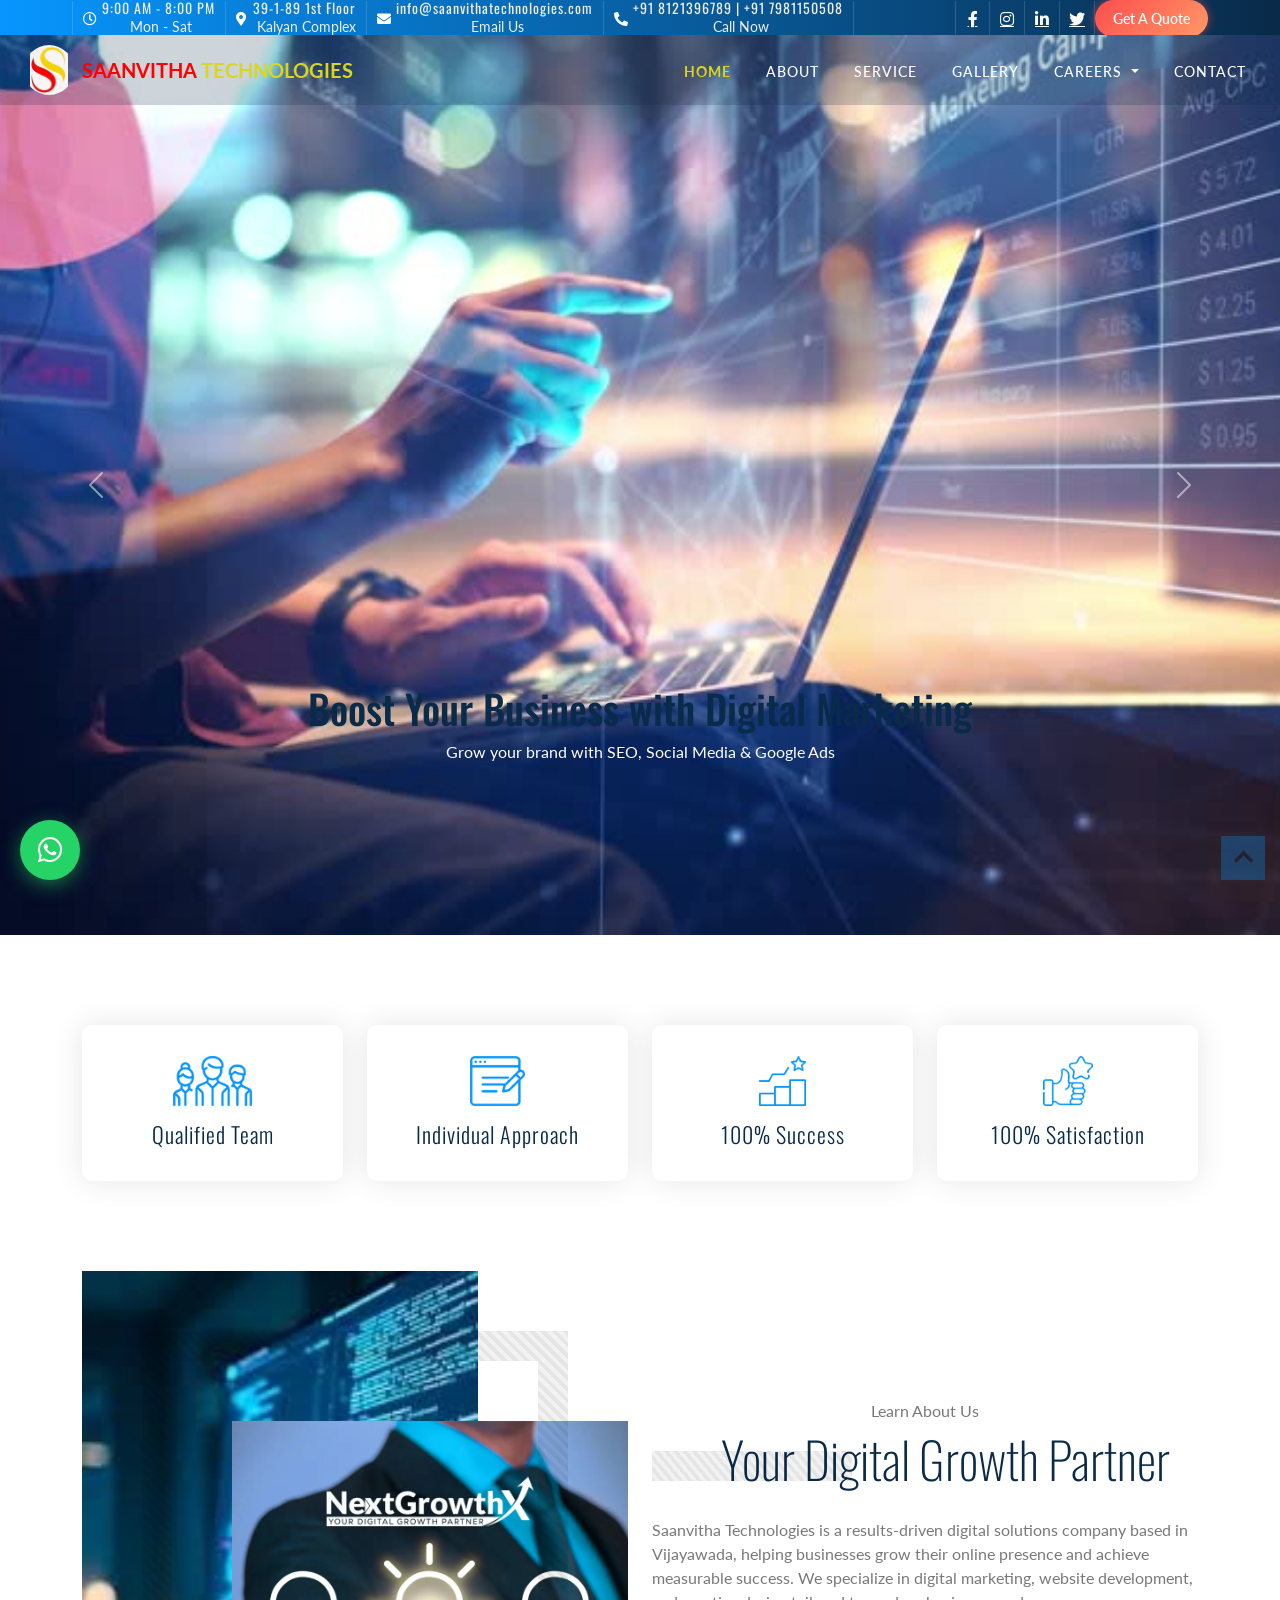
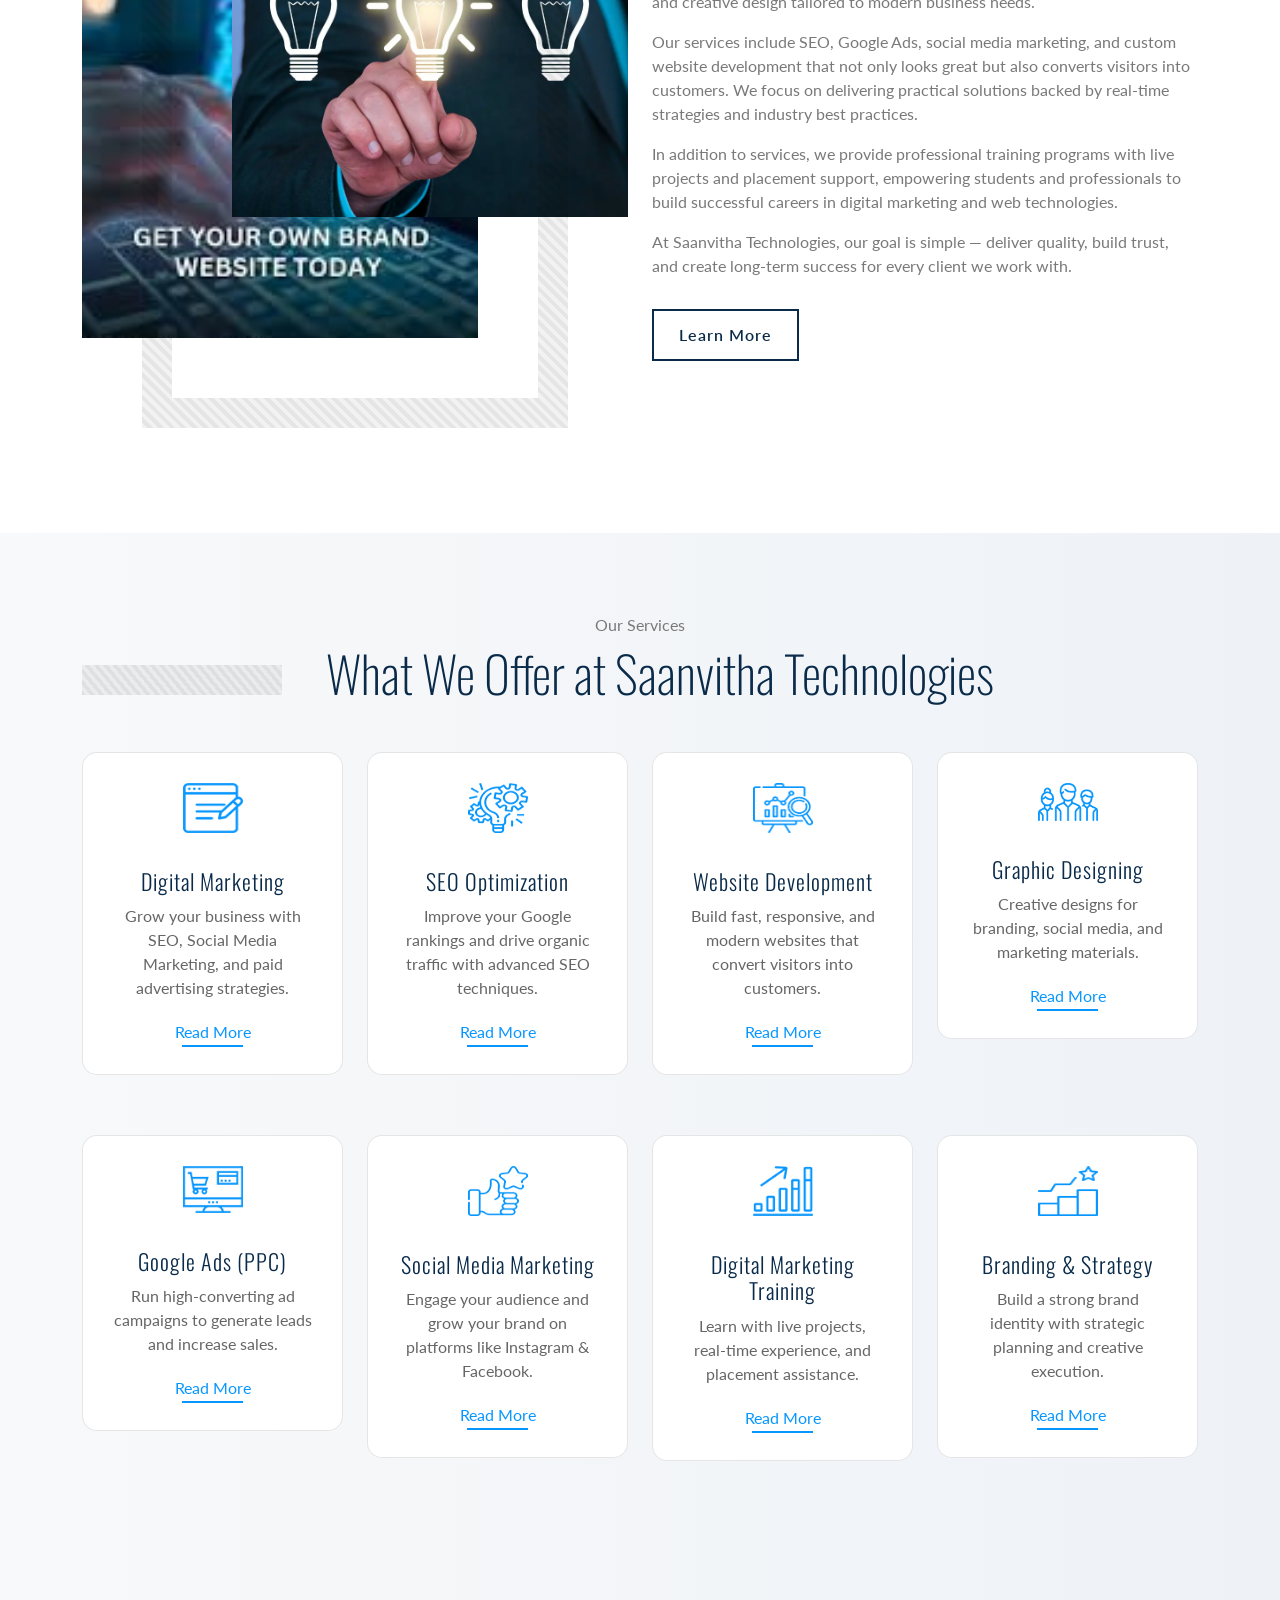
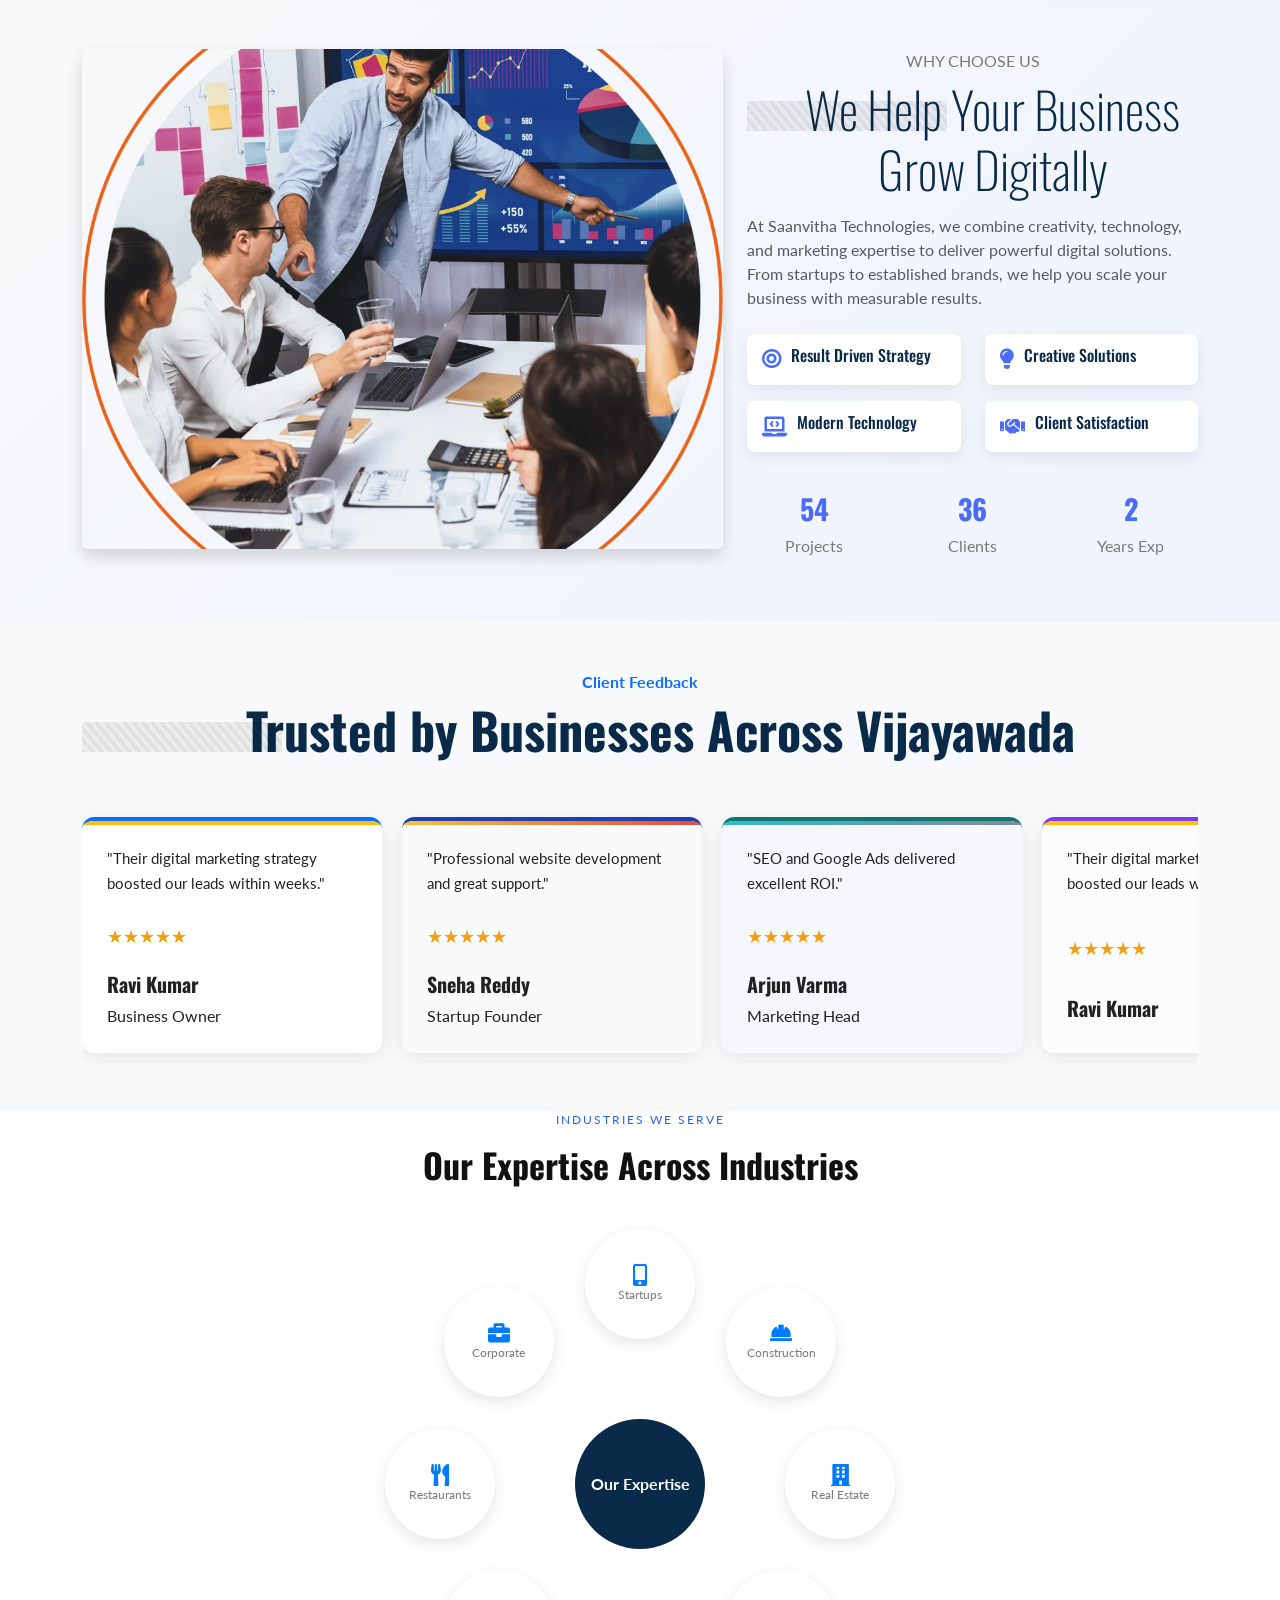
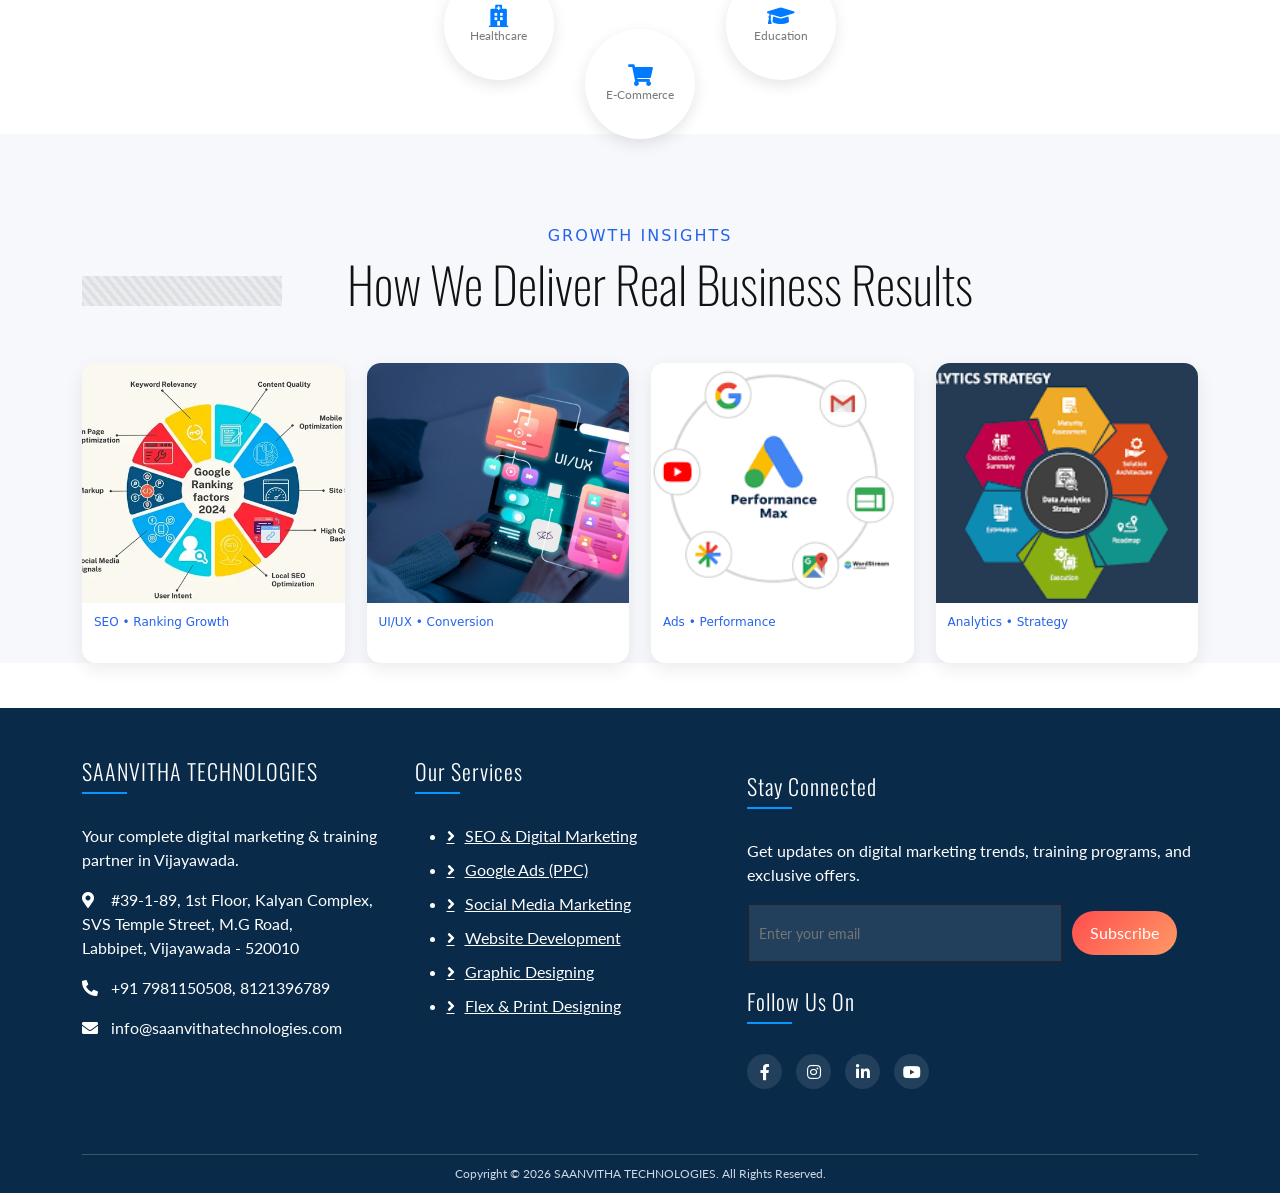
<file: Saanvitha_org/index.html>
<!DOCTYPE html>
<html lang="en">

<head>
    <meta charset="utf-8">
    <title>SAANVOTHA TECHNOLOGIES</title>
    <meta content="width=device-width, initial-scale=1.0" name="viewport">
    <meta content="Consulting Website Template Free Download" name="keywords">
    <meta content="Consulting Website Template Free Download" name="description">

    <!-- Favicon -->
    <link href="img/img/logo.jpg" rel="icon">

    <!-- Google Font -->
    <link href="https://fonts.googleapis.com/css2?family=Lato&family=Oswald:wght@200;300;400&display=swap"
        rel="stylesheet">
    <link href="https://cdn.jsdelivr.net/npm/bootstrap@5.3.0/dist/css/bootstrap.min.css" rel="stylesheet">
    <!-- CSS Libraries -->
    <!-- <link href="https://stackpath.bootstrapcdn.com/bootstrap/4.4.1/css/bootstrap.min.css" rel="stylesheet"> -->
    <!-- <link href="https://cdnjs.cloudflare.com/ajax/libs/font-awesome/5.10.0/css/all.min.css" rel="stylesheet"> -->
    <link href="https://cdnjs.cloudflare.com/ajax/libs/font-awesome/5.15.4/css/all.min.css" rel="stylesheet">
    <link href="lib/animate/animate.min.css" rel="stylesheet">
    <link href="lib/owlcarousel/assets/owl.carousel.min.css" rel="stylesheet">

    <!-- Template Stylesheet -->
    <link href="css/style.css" rel="stylesheet">
    <link href="css/header.css" rel="stylesheet">
    <style>
        .quote-btn {
            position: relative;
            display: inline-block;
            padding: 8px 18px;
            border-radius: 30px;
            background: linear-gradient(135deg, #ff4d4d, #ff9966);
            color: #fff;
            font-weight: 600;
            text-decoration: none;
            font-size: 14px;
            overflow: hidden;
            transition: all 0.3s ease;

            /* Glow */
            box-shadow: 0 0 10px rgba(255, 77, 77, 0.6);

            /* Blink animation */
            animation: pulseBlink 1.2s infinite;
        }

        /* Smooth hover effect */
        .quote-btn:hover {
            transform: translateY(-2px) scale(1.05);
            box-shadow: 0 0 20px rgba(255, 77, 77, 0.9);
        }

        /* Shiny moving effect */
        .quote-btn::before {
            content: "";
            position: absolute;
            top: 0;
            left: -75%;
            width: 50%;
            height: 100%;
            background: rgba(255, 255, 255, 0.3);
            transform: skewX(-25deg);
            transition: 0.5s;
        }

        .quote-btn:hover::before {
            left: 130%;
        }

        /* Blinking + Pulse */
        @keyframes pulseBlink {
            0% {
                opacity: 1;
                box-shadow: 0 0 10px rgba(255, 77, 77, 0.6);
            }

            50% {
                opacity: 0.6;
                box-shadow: 0 0 20px rgba(255, 77, 77, 1);
            }

            100% {
                opacity: 1;
                box-shadow: 0 0 10px rgba(255, 77, 77, 0.6);
            }
        }
    </style>
    <style>
        .anim {
            opacity: 0;
        }

        /* Slide 1 */
        .a1 {
            animation: slideLeft 1s forwards;
        }

        .a2 {
            animation: slideRight 1s forwards;
        }

        .a3 {
            animation: zoomIn 1s forwards;
        }

        /* Slide 2 */
        .b1 {
            animation: fadeDown 1s forwards;
        }

        .b2 {
            animation: fadeUp 1s forwards;
        }

        .b3 {
            animation: zoomIn 1s forwards;
        }

        /* Slide 3 */
        .c1 {
            animation: slideRight 1s forwards;
        }

        .c2 {
            animation: slideLeft 1s forwards;
        }

        .c3 {
            animation: zoomIn 1s forwards;
        }

        /* Keyframes */
        @keyframes slideLeft {
            from {
                transform: translateX(-100px);
                opacity: 0;
            }

            to {
                transform: translateX(0);
                opacity: 1;
            }
        }

        @keyframes slideRight {
            from {
                transform: translateX(100px);
                opacity: 0;
            }

            to {
                transform: translateX(0);
                opacity: 1;
            }
        }

        @keyframes fadeDown {
            from {
                transform: translateY(-50px);
                opacity: 0;
            }

            to {
                transform: translateY(0);
                opacity: 1;
            }
        }

        @keyframes fadeUp {
            from {
                transform: translateY(50px);
                opacity: 0;
            }

            to {
                transform: translateY(0);
                opacity: 1;
            }
        }

        @keyframes zoomIn {
            from {
                transform: scale(0.5);
                opacity: 0;
            }

            to {
                transform: scale(1);
                opacity: 1;
            }
        }


        .fact-item {
            background: #ffffff;
            padding: 30px 20px;
            text-align: center;
            border-radius: 10px;
            transition: all 0.4s ease;
        }

        /* Hover effect */
        .fact-item:hover {
            background: rgba(255, 255, 255, 0.85);
            /* light fade */
            transform: translateY(-5px);
            /* slight lift */
            box-shadow: 0 10px 25px rgba(0, 0, 0, 0.15);
            /* soft shadow */
        }

        /* Optional: icon animation */
        .fact-item img {
            transition: transform 0.4s ease;
        }

        .fact-item:hover img {
            transform: scale(1.1);
        }



        .service-item::before {
            content: "";
            position: absolute;
            inset: 0;
            background: linear-gradient(135deg, #007bff, #6610f2);
            opacity: 0;
            transition: 0.4s;
            z-index: 0;
        }

        .service-item:hover::before {
            opacity: 0.08;
        }

        .service-item h3 {
            font-size: 20px;
            font-weight: 600;
            margin-top: 15px;
            transition: 0.3s;
        }

        .service-item p {
            font-size: 14px;
            color: #666;
        }

        .service-item img {
            width: 60px;
            transition: 0.4s;
        }

        /* Icon animation */
        .service-item:hover img {
            transform: scale(1.2) rotate(5deg);
        }

        .service-item {
            background: #ffffff;
            padding: 30px 20px;
            text-align: center;
            border-radius: 15px;
            transition: all 0.4s ease;
            position: relative;
            overflow: hidden;
        }

        /* Hover effect */
        .service-item:hover {
            transform: translateY(-10px);
            box-shadow: 0 20px 40px rgba(0, 0, 0, 0.15);
        }

        .service {
            background: linear-gradient(to right, #f8f9fa, #eef2f7);
            padding: 80px 0;
        }

        .service .row>div {
            margin-bottom: 30px;
        }

        .service-item a {
            text-decoration: none !important;
            border: none !important;
            display: inline-block;
            margin-top: 10px;
        }





        .feature {
            background: linear-gradient(135deg, #f8f9fa, #eef3ff);
        }

        /* Feature small cards */
        .feature-box {
            display: flex;
            align-items: center;
            gap: 10px;
            background: #ffffff;
            padding: 12px 15px;
            border-radius: 8px;
            transition: 0.3s;
            box-shadow: 0 5px 15px rgba(0, 0, 0, 0.08);
        }

        .feature-box i {
            font-size: 20px;
            color: #4a6cf7;
        }

        /* Hover effect */
        .feature-box:hover {
            transform: translateY(-5px);
            background: #4a6cf7;
            color: white;
        }

        .feature-box:hover i {
            color: white;
        }

        /* Counter */
        .counter {
            font-weight: bold;
            color: #4a6cf7;
        }




        /* SLIDER */
        .testimonial-slider {
            overflow: hidden;
            position: relative;
        }

        .testimonial-track {
            display: flex;
            gap: 20px;
            transition: transform 0.6s ease;
        }

        /* CARD */
        .testimonial-card {
            min-width: 300px;
            background: #fff;
            padding: 25px;
            border-radius: 12px;
            transition: 0.3s;
            box-shadow: 0 5px 20px rgba(0, 0, 0, 0.08);
        }

        .testimonial-card:hover {
            transform: translateY(-8px);
            box-shadow: 0 10px 30px rgba(0, 0, 0, 0.15);
        }

        /* STARS */
        .stars {
            color: #ffc107;
            margin: 10px 0;
        }

        /* RESPONSIVE */
        @media (min-width: 768px) {
            .testimonial-card {
                min-width: 45%;
            }
        }

        @media (min-width: 992px) {
            .testimonial-card {
                min-width: 30%;
            }
        }

        .testimonial-card {
            position: relative;
            padding: 25px;
            border-radius: 15px;
            background: #fff;
            z-index: 1;
        }

        /* Gradient border */
        .testimonial-card::before {
            content: "";
            position: absolute;
            inset: 0;
            padding: 2px;
            border-radius: 15px;
            background: linear-gradient(45deg, #4e73df, #1cc88a);
            -webkit-mask:
                linear-gradient(#fff 0 0) content-box,
                linear-gradient(#fff 0 0);
            -webkit-mask-composite: xor;
            mask-composite: exclude;
            z-index: -1;
        }

        /* Different gradient per card */
        .testimonial-card:nth-child(2)::before {
            background: linear-gradient(45deg, #f6c23e, #e74a3b);
        }

        .testimonial-card:nth-child(3)::before {
            background: linear-gradient(45deg, #36b9cc, #858796);
        }



        .insights-section {
            padding: 90px 0;
            background: #f7f8fb;
            font-family: system-ui, sans-serif;
        }

        /* HEADER */
        .section-header {
            text-align: center;
            margin-bottom: 50px;
        }

        .tag {
            font-size: 12px;
            letter-spacing: 2px;
            color: #2563eb;
            text-transform: uppercase;
        }

        .title {
            font-size: 34px;
            font-weight: 700;
            color: #111;
        }

        /* GRID */
        .insights-wrapper {
            display: grid;
            grid-template-columns: repeat(4, 1fr);
            gap: 22px;
            max-width: 1200px;
            margin: auto;
        }

        /* FLIP CARD */
        .flip-card {
            perspective: 1000px;
        }

        .flip-inner {
            position: relative;
            width: 100%;
            height: 300px;
            transition: transform 0.7s ease;
            transform-style: preserve-3d;
        }

        /* HOVER */
        .flip-card:hover .flip-inner {
            transform: rotateY(180deg);
        }

        /* FRONT + BACK */
        .flip-front,
        .flip-back {
            position: absolute;
            width: 100%;
            height: 100%;
            border-radius: 14px;
            backface-visibility: hidden;
            overflow: hidden;
            box-shadow: 0 6px 18px rgba(0, 0, 0, 0.08);
        }

        /* FRONT */
        .flip-front {
            background: #fff;
            display: flex;
            flex-direction: column;
        }

        .flip-front img {
            width: 100%;
            height: 240px;
            object-fit: cover;
        }

        .tagline {
            padding: 10px 12px;
            font-size: 12px;
            color: #2563eb;
            font-weight: 500;
        }

        /* BACK */
        .flip-back {
            background: #e2e6f0;
            color: #092a49;
            transform: rotateY(180deg);
            padding: 20px;
            display: flex;
            flex-direction: column;
            justify-content: center;
        }

        .flip-back h3 {
            font-size: 18px;
            margin-bottom: 10px;
        }

        .flip-back p {
            font-size: 14px;
            opacity: 0.85;
            line-height: 1.5;
        }
    </style>



    <style>
        .footer {
            background: #092a49;
            color: #dbe7f3;
            padding: 50px 0 20px;
        }

        /* Headings */
        .footer h2 {
            color: #ffffff;
        }

        /* Links */
        .footer a {
            color: #dbe7f3;
            transition: 0.3s;
        }

        .footer a:hover {
            color: #ffffff;
        }

        /* Email input (no white box now) */
        .email-input {
            width: 70%;
            padding: 10px;
            border-radius: 25px;
            border: none;
            outline: none;
            font-size: 14px;
            background: rgba(255, 255, 255, 0.1);
            color: #fff;
        }

        /* Button */
        .btn-submit {
            padding: 10px 18px;
            border-radius: 25px;
            border: none;
            background: linear-gradient(135deg, #ff4d4d, #ff9966);
            color: #fff;
            margin-left: 5px;
            cursor: pointer;
        }

        /* Social icons */
        .footer-social-icons a {
            position: relative;
            display: inline-block;
            margin-right: 10px;
            width: 35px;
            height: 35px;
            line-height: 35px;
            text-align: center;
            border-radius: 50%;
            background: rgba(255, 255, 255, 0.1);
            color: #fff;
            transition: 0.3s;
        }

        .footer-social-icons a:hover {
            background: #ffffff;
            color: #092a49;
            transform: translateY(-3px);
        }

        /* Tooltip (same footer color background) */
        .footer-social-icons a::after {
            content: attr(data-name);
            position: absolute;
            bottom: 45px;
            left: 50%;
            transform: translateX(-50%);
            background: #092a49;
            /* same as footer */
            color: #fff;
            padding: 5px 10px;
            font-size: 11px;
            border-radius: 5px;
            opacity: 0;
            transition: 0.3s;
            white-space: nowrap;
        }

        .footer-social-icons a:hover::after {
            opacity: 1;
        }

        /* Bottom line */
        .footer-bottom {
            border-top: 1px solid rgba(255, 255, 255, 0.2);
            text-align: center;
            padding-top: 10px;
            margin-top: 20px;
            font-size: 12px;
            color: #cfd8e3;
        }

        .footer-newsletter .form {
            margin-bottom: 25px;
        }

        .footer-newsletter h2 {
            margin-top: 15px;
            margin-bottom: 10px;
        }
    </style>
    <style>
        /* WhatsApp Float - Left Side */
        /* WHATSAPP FLOAT BUTTON */

        .whatsapp-float-left {
            position: fixed;
            bottom: 20px;
            left: 20px;
            width: 60px;
            height: 60px;
            background: #25D366;
            color: #fff;
            border-radius: 50%;
            display: flex !important;
            align-items: center;
            justify-content: center;
            font-size: 28px;
            text-decoration: none;
            z-index: 99999;
            box-shadow: 0 5px 20px rgba(37, 211, 102, 0.5);
            transition: 0.3s ease;
        }

        /* HOVER */

        .whatsapp-float-left:hover {
            transform: scale(1.08);
            color: #fff;
        }

        /* TOOLTIP */

        .whatsapp-tooltip {
            position: absolute;
            left: 75px;
            bottom: 18px;
            background: #333;
            color: #fff;
            padding: 7px 12px;
            border-radius: 6px;
            font-size: 13px;
            white-space: nowrap;
            opacity: 0;
            visibility: hidden;
            transition: 0.3s ease;
        }

        .whatsapp-float-left:hover .whatsapp-tooltip {
            opacity: 1;
            visibility: visible;
        }

        /* MOBILE FIX */

        @media (max-width:768px) {

            .whatsapp-float-left {
                width: 52px;
                height: 52px;
                left: 12px;
                bottom: 15px;
                font-size: 24px;
                display: flex !important;
                visibility: visible !important;
                opacity: 1 !important;
            }

            .whatsapp-tooltip {
                display: none;
            }
        }

        html,
        body {
            overflow-x: hidden !important;
        }
    </style>
    <style>
        .circle-wrapper {
            position: relative;
            width: 500px;
            height: 500px;
            margin: auto;
        }

        /* CENTER FIXED */
        .center-core {
            position: absolute;
            top: 50%;
            left: 50%;
            transform: translate(-50%, -50%);

            width: 130px;
            height: 130px;
            background: #092a49;
            color: #fff;

            display: flex;
            align-items: center;
            justify-content: center;

            border-radius: 50%;
            font-weight: bold;
            z-index: 10;
        }

        /* CIRCLE */
        .circle {
            position: relative;
            width: 100%;
            height: 100%;
        }

        /* ITEMS */
        .item {
            position: absolute;
            width: 110px;
            height: 110px;

            background: #fff;
            border-radius: 50%;
            box-shadow: 0 5px 15px rgba(0, 0, 0, 0.1);

            display: flex;
            flex-direction: column;
            align-items: center;
            justify-content: center;

            transition: 0.4s;
        }

        .item i {
            color: #007bff;
            font-size: 22px;
        }

        .item span {
            font-size: 12px;
        }

        /* ACTIVE */
        .item.active {
            background: #007bff;
            color: #fff;
            transform: scale(1.2);
        }

        .item.active i {
            color: #fff;
        }

        .circle-loop-section {
            position: relative;
            z-index: 1;
        }

        @media (max-width:768px) {

            .circle-loop-section {
                overflow: hidden;
                padding: 40px 0;
            }

            .circle-wrapper {
                width: 320px;
                height: 320px;
                margin: auto;
                position: relative;
            }

            .circle {
                width: 100%;
                height: 100%;
                position: relative;
            }

            .center-core {
                width: 90px;
                height: 90px;
                font-size: 14px;
            }

            .item {
                width: 70px;
                height: 70px;
            }

            .item i {
                font-size: 16px;
            }

            .item span {
                font-size: 9px;
                text-align: center;
                line-height: 1.2;
            }

        }

        html,
        body {
            margin: 0;
            padding: 0;
            overflow-x: hidden;
        }

        /* Remove extra bottom gap */
        body {
            overflow-y: auto;
        }

        /* Fix sections creating overflow */
        .circle-loop-section,
        .insights-section,
        .footer {
            margin-bottom: 0 !important;
            padding-bottom: 0 !important;
        }

        /* Prevent floating elements from creating space */
        .whatsapp-float-left,
        .back-to-top {
            bottom: 20px;
        }

        /* Remove extra space after footer */
        .footer-bottom {
            margin-bottom: 0 !important;
            padding-bottom: 10px;
        }
    </style>
    <style>
        html,
        body {
            margin: 0 !important;
            padding: 0 !important;
        }

        #mainCarousel {
            margin-top: 0 !important;
            padding-top: 0 !important;
            height: calc(100vh);
            /* ← Reduced subtraction = taller carousel */
            position: relative;
        }

        #mainCarousel .carousel-inner,
        #mainCarousel .carousel-item {
            height: 100%;
        }

        #mainCarousel img {
            height: 100% !important;
            min-height: 100%;
            object-fit: cover;
            width: 100%;
            display: block;
        }

        .carousel-caption {
            bottom: 15%;
            padding: 20px 15px;
        }
    </style>
    <style>
        /* Prevent horizontal movement */
.feature {
    overflow-x: hidden;
}

/* Image wrapper */
.feature-img {
    width: 100%;
    text-align: center;
}

/* Main image */
.feature-main-img {
    width: 100%;
    height: 500px;
    object-fit: cover;
    display: block;
    border-radius: 15px;
}

/* Mobile Fix */
@media (max-width: 768px) {

    .feature .container {
        padding-left: 15px;
        padding-right: 15px;
    }

    .feature .row {
        margin-left: 0;
        margin-right: 0;
    }

    .feature .col-md-7,
    .feature .col-md-5 {
        padding-left: 0;
        padding-right: 0;
    }

    .feature-main-img {
        width: 100%;
        height: auto;
        max-width: 100%;
    }

    .feature-img {
        overflow: hidden;
    }
}
    </style>
    <style>
        .testimonial-card {
    min-width: calc(33.33% - 14px);
}
        /* SLIDER */
.testimonial-slider {
    overflow: hidden;
    position: relative;
    padding: 10px 0;   /* prevents hover cut */
}

.testimonial-track {
    display: flex;
    gap: 20px;
    align-items: stretch;   /* important */
}

/* CARD */
.testimonial-card {
    min-width: 300px;
    background: #fff;
    padding: 25px;
    border-radius: 12px;
    transition: all 0.3s ease;
    box-shadow: 0 5px 20px rgba(0,0,0,0.08);
    display: flex;
    flex-direction: column;
    justify-content: space-between;
    position: relative;
    top: 0;
}

/* Top border line */
.testimonial-card::before {
    content: "";
    position: absolute;
    top: 0;
    left: 0;
    width: 100%;
    height: 4px;
    background: #ffc107;
    border-radius: 12px 12px 0 0;
}

/* Hover */
.testimonial-card:hover {
    transform: translateY(-8px);
    box-shadow: 0 10px 30px rgba(0,0,0,0.15);
}
.testimonial-card {
    transition: all 0.4s ease;
    position: relative;
    overflow: hidden;
}

.testimonial-card:hover {
    transform: translateY(-12px) scale(1.02);
    box-shadow:
        0 20px 40px rgba(0,0,0,.12),
        0 0 20px rgba(13,110,253,.15);
}.testimonial-card {
    position: relative;
    overflow: hidden;
    transition: .4s;
}

.testimonial-card::after {
    content: "";
    position: absolute;
    top: -100%;
    left: -100%;
    width: 80%;
    height: 250%;
    background: rgba(255,255,255,.25);
    transform: rotate(25deg);
    transition: .6s;
}

.testimonial-card:hover::after {
    left: 130%;
}

.testimonial-card:hover {
    transform: translateY(-10px);
    box-shadow: 0 15px 35px rgba(0,0,0,.12);
}.testimonial-card {
    transition: transform .45s ease, box-shadow .45s ease;
    transform-style: preserve-3d;
}

.testimonial-card:hover {
    transform:
        perspective(1000px)
        rotateX(4deg)
        rotateY(-4deg)
        translateY(-10px);
    box-shadow:
        0 25px 45px rgba(0,0,0,.18);
}
/* Professional premium testimonial colors */

.testimonial-card:nth-child(1) {
    background: #ffffff;
    border-top: 4px solid #0d6efd;
}

.testimonial-card:nth-child(2) {
    background: #f8fafc;
    border-top: 4px solid #1e40af;
}

.testimonial-card:nth-child(3) {
    background: #f5f7fb;
    border-top: 4px solid #0f766e;
}

.testimonial-card:nth-child(4) {
    background: #fcfcfc;
    border-top: 4px solid #7c3aed;
}

.testimonial-card:nth-child(5) {
    background: #f9fafb;
    border-top: 4px solid #ea580c;
}

.testimonial-card:nth-child(6) {
    background: #f4f6f8;
    border-top: 4px solid #374151;
}
.testimonial-card {
    color: #1f2937;
}

.testimonial-card p {
    color: #4b5563;
    font-size: 15px;
    line-height: 1.7;
}

.testimonial-card h5 {
    color: #111827;
    font-weight: 700;
    margin-top: 12px;
}

.stars {
    color: #f59e0b;
    font-size: 18px;
    margin: 10px 0;
}
.testimonial-card p,
.testimonial-card h5,
.testimonial-card span {
    color: #222;
}
    </style>
</head>

<body>
    <!-- Top Bar Start -->
    <div class="top-bar d-none d-md-block">
        <div class="container-fluid">
            <div class="row align-items-center"> <!-- ✅ IMPORTANT -->

                <!-- Left Side -->
                <div class="col-md-9">
                    <div class="top-bar-left">

                        <div class="text">
                            <i class="far fa-clock"></i>
                            <div>
                                <h2>9:00 AM - 8:00 PM</h2>
                                <p>Mon - Sat</p>
                            </div>
                        </div>

                        <div class="text">
                            <i class="fa fa-map-marker-alt"></i>
                            <div>
                                <h2>39-1-89 1st Floor</h2>
                                <p>Kalyan Complex</p>
                            </div>
                        </div>

                        <div class="text">
                            <i class="fa fa-envelope"></i>
                            <div>
                                <h2>info@saanvithatechnologies.com</h2>
                                <p>Email Us</p>
                            </div>
                        </div>

                        <div class="text">
                            <i class="fa fa-phone-alt"></i>
                            <div>
                                <h2>+91 8121396789 | +91 7981150508</h2>
                                <p>Call Now</p>
                            </div>
                        </div>

                    </div>
                </div>

                <!-- Right Side -->
                <div class="col-md-3 text-end">
                    <div class="top-bar-right">

                        <div class="social">
                            <a href="#"><i class="fab fa-facebook-f"></i></a>
                            <a href="#"><i class="fab fa-instagram"></i></a>
                            <a href="#"><i class="fab fa-linkedin-in"></i></a>
                            <a href="#"><i class="fab fa-twitter"></i></a>
                        </div>

                        <a href="contact.html" class="quote-btn">Get A Quote</a>

                    </div>
                </div>

            </div>
        </div>
    </div>
    <!-- Top Bar End -->

    <!-- Nav Bar Start -->
    <nav class="navbar navbar-expand-lg navbar-dark">
        <div class="container-fluid px-4">

            <!-- Logo -->

            <a href="index.html" class="brand-wrapper d-flex align-items-center text-decoration-none">

                <img src="img/img/logo.jpg" alt="Logo" class="logo-img">

                <div class="brand-text ms-2">
                    <span style="color:red; ">SAANVITHA</span>
                    <span style="color:#dad61b; ">TECHNOLOGIES</span>
                </div>

            </a>
            <!-- Hamburger -->
            <button class="navbar-toggler" type="button" data-bs-toggle="collapse" data-bs-target="#navMenu"
                aria-controls="navMenu" aria-expanded="false" aria-label="Toggle navigation">

                <span class="navbar-toggler-icon"></span>
            </button>

            <!-- Menu -->
            <div class="collapse navbar-collapse justify-content-end" id="navMenu">

                <ul class="navbar-nav align-items-lg-center">

                    <li class="nav-item">
                        <a class="nav-link " href="index.html">Home</a>
                    </li>

                    <li class="nav-item">
                        <a href="about.html" class="nav-link">About</a>
                    </li>

                    <li class="nav-item">
                        <a href="service.html" class="nav-link">Service</a>
                    </li>

                    <li class="nav-item">
                        <a class="nav-link" href="gallery.html">Gallery</a>
                    </li>

                    <!-- Dropdown -->
                    <li class="nav-item dropdown">
                        <a class="nav-link dropdown-toggle" href="#" role="button" data-bs-toggle="dropdown">
                            Careers
                        </a>

                        <ul class="dropdown-menu">
                            <li>
                                <a class="dropdown-item" href="Training.html">
                                    Training & Placement
                                </a>
                            </li>

                            
                        </ul>
                    </li>

                    <li class="nav-item">
                        <a class="nav-link" href="contact.html">Contact</a>
                    </li>

                </ul>
            </div>
        </div>
    </nav>
    <!-- Nav Bar End -->

    <!-- Carousel Start -->
    <div id="mainCarousel" class="carousel slide carousel-fade" data-bs-ride="carousel" data-bs-interval="3000">

        <div class="carousel-inner">

            <!-- Slide 1 -->
            <div class="carousel-item active">
                <img src="img/img/ad.jpg" class="d-block w-100" alt="Digital Marketing">
                <div class="carousel-caption">
    <h1 class="anim a1 rgb-wave">Boost Your Business with Digital Marketing</h1>
    <p class="anim a2 rgb-wave">Grow your brand with SEO, Social Media & Google Ads</p>
</div>
            </div>

            <!-- Slide 2 -->
            <div class="carousel-item">
                <img src="img/carousel-2.jpg" class="d-block w-100" alt="Training">
                <div class="carousel-caption text-center">
                    <h1 class="anim b1">Digital Marketing Training</h1>
                    <p class="anim b2">Live Projects + 100% Placement Support</p>
                    <a href="service.html" class="btn btn-warning anim b3">View Courses</a>
                </div>
            </div>

            <!-- Slide 3 -->
            <div class="carousel-item">
                <img src="img/carousel-3.jpg" class="d-block w-100" alt="Designing">
                <div class="carousel-caption text-end">
                    <h1 class="anim c1">Website & Graphic Designing</h1>
                    <p class="anim c2">Build your brand with creative design solutions</p>
                    <a href="contact.html" class="btn btn-success anim c3">Contact Now</a>
                </div>
            </div>

        </div>

        <!-- Optional: Left & Right Controls -->
        <button class="carousel-control-prev" type="button" data-bs-target="#mainCarousel" data-bs-slide="prev">
            <span class="carousel-control-prev-icon" aria-hidden="true"></span>
            <span class="visually-hidden">Previous</span>
        </button>
        <button class="carousel-control-next" type="button" data-bs-target="#mainCarousel" data-bs-slide="next">
            <span class="carousel-control-next-icon" aria-hidden="true"></span>
            <span class="visually-hidden">Next</span>
        </button>
    </div>
    <!-- Carousel End -->


    <!-- Fact Start -->
    <div class="fact">
        <div class="container">
            <div class="row align-items-center">
                <div class="col-lg-3 col-md-6">
                    <div class="fact-item">
                        <img src="img/icon-4.png" alt="Icon">
                        <h2>Qualified Team</h2>
                    </div>
                </div>
                <div class="col-lg-3 col-md-6">
                    <div class="fact-item">
                        <img src="img/icon-1.png" alt="Icon">
                        <h2>Individual Approach</h2>
                    </div>
                </div>
                <div class="col-lg-3 col-md-6">
                    <div class="fact-item">
                        <img src="img/icon-8.png" alt="Icon">
                        <h2>100% Success</h2>
                    </div>
                </div>
                <div class="col-lg-3 col-md-6">
                    <div class="fact-item">
                        <img src="img/icon-6.png" alt="Icon">
                        <h2>100% Satisfaction</h2>
                    </div>
                </div>
            </div>
        </div>
    </div>
    <!-- Fact Start -->


    <!-- About Start -->
    <div class="about">
        <div class="container">
            <div class="row align-items-center">
                <div class="col-md-6">
                    <div class="about-img">
                        <div class="about-img-1">
                            <img src="img/img/12.jpg" alt="Image">
                        </div>
                        <div class="about-img-2">
                            <img src="img//img/11.jpg" alt="Image">
                        </div>
                    </div>
                </div>
                <div class="col-md-6">
                    <div class="section-header">
                        <p>Learn About Us</p>
                        <h2>Your Digital Growth Partner</h2>
                    </div>
                    <div class="about-text">
                        <p>
                            Saanvitha Technologies is a results-driven digital solutions company based in Vijayawada,
                            helping businesses grow their online presence and achieve measurable success. We specialize
                            in digital marketing, website development, and creative design tailored to modern business
                            needs.
                        </p>

                        <p>
                            Our services include SEO, Google Ads, social media marketing, and custom website development
                            that not only looks great but also converts visitors into customers. We focus on delivering
                            practical solutions backed by real-time strategies and industry best practices.
                        </p>

                        <p>
                            In addition to services, we provide professional training programs with live projects and
                            placement support, empowering students and professionals to build successful careers in
                            digital marketing and web technologies.
                        </p>

                        <p>
                            At Saanvitha Technologies, our goal is simple — deliver quality, build trust, and create
                            long-term success for every client we work with.
                        </p>
                        <a class="btn" href="">Learn More</a>
                    </div>
                </div>
            </div>
        </div>
    </div>
    <!-- About End -->


    <!-- Service Start -->
    <div class="service">
        <div class="container">
            <div class="section-header">
                <p>Our Services</p>
                <h2>What We Offer at Saanvitha Technologies</h2>
            </div>
            <div class="row">

                <div class="col-lg-3 col-md-6">
                    <div class="service-item">
                        <img src="img/icon-1.png" alt="">
                        <h3>Digital Marketing</h3>
                        <p>Grow your business with SEO, Social Media Marketing, and paid advertising strategies.</p>
                        <a href="#">Read More</a>
                    </div>
                </div>

                <div class="col-lg-3 col-md-6">
                    <div class="service-item">
                        <img src="img/icon-2.png" alt="">
                        <h3>SEO Optimization</h3>
                        <p>Improve your Google rankings and drive organic traffic with advanced SEO techniques.</p>
                        <a href="#">Read More</a>
                    </div>
                </div>

                <div class="col-lg-3 col-md-6">
                    <div class="service-item">
                        <img src="img/icon-3.png" alt="">
                        <h3>Website Development</h3>
                        <p>Build fast, responsive, and modern websites that convert visitors into customers.</p>
                        <a href="#">Read More</a>
                    </div>
                </div>

                <div class="col-lg-3 col-md-6">
                    <div class="service-item">
                        <img src="img/icon-4.png" alt="">
                        <h3>Graphic Designing</h3>
                        <p>Creative designs for branding, social media, and marketing materials.</p>
                        <a href="#">Read More</a>
                    </div>
                </div>

                <div class="col-lg-3 col-md-6">
                    <div class="service-item">
                        <img src="img/icon-5.png" alt="">
                        <h3>Google Ads (PPC)</h3>
                        <p>Run high-converting ad campaigns to generate leads and increase sales.</p>
                        <a href="#">Read More</a>
                    </div>
                </div>

                <div class="col-lg-3 col-md-6">
                    <div class="service-item">
                        <img src="img/icon-6.png" alt="">
                        <h3>Social Media Marketing</h3>
                        <p>Engage your audience and grow your brand on platforms like Instagram & Facebook.</p>
                        <a href="#">Read More</a>
                    </div>
                </div>

                <div class="col-lg-3 col-md-6">
                    <div class="service-item">
                        <img src="img/icon-7.png" alt="">
                        <h3>Digital Marketing Training</h3>
                        <p>Learn with live projects, real-time experience, and placement assistance.</p>
                        <a href="#">Read More</a>
                    </div>
                </div>

                <div class="col-lg-3 col-md-6">
                    <div class="service-item">
                        <img src="img/icon-8.png" alt="">
                        <h3>Branding & Strategy</h3>
                        <p>Build a strong brand identity with strategic planning and creative execution.</p>
                        <a href="#">Read More</a>
                    </div>
                </div>

            </div>
        </div>
    </div>
    <!-- Service End -->


    <!-- Feature Start -->

    <div class="feature py-5">
        <div class="container">
            <div class="row align-items-center">

                <!-- LEFT IMAGE -->
                <div class="col-md-7 mb-4">
                    <img src="img/img/15.jpg" class="feature-main-img img-fluid rounded shadow" alt="Digital Growth">
                </div>

                <!-- RIGHT CONTENT -->
                <div class="col-md-5">

                    <div class="section-header mb-3">
                        <p>WHY CHOOSE US</p>
                        <h2>We Help Your Business Grow Digitally </h2>
                    </div>

                    <p class="text-muted">
                        At Saanvitha Technologies, we combine creativity, technology, and marketing expertise
                        to deliver powerful digital solutions. From startups to established brands,
                        we help you scale your business with measurable results.
                    </p>

                    <!-- FEATURES LIST -->
                    <div class="row mt-4">

                        <div class="col-6 mb-3">
                            <div class="feature-box">
                                <i class="fa fa-bullseye"></i>
                                <h6>Result Driven Strategy</h6>
                            </div>
                        </div>

                        <div class="col-6 mb-3">
                            <div class="feature-box">
                                <i class="fa fa-lightbulb"></i>
                                <h6>Creative Solutions</h6>
                            </div>
                        </div>

                        <div class="col-6 mb-3">
                            <div class="feature-box">
                                <i class="fa fa-laptop-code"></i>
                                <h6>Modern Technology</h6>
                            </div>
                        </div>

                        <div class="col-6 mb-3">
                            <div class="feature-box">
                                <i class="fa fa-handshake"></i>
                                <h6>Client Satisfaction</h6>
                            </div>
                        </div>

                    </div>

                    <div class="row mt-4 text-center">

                        <div class="col-4">
                            <h3 class="counter" data-target="150">0</h3>
                            <p>Projects</p>
                        </div>

                        <div class="col-4">
                            <h3 class="counter" data-target="100">0</h3>
                            <p>Clients</p>
                        </div>

                        <div class="col-4">
                            <h3 class="counter" data-target="5">0</h3>
                            <p>Years Exp</p>
                        </div>

                    </div>

                </div>

            </div>
        </div>
    </div>


    <!-- Feature End -->

    <div class="testimonial py-5 bg-light">
        <div class="container">

            <div class="section-header text-center mb-5">
                <p class="text-primary fw-bold">Client Feedback</p>
                <h2 class="fw-bold">Trusted by Businesses Across Vijayawada</h2>
            </div>

            <!-- SLIDER WRAPPER -->
            <div class="testimonial-slider">
                <div class="testimonial-track">

                    <!-- CARD 1 -->
                    <div class="testimonial-card">
                        <p>"Their digital marketing strategy boosted our leads within weeks."</p>
                        <div class="stars">★★★★★</div>
                        <h5>Ravi Kumar</h5>
                        <span>Business Owner</span>
                    </div>

                    <!-- CARD 2 -->
                    <div class="testimonial-card">
                        <p>"Professional website development and great support."</p>
                        <div class="stars">★★★★★</div>
                        <h5>Sneha Reddy</h5>
                        <span>Startup Founder</span>
                    </div>

                    <!-- CARD 3 -->
                    <div class="testimonial-card">
                        <p>"SEO and Google Ads delivered excellent ROI."</p>
                        <div class="stars">★★★★★</div>
                        <h5>Arjun Varma</h5>
                        <span>Marketing Head</span>
                    </div>

                    <!-- DUPLICATE FOR LOOP (important 🔥) -->
                    <div class="testimonial-card">
                        <p>"Their digital marketing strategy boosted our leads within weeks."</p>
                        <div class="stars">★★★★★</div>
                        <h5>Ravi Kumar</h5>
                    </div>

                    <div class="testimonial-card">
                        <p>"Professional website development and great support."</p>
                        <div class="stars">★★★★★</div>
                        <h5>Sneha Reddy</h5>
                    </div>

                    <div class="testimonial-card">
                        <p>"Professional website development and great support."</p>
                        <div class="stars">★★★★★</div>
                        <h5>Raghu Reddy</h5>
                    </div>

                </div>
            </div>

        </div>
    </div>


    <div class="circle-loop-section">
        <div class="container text-center">

            <p class="tag">Industries We Serve</p>
            <h2 class="title mb-5">Our Expertise Across Industries</h2>

            <div class="circle-wrapper">

                <!-- CENTER -->
                <div class="center-core">Our Expertise</div>

                <!-- ITEMS -->
                <div class="circle">
                    <div class="item"><i class="fas fa-building"></i><span>Real Estate</span></div>
                    <div class="item"><i class="fas fa-graduation-cap"></i><span>Education</span></div>
                    <div class="item"><i class="fas fa-shopping-cart"></i><span>E-Commerce</span></div>
                    <div class="item"><i class="fas fa-hospital"></i><span>Healthcare</span></div>
                    <div class="item"><i class="fas fa-utensils"></i><span>Restaurants</span></div>
                    <div class="item"><i class="fas fa-briefcase"></i><span>Corporate</span></div>
                    <div class="item"><i class="fas fa-mobile-alt"></i><span>Startups</span></div>
                    <div class="item"><i class="fas fa-hard-hat"></i><span>Construction</span></div>
                </div>

            </div>

        </div>
    </div>







    <div class="insights-section">
        <div class="container">

            <div class="section-header">
                <p class="tag">Growth Insights</p>
                <h2 class="title">How We Deliver Real Business Results</h2>
            </div>

            <div class="insights-wrapper">

                <!-- CARD 1 -->
                <div class="flip-card">
                    <div class="flip-inner">

                        <!-- FRONT -->
                        <div class="flip-front">
                            <img src="img/img/google-seo.jpg" alt="">
                            <span class="tagline">SEO • Ranking Growth</span>
                        </div>

                        <!-- BACK -->
                        <div class="flip-back">
                            <h3>SEO Growth Strategy</h3>
                            <p>Increased organic traffic by 300% in 4 months using keyword optimization and technical
                                SEO improvements.</p>
                        </div>

                    </div>
                </div>

                <!-- CARD 2 -->
                <div class="flip-card">
                    <div class="flip-inner">

                        <div class="flip-front">
                            <img src="img/img/uiux.jpg" alt="">
                            <span class="tagline">UI/UX • Conversion</span>
                        </div>

                        <div class="flip-back">
                            <h3>Conversion Boost</h3>
                            <p>Redesigned user interface that improved engagement and doubled conversion rates.</p>
                        </div>

                    </div>
                </div>

                <!-- CARD 3 -->
                <div class="flip-card">
                    <div class="flip-inner">

                        <div class="flip-front">
                            <img src="img/img/ads.jpg" alt="">
                            <span class="tagline">Ads • Performance</span>
                        </div>

                        <div class="flip-back">
                            <h3>Paid Ads ROI</h3>
                            <p>Optimized campaigns delivering 5X return on ad spend through targeted audience
                                segmentation.</p>
                        </div>

                    </div>
                </div>

                <!-- CARD 4 -->
                <div class="flip-card">
                    <div class="flip-inner">

                        <div class="flip-front">
                            <img src="img/img/analytics.jpg" alt="">
                            <span class="tagline">Analytics • Strategy</span>
                        </div>

                        <div class="flip-back">
                            <h3>Data-Driven Strategy</h3>
                            <p>Implemented analytics tracking to improve decision-making and optimize business
                                performance.</p>
                        </div>

                    </div>
                </div>

            </div>

        </div>
    </div>
    <!-- Blog End -->
    <!-- WhatsApp Float Button - LEFT SIDE -->
    <a href="https://wa.me/917981150508" class="whatsapp-float-left" target="_blank" aria-label="Chat on WhatsApp">
        <i class="fab fa-whatsapp"></i>
        <span class="whatsapp-tooltip">Chat with us on WhatsApp</span>
    </a>
    <!-- Footer Start -->
    <div class="footer">
        <div class="container">
            <div class="row">

                <!-- LEFT SIDE -->
                <div class="col-lg-7">
                    <div class="row">

                        <!-- Company Info -->
                        <div class="col-md-6">
                            <div class="footer-contact">
                                <h2>SAANVITHA TECHNOLOGIES</h2>
                                <p>Your complete digital marketing & training partner in Vijayawada.</p>

                                <p>
                                    <i class="fa fa-map-marker-alt"></i>
                                    #39-1-89, 1st Floor, Kalyan Complex,<br>
                                    SVS Temple Street, M.G Road,<br>
                                    Labbipet, Vijayawada - 520010
                                </p>

                                <p><i class="fa fa-phone-alt"></i> +91 7981150508, 8121396789</p>
                                <p><i class="fa fa-envelope"></i> info@saanvithatechnologies.com</p>
                            </div>
                        </div>

                        <!-- Services -->
                        <div class="col-md-6">
                            <div class="footer-link">
                                <h2>Our Services</h2>
                                <ul>
                                    <li><a href="#">SEO & Digital Marketing</a></li>
                                    <li><a href="#">Google Ads (PPC)</a></li>
                                    <li><a href="#">Social Media Marketing</a></li>
                                    <li><a href="#">Website Development</a></li>
                                    <li><a href="#">Graphic Designing</a></li>
                                    <li><a href="#">Flex & Print Designing</a></li>
                                </ul>
                            </div>
                        </div>

                    </div>
                </div>

                <!-- RIGHT SIDE -->
                <div class="col-lg-5">
                    <div class="footer-newsletter">
                        <h2>Stay Connected</h2>
                        <p>
                            Get updates on digital marketing trends, training programs, and exclusive offers.
                        </p>

                        <div class="form">
                            <input type="email" class="email-input" placeholder="Enter your email">
                            <button class="btn-submit">Subscribe</button>
                        </div>

                        <!-- Social Icons -->
                        <h2>Follow Us On</h2>
                        <div class="footer-social-icons">
                            <a href="#" data-name="Facebook"><i class="fab fa-facebook-f"></i></a>
                            <a href="#" data-name="Instagram"><i class="fab fa-instagram"></i></a>
                            <a href="#" data-name="LinkedIn"><i class="fab fa-linkedin-in"></i></a>
                            <a href="#" data-name="YouTube"><i class="fab fa-youtube"></i></a>
                        </div>

                    </div>
                </div>

            </div>

            <!-- Bottom -->
            <div class="footer-bottom">
                Copyright © 2026 SAANVITHA TECHNOLOGIES. All Rights Reserved.
            </div>



        </div>
    </div>
    <!-- Footer End -->

    <a href="#" class="back-to-top"><i class="fa fa-chevron-up"></i></a>


    <!-- JavaScript Libraries -->
    <script src="https://code.jquery.com/jquery-3.4.1.min.js"></script>
    <!-- <script src="https://stackpath.bootstrapcdn.com/bootstrap/4.4.1/js/bootstrap.bundle.min.js"></script> -->
    <script src="lib/easing/easing.min.js"></script>
    <!-- <script src="lib/owlcarousel/owl.carousel.min.js"></script> -->
    <script src="lib/waypoints/waypoints.min.js"></script>
    <script src="lib/counterup/counterup.min.js"></script>

    <!-- Contact Javascript File -->
    <script src="mail/jqBootstrapValidation.min.js"></script>
    <script src="mail/contact.js"></script>

    <!-- Template Javascript -->
    <script src="js/main.js"></script>

    <script src="https://code.jquery.com/jquery-3.6.0.min.js"></script>
    <script src="lib/owlcarousel/owl.carousel.min.js"></script>

    <!-- Bootstrap JS -->
    <script src="https://cdn.jsdelivr.net/npm/bootstrap@5.3.3/dist/js/bootstrap.bundle.min.js"></script>
    <script>
        const carousel = document.querySelector('#mainCarousel');

        carousel.addEventListener('slid.bs.carousel', function () {
            const activeSlide = carousel.querySelector('.carousel-item.active');

            const animElements = activeSlide.querySelectorAll('.anim');

            animElements.forEach(el => {
                el.style.animation = 'none';
                el.offsetHeight; // force reflow
                el.style.animation = null;
            });
        });
    </script>

    <script>
        const track = document.querySelector('.testimonial-track');
        let position = 0;

        function slideTestimonials() {
            const cardWidth = document.querySelector('.testimonial-card').offsetWidth + 20;

            position += cardWidth;

            if (position >= track.scrollWidth / 2) {
                position = 0; // loop
            }

            track.style.transform = `translateX(-${position}px)`;
        }

        // auto slide
        let slider = setInterval(slideTestimonials, 3000);

        // pause on hover (pro UX)
        track.addEventListener('mouseenter', () => clearInterval(slider));
        track.addEventListener('mouseleave', () => {
            slider = setInterval(slideTestimonials, 3000);
        });
    </script>

    <script>
        document.addEventListener("DOMContentLoaded", function () {

            const wrapper = document.querySelector('.circle-wrapper');
            const items = document.querySelectorAll('.item');

            if (!wrapper || items.length === 0) return;

            const total = items.length;
            let index = 0;

            function positionCircles() {
                const isMobile = window.innerWidth <= 768;

                const wrapperSize = isMobile ? 380 : 500;
                const radius = isMobile ? 137 : 200;
                const itemSize = isMobile ? 86 : 110;

                const center = wrapperSize / 2;

                wrapper.style.width = wrapperSize + "px";
                wrapper.style.height = wrapperSize + "px";

                items.forEach((item, i) => {
                    const angle = (i / total) * (2 * Math.PI);

                    const x = center + radius * Math.cos(angle) - (itemSize / 2);
                    const y = center + radius * Math.sin(angle) - (itemSize / 2);

                    item.style.left = x + 'px';
                    item.style.top = y + 'px';
                    item.style.width = itemSize + 'px';
                    item.style.height = itemSize + 'px';
                });
            }

            positionCircles();
            window.addEventListener('resize', positionCircles);

            // Animation
            setInterval(() => {
                items.forEach(item => item.classList.remove('active'));
                items[index].classList.add('active');
                index = (index + 1) % total;
            }, 2000);
        });
    </script>
    <script src="js/data-target.js"></script>
    <script src="js/activepage.js"></script>


</body>

</html>
</file>
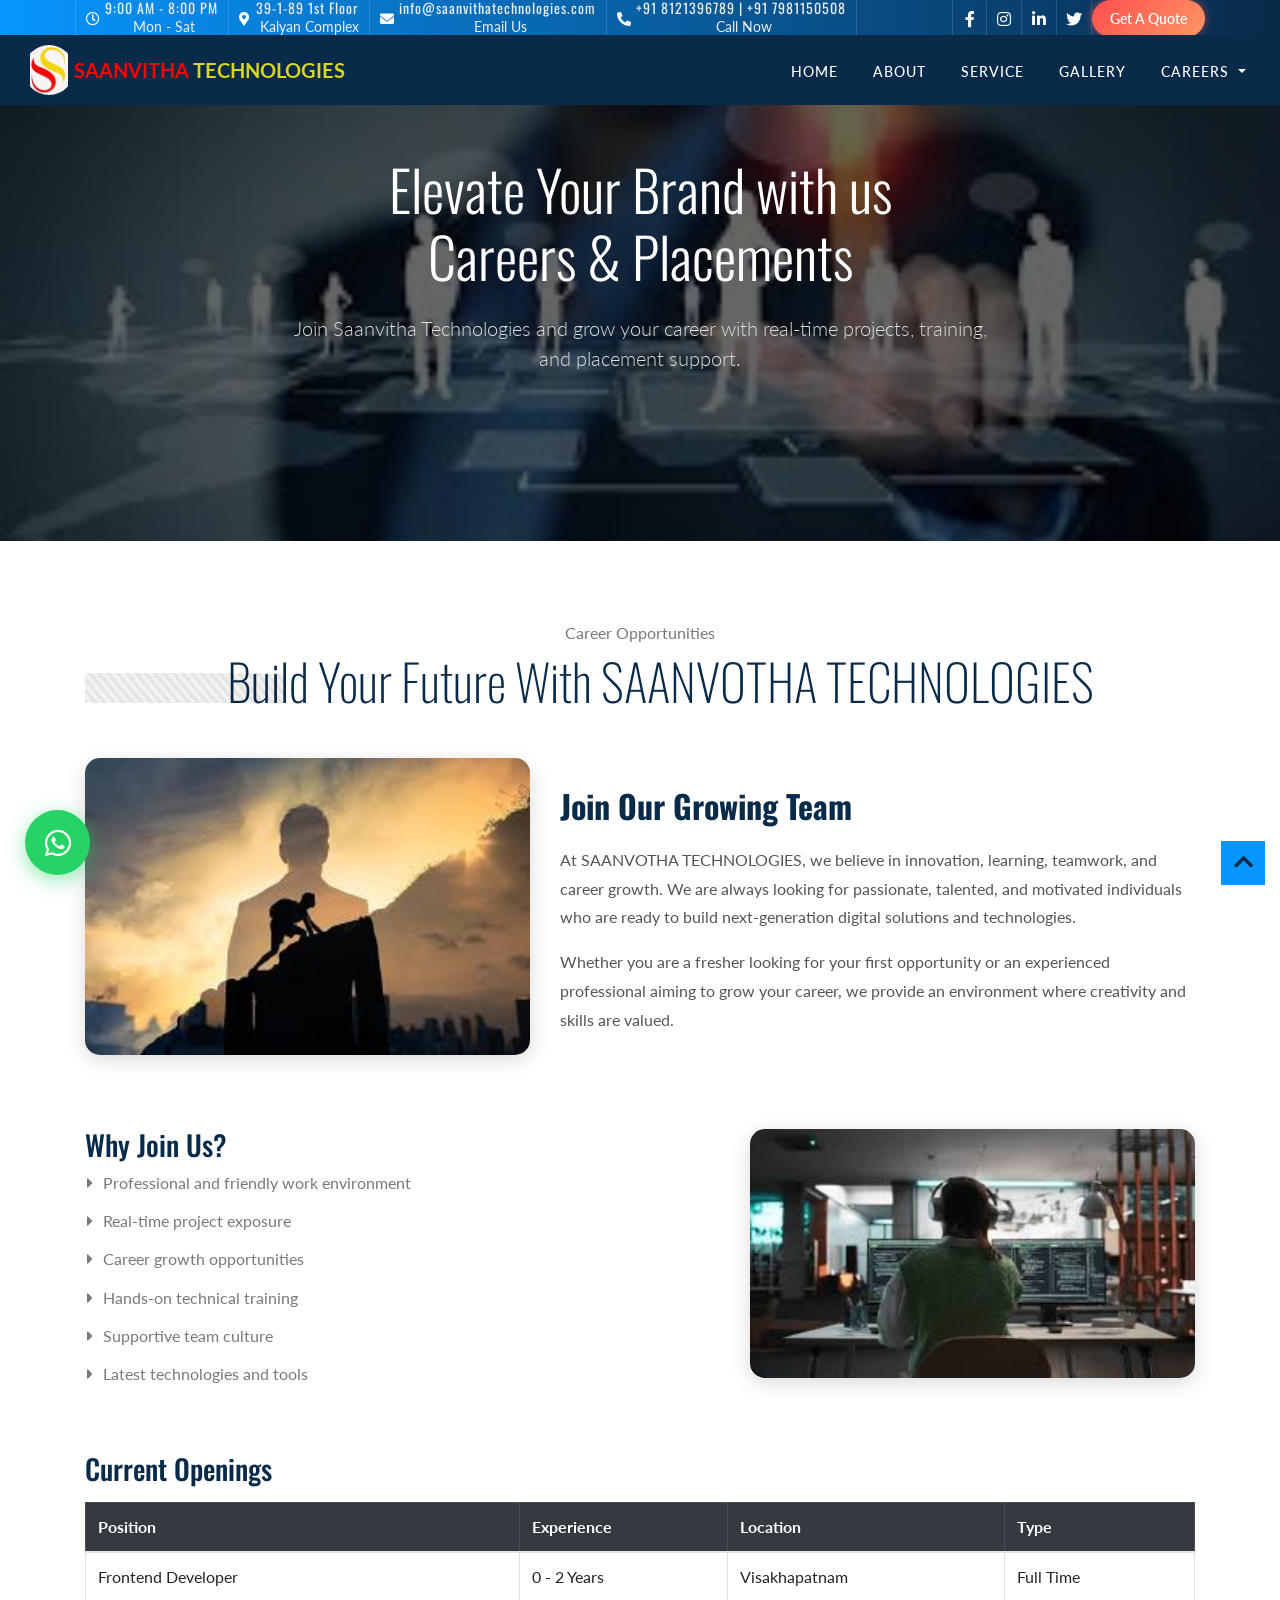
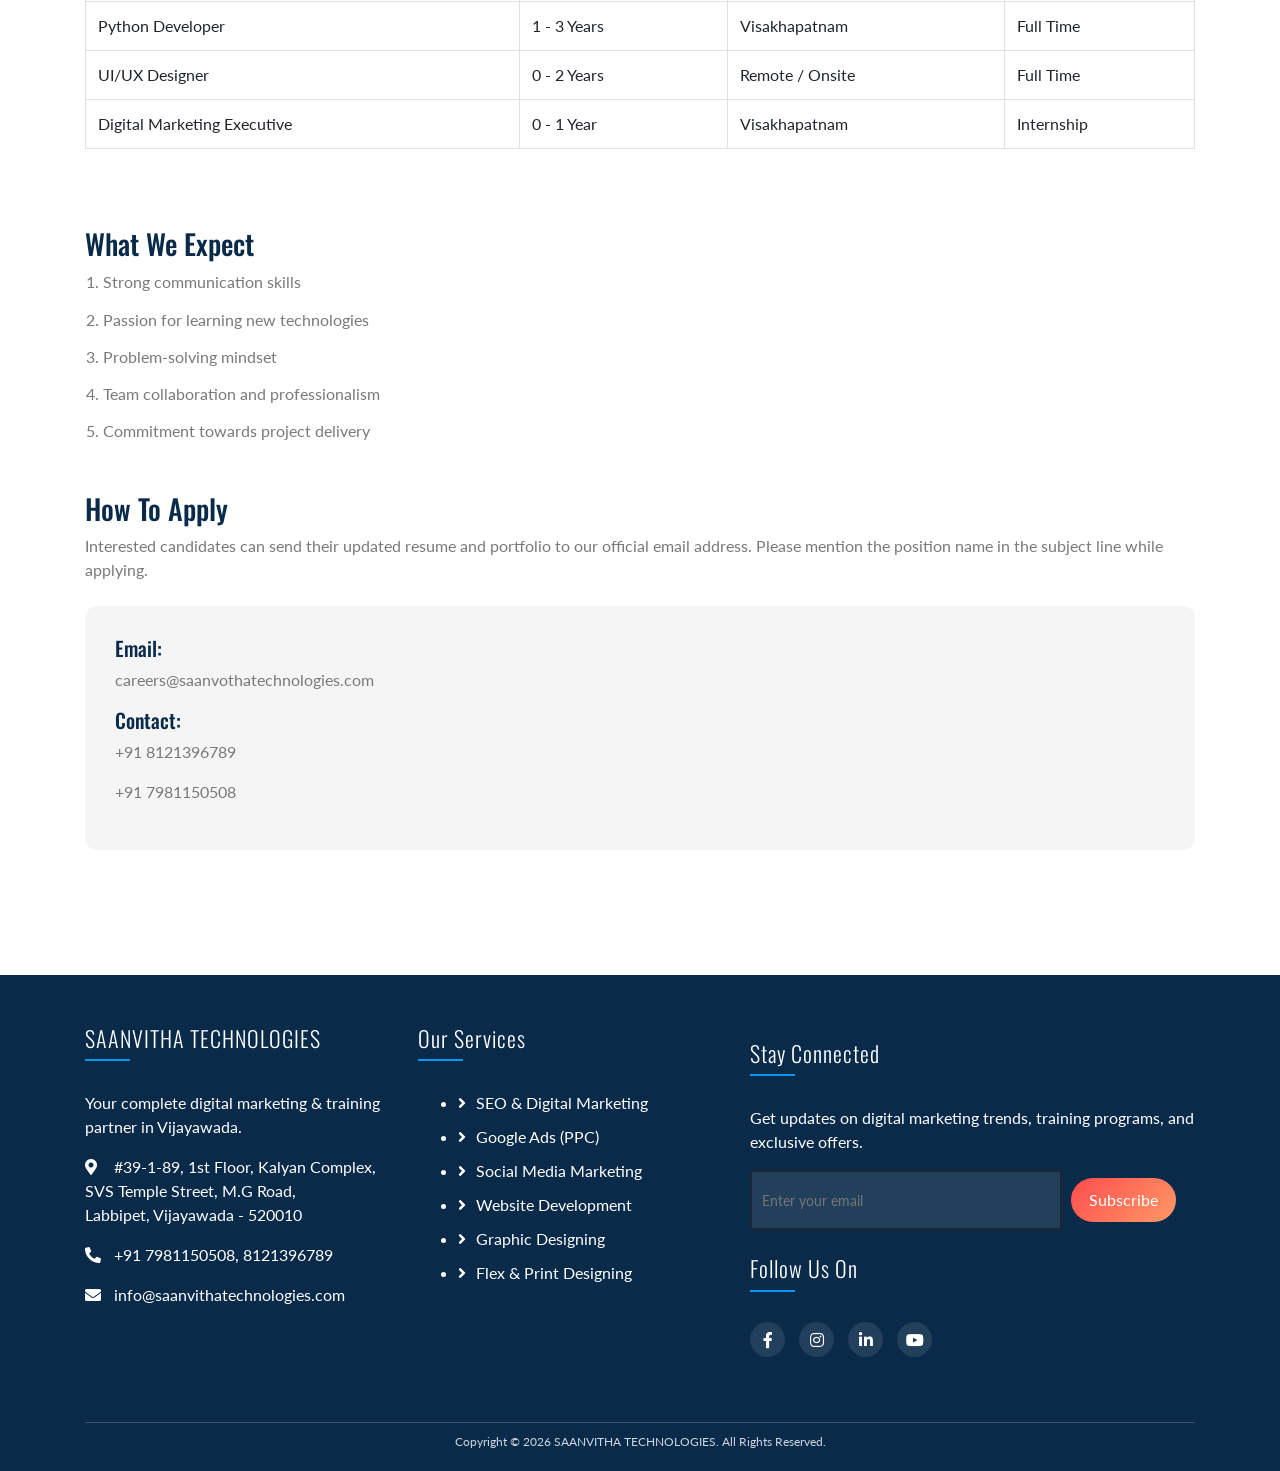
<file: Saanvitha_org/career.html>
<!DOCTYPE html>
<html lang="en">

<head>
    <meta charset="utf-8">
    <title>SAANVOTHA TECHNOLOGIES</title>
    <meta content="width=device-width, initial-scale=1.0" name="viewport">
    <meta content="Consulting Website Template Free Download" name="keywords">
    <meta content="Consulting Website Template Free Download" name="description">

    <!-- Favicon -->
    <link href="img/favicon.ico" rel="icon">

    <!-- Google Font -->
    <link href="https://fonts.googleapis.com/css2?family=Lato&family=Oswald:wght@200;300;400&display=swap"
        rel="stylesheet">

    <!-- CSS Libraries -->
    <link href="https://stackpath.bootstrapcdn.com/bootstrap/4.4.1/css/bootstrap.min.css" rel="stylesheet">
    <link href="https://cdnjs.cloudflare.com/ajax/libs/font-awesome/5.10.0/css/all.min.css" rel="stylesheet">
    <link href="lib/animate/animate.min.css" rel="stylesheet">
    <link href="lib/owlcarousel/assets/owl.carousel.min.css" rel="stylesheet">

    <!-- Template Stylesheet -->
    <link href="css/style.css" rel="stylesheet">

    <style>
        .quote-btn {
            position: relative;
            display: inline-block;
            padding: 8px 18px;
            border-radius: 30px;
            background: linear-gradient(135deg, #ff4d4d, #ff9966);
            color: #fff;
            font-weight: 600;
            text-decoration: none;
            font-size: 14px;
            overflow: hidden;
            transition: all 0.3s ease;

            /* Glow */
            box-shadow: 0 0 10px rgba(255, 77, 77, 0.6);

            /* Blink animation */
            animation: pulseBlink 1.2s infinite;
        }

        /* Smooth hover effect */
        .quote-btn:hover {
            transform: translateY(-2px) scale(1.05);
            box-shadow: 0 0 20px rgba(255, 77, 77, 0.9);
        }

        /* Shiny moving effect */
        .quote-btn::before {
            content: "";
            position: absolute;
            top: 0;
            left: -75%;
            width: 50%;
            height: 100%;
            background: rgba(255, 255, 255, 0.3);
            transform: skewX(-25deg);
            transition: 0.5s;
        }

        .quote-btn:hover::before {
            left: 130%;
        }

        /* Blinking + Pulse */
        @keyframes pulseBlink {
            0% {
                opacity: 1;
                box-shadow: 0 0 10px rgba(255, 77, 77, 0.6);
            }

            50% {
                opacity: 0.6;
                box-shadow: 0 0 20px rgba(255, 77, 77, 1);
            }

            100% {
                opacity: 1;
                box-shadow: 0 0 10px rgba(255, 77, 77, 0.6);
            }
        }
    </style>
    <style>
        .footer {
            background: #092a49;
            color: #dbe7f3;
            padding: 50px 0 20px;
        }

        /* Headings */
        .footer h2 {
            color: #ffffff;
        }

        /* Links */
        .footer a {
            color: #dbe7f3;
            transition: 0.3s;
        }

        .footer a:hover {
            color: #ffffff;
        }

        /* Email input (no white box now) */
        .email-input {
            width: 70%;
            padding: 10px;
            border-radius: 25px;
            border: none;
            outline: none;
            font-size: 14px;
            background: rgba(255, 255, 255, 0.1);
            color: #fff;
        }

        /* Button */
        .btn-submit {
            padding: 10px 18px;
            border-radius: 25px;
            border: none;
            background: linear-gradient(135deg, #ff4d4d, #ff9966);
            color: #fff;
            margin-left: 5px;
            cursor: pointer;
        }

        /* Social icons */
        .footer-social-icons a {
            position: relative;
            display: inline-block;
            margin-right: 10px;
            width: 35px;
            height: 35px;
            line-height: 35px;
            text-align: center;
            border-radius: 50%;
            background: rgba(255, 255, 255, 0.1);
            color: #fff;
            transition: 0.3s;
        }

        .footer-social-icons a:hover {
            background: #ffffff;
            color: #092a49;
            transform: translateY(-3px);
        }

        /* Tooltip (same footer color background) */
        .footer-social-icons a::after {
            content: attr(data-name);
            position: absolute;
            bottom: 45px;
            left: 50%;
            transform: translateX(-50%);
            background: #092a49;
            /* same as footer */
            color: #fff;
            padding: 5px 10px;
            font-size: 11px;
            border-radius: 5px;
            opacity: 0;
            transition: 0.3s;
            white-space: nowrap;
        }

        .footer-social-icons a:hover::after {
            opacity: 1;
        }

        /* Bottom line */
        .footer-bottom {
            border-top: 1px solid rgba(255, 255, 255, 0.2);
            text-align: center;
            padding-top: 10px;
            margin-top: 20px;
            font-size: 12px;
            color: #cfd8e3;
        }
    </style>
    <style>
        .footer-newsletter .form {
            margin-bottom: 25px;
        }

        .footer-newsletter h2 {
            margin-top: 15px;
            margin-bottom: 10px;
        }
    </style>

    <style>
        /* WhatsApp Float - Left Side */
        .whatsapp-float-left {
            position: fixed;
            bottom: 25px;
            left: 25px;
            /* Changed from right to left */
            background: #25D366;
            color: white;
            width: 65px;
            height: 65px;
            border-radius: 50%;
            display: flex;
            align-items: center;
            justify-content: center;
            font-size: 30px;
            box-shadow: 0 5px 20px rgba(37, 211, 102, 0.5);
            z-index: 9999;
            text-decoration: none;
            transition: all 0.3s ease;
        }

        .whatsapp-float-left:hover {
            transform: scale(1.1);
            box-shadow: 0 8px 25px rgba(37, 211, 102, 0.6);
        }

        .whatsapp-tooltip {
            position: absolute;
            left: 80px;
            /* Position tooltip to the right of button */
            bottom: 15px;
            background: #333;
            color: white;
            padding: 8px 14px;
            border-radius: 6px;
            font-size: 14px;
            white-space: nowrap;
            opacity: 0;
            visibility: hidden;
            transition: all 0.3s ease;
            box-shadow: 0 3px 10px rgba(0, 0, 0, 0.2);
        }

        .whatsapp-float-left:hover .whatsapp-tooltip {
            opacity: 1;
            visibility: visible;
        }
    </style>
    <style>
        .hero-section {
            background: linear-gradient(rgba(0, 0, 0, 0.6), rgba(0, 0, 0, 0.6)),
                url('img/img/career1.jpg');
            /* your image path */
            background-size: cover;
            background-position: center;
            background-repeat: no-repeat;

            color: #fff;
            padding: 120px 0;
            position: relative;
        }

        .hero-section h1 {
            color: #fff;
        }

        .hero-section p {
            color: #ddd;
        }

        .hero-section .btn {
            background: #fff;
            color: #000;
            transition: 0.3s;
        }

        .hero-section .btn:hover {
            background: #007bff;
            color: #fff;
        }
    </style>
    <!-- Career Page Start -->
    <style>
        .career-section {
            padding: 80px 0;
        }

        /* Image styling */
        .career-img {
            width: 100%;
            max-height: 350px;
            object-fit: cover;
            border-radius: 15px;
            box-shadow: 0 5px 20px rgba(0, 0, 0, 0.15);
        }

        /* Intro content spacing */
        .career-content h2 {
            font-weight: 700;
            margin-bottom: 20px;
        }

        .career-content p {
            font-size: 16px;
            line-height: 1.8;
            color: #555;
        }

        /* Lists */
        .ul-group li,
        .ol-group li {
            margin-bottom: 10px;
            line-height: 1.7;
        }

        /* Apply box */
        .apply-box {
            background: #f5f5f5;
            padding: 30px;
            border-radius: 12px;
        }

        /* Mobile responsive */
        @media (max-width: 768px) {

            .career-img {
                margin-bottom: 25px;
                max-height: 250px;
            }

            .career-content {
                text-align: center;
            }
        }

        .career-img {
            width: 100%;
            max-height: 350px;
            object-fit: cover;
            border-radius: 15px;
            box-shadow: 0 5px 20px rgba(0, 0, 0, 0.15);
        }
    </style>
    <style>
        /* Prevent horizontal overflow */
        body,
        html {
            overflow-x: hidden;
        }

        /* Career section fix */
        .career-img {
            width: 100%;
            max-width: 100%;
            height: auto;
            border-radius: 15px;
            display: block;
        }

        /* Table mobile fix */
        .table-responsive {
            width: 100%;
            overflow-x: auto;
        }

        /* Mobile spacing fix */
        @media (max-width: 768px) {

            .row {
                margin-left: 0 !important;
                margin-right: 0 !important;
            }

            .col-lg-7,
            .col-lg-5 {
                padding-left: 15px;
                padding-right: 15px;
            }

            .table th,
            .table td {
                white-space: nowrap;
                font-size: 14px;
            }
        }
    </style>
    <link rel="stylesheet" href="css/header.css">
</head>

<body class="page">
    <!-- Top Bar Start -->
    <div class="top-bar d-none d-md-block">
        <div class="container-fluid">
            <div class="row align-items-center"> <!-- ✅ IMPORTANT -->

                <!-- Left Side -->
                <div class="col-md-9">
                    <div class="top-bar-left">

                        <div class="text">
                            <i class="far fa-clock"></i>
                            <div>
                                <h2>9:00 AM - 8:00 PM</h2>
                                <p>Mon - Sat</p>
                            </div>
                        </div>

                        <div class="text">
                            <i class="fa fa-map-marker-alt"></i>
                            <div>
                                <h2>39-1-89 1st Floor</h2>
                                <p>Kalyan Complex</p>
                            </div>
                        </div>

                        <div class="text">
                            <i class="fa fa-envelope"></i>
                            <div>
                                <h2>info@saanvithatechnologies.com</h2>
                                <p>Email Us</p>
                            </div>
                        </div>

                        <div class="text">
                            <i class="fa fa-phone-alt"></i>
                            <div>
                                <h2>+91 8121396789 | +91 7981150508</h2>
                                <p>Call Now</p>
                            </div>
                        </div>

                    </div>
                </div>

                <!-- Right Side -->
                <div class="col-md-3 text-end">
                    <div class="top-bar-right">

                        <div class="social">
                            <a href="#"><i class="fab fa-facebook-f"></i></a>
                            <a href="#"><i class="fab fa-instagram"></i></a>
                            <a href="#"><i class="fab fa-linkedin-in"></i></a>
                            <a href="#"><i class="fab fa-twitter"></i></a>
                        </div>

                        <a href="contact.html" class="quote-btn">Get A Quote</a>

                    </div>
                </div>

            </div>
        </div>
    </div>
    <!-- Top Bar End -->

    <!-- Nav Bar Start -->
    <nav class="navbar navbar-expand-lg navbar-dark">
        <div class="container-fluid px-4">

            <!-- Logo -->

            <a href="index.html" class="brand-wrapper d-flex align-items-center text-decoration-none">

                <img src="img/img/logo.jpg" alt="Logo" class="logo-img">

                <div class="brand-text ms-2">
                    <span style="color:red; ">SAANVITHA</span>
                    <span style="color:#dad61b; ">TECHNOLOGIES</span>
                </div>

            </a>
            <!-- Hamburger -->
            <button class="navbar-toggler" type="button" data-bs-toggle="collapse" data-bs-target="#navMenu"
                aria-controls="navMenu" aria-expanded="false" aria-label="Toggle navigation">

                <span class="navbar-toggler-icon"></span>
            </button>

            <!-- Menu -->
            <div class="collapse navbar-collapse justify-content-end" id="navMenu">

                <ul class="navbar-nav align-items-lg-center">

                    <li class="nav-item">
                        <a class="nav-link " href="index.html">Home</a>
                    </li>

                    <li class="nav-item">
                        <a href="about.html" class="nav-link">About</a>
                    </li>

                    <li class="nav-item">
                        <a href="service.html" class="nav-link">Service</a>
                    </li>

                    <li class="nav-item">
                        <a class="nav-link" href="gallery.html">Gallery</a>
                    </li>

                    <!-- Dropdown -->
                    <li class="nav-item dropdown">
                        <a class="nav-link dropdown-toggle" href="#" role="button" data-bs-toggle="dropdown">
                            Careers
                        </a>

                        <ul class="dropdown-menu">
                            <li>
                                <a class="dropdown-item" href="Training.html">
                                    Training & Placement
                                </a>
                            </li>
                    <li class="nav-item">
                        <a class="nav-link" href="contact.html">Contact</a>
                    </li>

                </ul>
            </div>
        </div>
    </nav>
    <!-- Nav Bar End -->

    <!-- Hero -->
    <section class="hero-section text-center">
        <div class="container">
            <h1 class="display-4 fw-bold mb-4">Elevate Your Brand with us<br>Careers & Placements</h1>
            <p class="lead mb-5 fs-5" style="max-width: 700px; margin: 0 auto;">
                Join Saanvitha Technologies and grow your career with
                real-time projects, training, and placement support.
            </p>
            <!-- <a href="#services" class="btn btn-light btn-lg px-5 py-3 rounded-pill shadow">
                    Explore Our Services <i class="fas fa-arrow-down ms-2"></i>
                </a> -->
        </div>
    </section>

    <!-- Career Page Start -->
    <div class="single career-section">
        <div class="container">

            <!-- Section Header -->
            <div class="section-header text-center mb-5">
                <p>Career Opportunities</p>
                <h2>Build Your Future With SAANVOTHA TECHNOLOGIES</h2>
            </div>

            <!-- Image Left / Content Right -->
            <div class="row align-items-center mb-5">

                <!-- Left Side Image -->
                <div class="col-lg-5">
                    <img src="img/img/path1.jpg" alt="Career Image" class="career-img">
                </div>

                <!-- Right Side Content -->
                <div class="col-lg-7 career-content">

                    <h2>Join Our Growing Team</h2>

                    <p>
                        At SAANVOTHA TECHNOLOGIES, we believe in innovation,
                        learning, teamwork, and career growth.
                        We are always looking for passionate,
                        talented, and motivated individuals
                        who are ready to build next-generation
                        digital solutions and technologies.
                    </p>

                    <p>
                        Whether you are a fresher looking for your
                        first opportunity or an experienced professional
                        aiming to grow your career, we provide an
                        environment where creativity and skills are valued.
                    </p>

                </div>
            </div>

            <!-- Why Join Us Section -->
            <div class="row align-items-center mt-5 mb-5">

                <!-- Left Side Content -->
                <div class="col-lg-7">

                    <h3>Why Join Us?</h3>

                    <ul class="ul-group">
                        <li>Professional and friendly work environment</li>
                        <li>Real-time project exposure</li>
                        <li>Career growth opportunities</li>
                        <li>Hands-on technical training</li>
                        <li>Supportive team culture</li>
                        <li>Latest technologies and tools</li>
                    </ul>

                </div>

                <!-- Right Side Image -->
                <div class="col-lg-5">
                    <img src="img/img/hero2.jpg" alt="Why Join Us" class="career-img">
                </div>

            </div>

            <!-- Open Positions -->
            <h3 class="mt-5">Current Openings</h3>
            <div class="table-responsive mt-3">
                <table class="table table-bordered table-hover">

                    <thead class="table-dark">
                        <tr>
                            <th>Position</th>
                            <th>Experience</th>
                            <th>Location</th>
                            <th>Type</th>
                        </tr>
                    </thead>

                    <tbody>
                        <tr>
                            <td>Frontend Developer</td>
                            <td>0 - 2 Years</td>
                            <td>Visakhapatnam</td>
                            <td>Full Time</td>
                        </tr>

                        <tr>
                            <td>Python Developer</td>
                            <td>1 - 3 Years</td>
                            <td>Visakhapatnam</td>
                            <td>Full Time</td>
                        </tr>

                        <tr>
                            <td>UI/UX Designer</td>
                            <td>0 - 2 Years</td>
                            <td>Remote / Onsite</td>
                            <td>Full Time</td>
                        </tr>

                        <tr>
                            <td>Digital Marketing Executive</td>
                            <td>0 - 1 Year</td>
                            <td>Visakhapatnam</td>
                            <td>Internship</td>
                        </tr>
                    </tbody>
                </table>
            </div>
            <!-- Requirements -->
            <h3 class="mt-5">What We Expect</h3>

            <ol class="ol-group">
                <li>Strong communication skills</li>
                <li>Passion for learning new technologies</li>
                <li>Problem-solving mindset</li>
                <li>Team collaboration and professionalism</li>
                <li>Commitment towards project delivery</li>
            </ol>

            <!-- Apply Section -->
            <h3 class="mt-5">How To Apply</h3>

            <p>
                Interested candidates can send their updated
                resume and portfolio to our official email address.
                Please mention the position name in the subject line
                while applying.
            </p>

            <div class="apply-box mt-4">

                <h5>Email:</h5>
                <p>careers@saanvothatechnologies.com</p>

                <h5>Contact:</h5>
                <p>+91 8121396789</p>
                <p>+91 7981150508</p>

            </div>

        </div>
    </div>
    <!-- Career Page End -->
    <!-- Career Page End -->
    <!-- WhatsApp Float Button - LEFT SIDE -->
    <a href="https://wa.me/917981150508" class="whatsapp-float-left" target="_blank" aria-label="Chat on WhatsApp">
        <i class="fab fa-whatsapp"></i>
        <span class="whatsapp-tooltip">Chat with us on WhatsApp</span>
    </a>

    <!-- Footer Start -->
    <div class="footer">
        <div class="container">
            <div class="row">

                <!-- LEFT SIDE -->
                <div class="col-lg-7">
                    <div class="row">

                        <!-- Company Info -->
                        <div class="col-md-6">
                            <div class="footer-contact">
                                <h2>SAANVITHA TECHNOLOGIES</h2>
                                <p>Your complete digital marketing & training partner in Vijayawada.</p>

                                <p>
                                    <i class="fa fa-map-marker-alt"></i>
                                    #39-1-89, 1st Floor, Kalyan Complex,<br>
                                    SVS Temple Street, M.G Road,<br>
                                    Labbipet, Vijayawada - 520010
                                </p>

                                <p><i class="fa fa-phone-alt"></i> +91 7981150508, 8121396789</p>
                                <p><i class="fa fa-envelope"></i> info@saanvithatechnologies.com</p>
                            </div>
                        </div>

                        <!-- Services -->
                        <div class="col-md-6">
                            <div class="footer-link">
                                <h2>Our Services</h2>
                                <ul>
                                    <li><a href="#">SEO & Digital Marketing</a></li>
                                    <li><a href="#">Google Ads (PPC)</a></li>
                                    <li><a href="#">Social Media Marketing</a></li>
                                    <li><a href="#">Website Development</a></li>
                                    <li><a href="#">Graphic Designing</a></li>
                                    <li><a href="#">Flex & Print Designing</a></li>
                                </ul>
                            </div>
                        </div>

                    </div>
                </div>

                <!-- RIGHT SIDE -->
                <div class="col-lg-5">
                    <div class="footer-newsletter">
                        <h2>Stay Connected</h2>
                        <p>
                            Get updates on digital marketing trends, training programs, and exclusive offers.
                        </p>

                        <div class="form">
                            <input type="email" class="email-input" placeholder="Enter your email">
                            <button class="btn-submit">Subscribe</button>
                        </div>

                        <!-- Social Icons -->
                        <h2>Follow Us On</h2>
                        <div class="footer-social-icons">
                            <a href="#" data-name="Facebook"><i class="fab fa-facebook-f"></i></a>
                            <a href="#" data-name="Instagram"><i class="fab fa-instagram"></i></a>
                            <a href="#" data-name="LinkedIn"><i class="fab fa-linkedin-in"></i></a>
                            <a href="#" data-name="YouTube"><i class="fab fa-youtube"></i></a>
                        </div>

                    </div>
                </div>

            </div>

            <!-- Bottom -->
            <div class="footer-bottom">
                Copyright © 2026 SAANVITHA TECHNOLOGIES. All Rights Reserved.
            </div>



        </div>
    </div>
    <!-- Footer End -->
    <a href="#" class="back-to-top"><i class="fa fa-chevron-up"></i></a>

    <!-- JavaScript Libraries -->
    <script src="https://code.jquery.com/jquery-3.4.1.min.js"></script>
    <script src="https://stackpath.bootstrapcdn.com/bootstrap/4.4.1/js/bootstrap.bundle.min.js"></script>
    <script src="lib/easing/easing.min.js"></script>
    <script src="lib/owlcarousel/owl.carousel.min.js"></script>
    <script src="lib/waypoints/waypoints.min.js"></script>
    <script src="lib/counterup/counterup.min.js"></script>

    <!-- Contact Javascript File -->
    <script src="mail/jqBootstrapValidation.min.js"></script>
    <script src="mail/contact.js"></script>

    <!-- Template Javascript -->
    <script src="js/main.js"></script>

    <script src="https://cdn.jsdelivr.net/npm/bootstrap@5.3.3/dist/js/bootstrap.bundle.min.js"></script>
    <script src="js/activepage.js"></script>

</body>

</html>
</file>
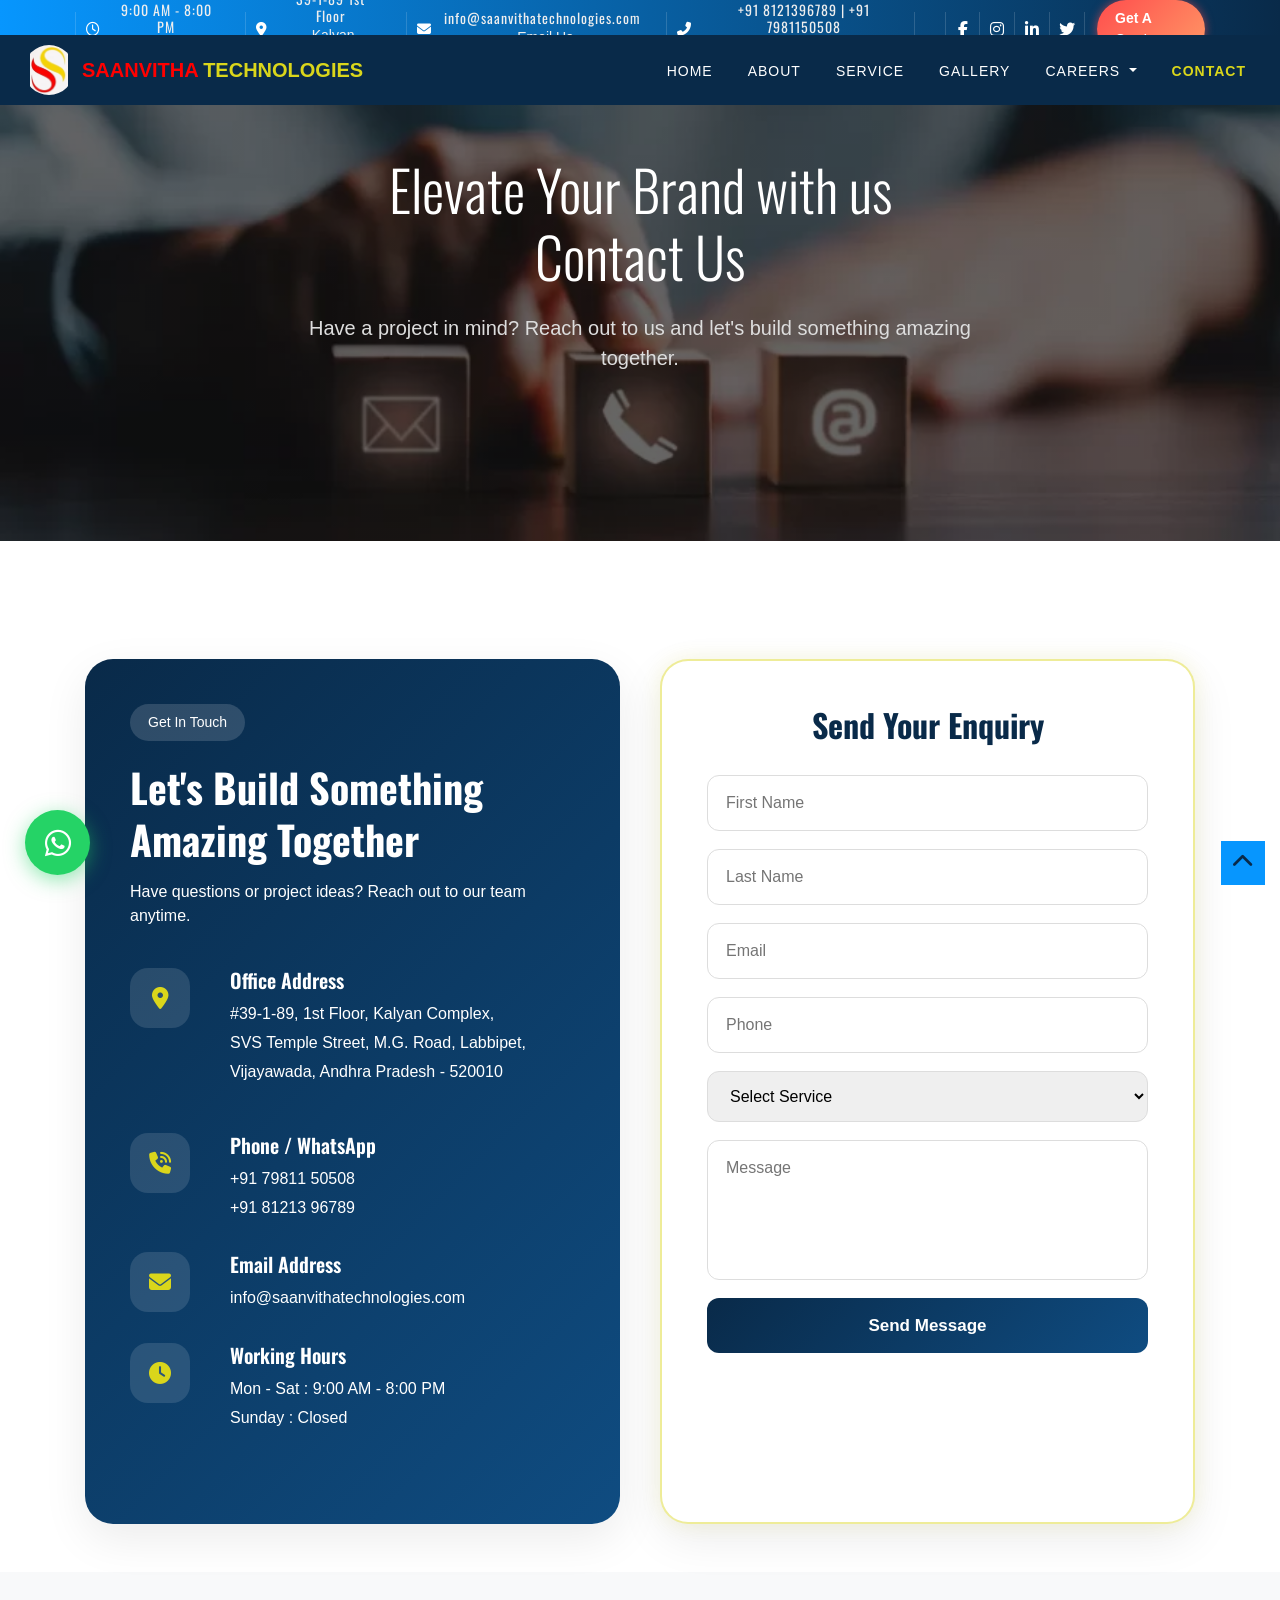
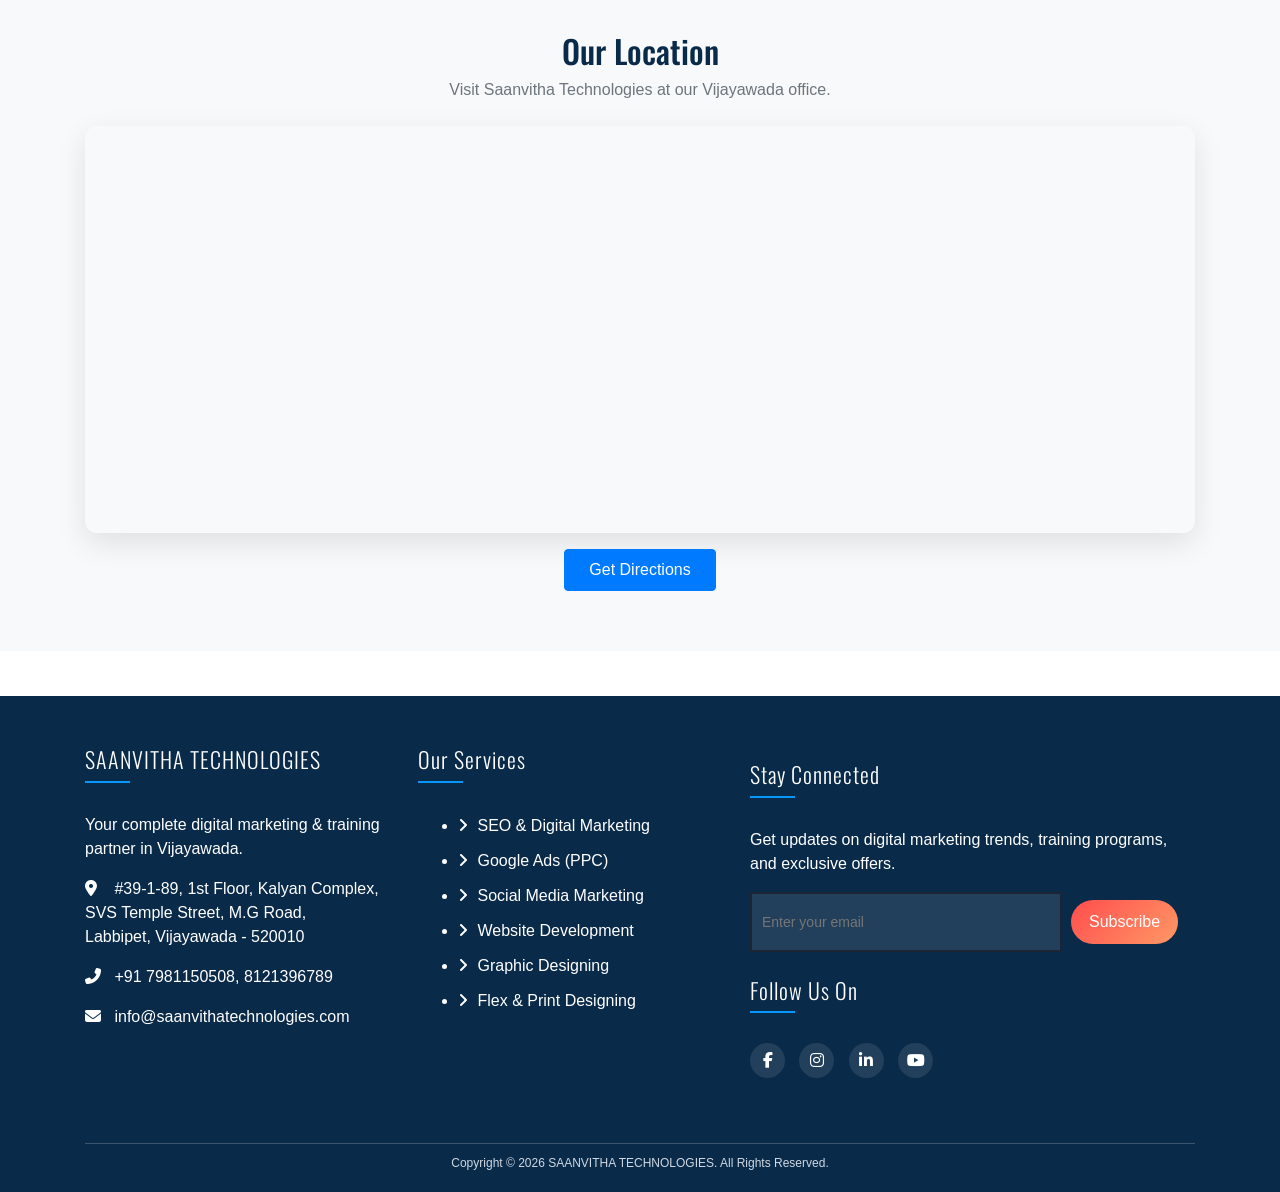
<file: Saanvitha_org/contact.html>
<!DOCTYPE html>
<html lang="en">

<head>
    <meta charset="utf-8">
    <title>SAANVOTHA TECHNOLOGIES</title>
    <meta content="width=device-width, initial-scale=1.0" name="viewport">
    <meta content="Consulting Website Template Free Download" name="keywords">
    <meta content="Consulting Website Template Free Download" name="description">

    <!-- Favicon -->
    <link href="img/favicon.ico" rel="icon">

    <!-- Google Font -->
    <link href="https://fonts.googleapis.com/css2?family=Lato&family=Oswald:wght@200;300;400&display=swap"
        rel="stylesheet">

    <!-- CSS Libraries -->
    <link href="https://stackpath.bootstrapcdn.com/bootstrap/4.4.1/css/bootstrap.min.css" rel="stylesheet">
    <link href="https://cdnjs.cloudflare.com/ajax/libs/font-awesome/5.10.0/css/all.min.css" rel="stylesheet">
    <link href="lib/animate/animate.min.css" rel="stylesheet">
    <link href="lib/owlcarousel/assets/owl.carousel.min.css" rel="stylesheet">

    <!-- Template Stylesheet -->
    <link href="css/style.css" rel="stylesheet">

    <!--workn hour logos-->
    <link rel="stylesheet" href="https://cdnjs.cloudflare.com/ajax/libs/font-awesome/6.5.1/css/all.min.css">





    <link href="css/header.css" rel="stylesheet">
    <!-- <link href="https://cdnjs.cloudflare.com/ajax/libs/font-awesome/6.5.1/css/all.min.css"/> -->


    <style>
        .quote-btn {
            position: relative;
            display: inline-block;
            padding: 8px 18px;
            border-radius: 30px;
            background: linear-gradient(135deg, #ff4d4d, #ff9966);
            color: #fff;
            font-weight: 600;
            text-decoration: none;
            font-size: 14px;
            overflow: hidden;
            transition: all 0.3s ease;

            /* Glow */
            box-shadow: 0 0 10px rgba(255, 77, 77, 0.6);

            /* Blink animation */
            animation: pulseBlink 1.2s infinite;
        }

        /* Smooth hover effect */
        .quote-btn:hover {
            transform: translateY(-2px) scale(1.05);
            box-shadow: 0 0 20px rgba(255, 77, 77, 0.9);
        }

        /* Shiny moving effect */
        .quote-btn::before {
            content: "";
            position: absolute;
            top: 0;
            left: -75%;
            width: 50%;
            height: 100%;
            background: rgba(255, 255, 255, 0.3);
            transform: skewX(-25deg);
            transition: 0.5s;
        }

        .quote-btn:hover::before {
            left: 130%;
        }

        /* Blinking + Pulse */
        @keyframes pulseBlink {
            0% {
                opacity: 1;
                box-shadow: 0 0 10px rgba(255, 77, 77, 0.6);
            }

            50% {
                opacity: 0.6;
                box-shadow: 0 0 20px rgba(255, 77, 77, 1);
            }

            100% {
                opacity: 1;
                box-shadow: 0 0 10px rgba(255, 77, 77, 0.6);
            }
        }
    </style>
    <style>
        .footer {
            background: #092a49;
            color: #dbe7f3;
            padding: 50px 0 20px;
        }

        /* Headings */
        .footer h2 {
            color: #ffffff;
        }

        /* Links */
        .footer a {
            color: #dbe7f3;
            transition: 0.3s;
        }

        .footer a:hover {
            color: #ffffff;
        }

        /* Email input (no white box now) */
        .email-input {
            width: 70%;
            padding: 10px;
            border-radius: 25px;
            border: none;
            outline: none;
            font-size: 14px;
            background: rgba(255, 255, 255, 0.1);
            color: #fff;
        }

        /* Button */
        .btn-submit {
            padding: 10px 18px;
            border-radius: 25px;
            border: none;
            background: linear-gradient(135deg, #ff4d4d, #ff9966);
            color: #fff;
            margin-left: 5px;
            cursor: pointer;
        }

        /* Social icons */
        .footer-social-icons a {
            position: relative;
            display: inline-block;
            margin-right: 10px;
            width: 35px;
            height: 35px;
            line-height: 35px;
            text-align: center;
            border-radius: 50%;
            background: rgba(255, 255, 255, 0.1);
            color: #fff;
            transition: 0.3s;
        }

        .footer-social-icons a:hover {
            background: #ffffff;
            color: #092a49;
            transform: translateY(-3px);
        }

        /* Tooltip (same footer color background) */
        .footer-social-icons a::after {
            content: attr(data-name);
            position: absolute;
            bottom: 45px;
            left: 50%;
            transform: translateX(-50%);
            background: #092a49;
            /* same as footer */
            color: #fff;
            padding: 5px 10px;
            font-size: 11px;
            border-radius: 5px;
            opacity: 0;
            transition: 0.3s;
            white-space: nowrap;
        }

        .footer-social-icons a:hover::after {
            opacity: 1;
        }

        /* Bottom line */
        .footer-bottom {
            border-top: 1px solid rgba(255, 255, 255, 0.2);
            text-align: center;
            padding-top: 10px;
            margin-top: 20px;
            font-size: 12px;
            color: #cfd8e3;
        }
    </style>
    <style>
        .footer-newsletter .form {
            margin-bottom: 25px;
        }

        .footer-newsletter h2 {
            margin-top: 15px;
            margin-bottom: 10px;
        }
    </style>
    <style>
        .top-bar-left {
            display: flex;
            align-items: center;
            justify-content: space-between;
            gap: 15px;
        }

        .top-bar-left .text {
            display: flex;
            align-items: center;
            gap: 8px;
        }

        .top-bar-right {
            display: flex;
            justify-content: flex-end;
            align-items: center;
            gap: 12px;
        }

        .logo-img {
            width: 50px;
            /* control size */
            height: 50px;
            object-fit: contain;
            margin-right: 8px;
        }

        .contact-info {
            display: flex;
            align-items: flex-start;
            margin-bottom: 25px;
        }

        .contact-icon {
            font-size: 20px;
            color: #007bff;
            margin-right: 15px;
        }

        .contact-text h3 {
            font-size: 18px;
            margin-bottom: 5px;
        }

        .contact-form {
            background: #fff;
            padding: 30px;
            border-radius: 10px;
            box-shadow: 0 10px 30px rgba(0, 0, 0, 0.1);
        }

        .contact-form input,
        .contact-form textarea {
            margin-bottom: 15px;
        }
    </style>
    <style>
        :root {
            --primary: #6c63ff;
        }

        body {
            font-family: 'Inter', sans-serif;
        }

        .page-hero {
            background: linear-gradient(135deg, #6c63ff, #4f46e5);
            color: white;
            padding: 100px 0 80px;
            text-align: center;
        }

        .contact-wrapper {
            display: grid;
            grid-template-columns: 1fr 1.1fr;
            gap: 40px;
            margin-top: -60px;
        }

        .contact-info-card {
            background: white;
            padding: 40px;
            border-radius: 16px;
            box-shadow: 0 15px 35px rgba(0, 0, 0, 0.1);
        }

        .enquiry-form {
            background: white;
            padding: 40px;
            border-radius: 16px;
            box-shadow: 0 15px 35px rgba(0, 0, 0, 0.1);
        }

        .contact-item {
            display: flex;
            margin-bottom: 25px;
        }

        .contact-icon {
            font-size: 28px;
            margin-right: 20px;
            width: 50px;
        }

        .form-control,
        select,
        textarea {
            border-radius: 8px;
            padding: 12px 16px;
            border: 1px solid #ddd;
        }

        .form-control:focus {
            border-color: var(--primary);
            box-shadow: 0 0 0 3px rgba(108, 99, 255, 0.15);
        }

        .form-submit {
            background: linear-gradient(135deg, #6c63ff, #ff4d4d);
            color: white;
            border: none;
            padding: 14px 40px;
            font-size: 1.1rem;
            border-radius: 50px;
            width: 100%;
            font-weight: 600;
        }

        .faq-q {
            width: 100%;
            text-align: left;
            background: none;
            border: none;
            padding: 18px 0;
            font-weight: 600;
            border-bottom: 1px solid #eee;
            display: flex;
            justify-content: space-between;
        }

        .whatsapp-float {
            position: fixed;
            bottom: 25px;
            right: 25px;
            background: #25D366;
            color: white;
            width: 60px;
            height: 60px;
            border-radius: 50%;
            display: flex;
            align-items: center;
            justify-content: center;
            font-size: 28px;
            box-shadow: 0 5px 20px rgba(37, 211, 102, 0.5);
            z-index: 1000;
        }
    </style>
    <style>
        /* WhatsApp Float - Left Side */
        .whatsapp-float-left {
            position: fixed;
            bottom: 25px;
            left: 25px;
            /* Changed from right to left */
            background: #25D366;
            color: white;
            width: 65px;
            height: 65px;
            border-radius: 50%;
            display: flex;
            align-items: center;
            justify-content: center;
            font-size: 30px;
            box-shadow: 0 5px 20px rgba(37, 211, 102, 0.5);
            z-index: 9999;
            text-decoration: none;
            transition: all 0.3s ease;
        }

        .whatsapp-float-left:hover {
            transform: scale(1.1);
            box-shadow: 0 8px 25px rgba(37, 211, 102, 0.6);
        }

        .whatsapp-tooltip {
            position: absolute;
            left: 80px;
            /* Position tooltip to the right of button */
            bottom: 15px;
            background: #333;
            color: white;
            padding: 8px 14px;
            border-radius: 6px;
            font-size: 14px;
            white-space: nowrap;
            opacity: 0;
            visibility: hidden;
            transition: all 0.3s ease;
            box-shadow: 0 3px 10px rgba(0, 0, 0, 0.2);
        }

        .whatsapp-float-left:hover .whatsapp-tooltip {
            opacity: 1;
            visibility: visible;
        }
    </style>
    <style>
        .hero-section {
            background: linear-gradient(rgba(0, 0, 0, 0.6), rgba(0, 0, 0, 0.6)),
                url('img/img/contact1.jpg');
            /* your image path */
            background-size: cover;
            background-position: center;
            background-repeat: no-repeat;

            color: #fff;
            padding: 120px 0;
            position: relative;
        }

        .hero-section h1 {
            color: #fff;
        }

        .hero-section p {
            color: #ddd;
        }

        .hero-section .btn {
            background: #fff;
            color: #000;
            transition: 0.3s;
        }

        .hero-section .btn:hover {
            background: #007bff;
            color: #fff;
        }

        .map-section {
            padding: 60px 0;
            background: #f8f9fa;
        }

        .map-container {
            border-radius: 12px;
            overflow: hidden;
            box-shadow: 0 10px 30px rgba(0, 0, 0, 0.1);
        }

        .map-container iframe {
            width: 100%;
            height: 400px;
            border: none;
        }
    </style>
    <style>
        .contact-wrapper {
    display: grid;
    grid-template-columns: 1fr 1fr;
    gap: 40px;
    align-items: stretch;
}

.contact-info-card,
.enquiry-form {
    background: #fff;
    padding: 45px;
    border-radius: 28px;

    box-shadow: 0 15px 45px rgba(0,0,0,0.08);

    position: relative;
    overflow: hidden;
}

/* Left Side */
.contact-info-card {
    background: linear-gradient(135deg,#092a49,#0f4c81);
    color: #fff;
}

.contact-tag {
    background: rgba(255,255,255,0.15);
    padding: 8px 18px;
    border-radius: 50px;
    font-size: 14px;
    display: inline-block;
    margin-bottom: 20px;
}

.contact-title {
    font-size: 40px;
    font-weight: 700;
    margin-bottom: 15px;
    line-height: 1.3;
}

.contact-subtitle {
    color: rgba(255,255,255,0.8);
    margin-bottom: 40px;
}

.contact-item {
    display: flex;
    gap: 20px;
    margin-bottom: 30px;
    align-items: flex-start;
}

.contact-icon {
    width: 60px;
    height: 60px;

    min-width: 60px;

    border-radius: 18px;

    background: rgba(255,255,255,0.12);

    display: flex;
    align-items: center;
    justify-content: center;

    font-size: 22px;

    color: #dad61b;
}

.contact-item h5 {
    margin-bottom: 8px;
    font-weight: 600;
}

.contact-item p,
.contact-item a {
    color: rgba(255,255,255,0.82);
    text-decoration: none;
    line-height: 1.8;
}

/* Form */
.form-title {
    font-size: 34px;
    font-weight: 700;
    margin-bottom: 35px;
    color: #092a49;
}

.form-control {
    height: 58px;
    border-radius: 14px;
    border: 1px solid #ddd;
    padding: 12px 18px;
    box-shadow: none !important;
}

textarea.form-control {
    height: auto;
}

.form-control:focus {
    border-color: #092a49;
}

.form-submit {
    width: 100%;
    height: 58px;

    border: none;

    border-radius: 14px;

    background: linear-gradient(135deg,#092a49,#0f4c81);

    color: #fff;

    font-size: 17px;
    font-weight: 600;

    transition: 0.3s;
}

.form-submit:hover {
    transform: translateY(-3px);
    box-shadow: 0 12px 30px rgba(9,42,73,0.25);
}

/* Responsive */
@media(max-width:991px){

    .contact-wrapper{
        grid-template-columns:1fr;
    }

    .contact-title{
        font-size:32px;
    }

    .form-title{
        font-size:28px;
    }
}/* TOP SPACING */
.contact-wrapper {
    margin-top: 70px;
}

/* WHITE TEXT */
.contact-info-card,
.contact-info-card h2,
.contact-info-card h5,
.contact-info-card p,
.contact-info-card a,
.contact-subtitle {
    color: #ffffff !important;
}

/* YELLOW ICONS */
.contact-icon {
    color: #dad61b !important;
}

/* Optional Better Yellow Glow */
.contact-icon i {
    color: #dad61b;
    font-size: 22px;
}

/* Better Link Hover */
.contact-info-card a:hover {
    color: #dad61b !important;
}.form-submit {
    width: 100%;
    height: 58px;

    border-top: 2px solid #dad61b;
    border-right: 2px solid #dad61b;
    border-bottom: 2px solid #dad61b;

    border-left: none;

    border-radius: 14px;

    background: linear-gradient(135deg,#092a49,#0f4c81);

    color: #fff;

    font-size: 17px;
    font-weight: 600;

    transition: 0.3s;
}.enquiry-form {
    background: #ffffff;

    padding: 45px;

    border-radius: 28px;

    border: 2px solid rgba(218, 214, 27, 0.45);

    box-shadow:
        0 15px 45px rgba(0,0,0,0.08),
        0 0 20px rgba(218,214,27,0.12);

    position: relative;

    overflow: hidden;
}



    </style>


<style>
    <style>

.enquiry-form{
    background:#fff;
    padding:40px;
    border-radius:20px;
    box-shadow:0 10px 35px rgba(0,0,0,0.1);
    max-width:600px;
    margin:auto;
}

.form-title{
    font-size:32px;
    font-weight:700;
    color:#092a49;
    margin-bottom:30px;
    text-align:center;
}

.enquiry-form form{
    display:flex;
    flex-direction:column;
    gap:18px;
}

.enquiry-form input,
.enquiry-form select,
.enquiry-form textarea{

    width:100%;
    padding:15px 18px;

    border:1px solid #ddd;
    border-radius:12px;

    font-size:16px;

    transition:0.3s ease;

    outline:none;
}

.enquiry-form input:focus,
.enquiry-form select:focus,
.enquiry-form textarea:focus{

    border-color:#092a49;

    box-shadow:0 0 10px rgba(9,42,73,0.15);
}

.enquiry-form textarea{
    min-height:140px;
    resize:none;
}

.enquiry-form button{

    background:linear-gradient(135deg,#092a49,#0f4c81);

    color:#fff;

    border:none;

    padding:15px;

    border-radius:12px;

    font-size:17px;

    font-weight:600;

    cursor:pointer;

    transition:0.3s ease;
}

.enquiry-form button:hover{

    transform:translateY(-3px);

    box-shadow:0 10px 25px rgba(9,42,73,0.25);
}

@media(max-width:768px){

    .enquiry-form{
        padding:25px;
    }

    .form-title{
        font-size:26px;
    }
}

</style>
</style>
</head>

<body class="page">
    <!-- Top Bar Start -->
    <div class="top-bar d-none d-md-block">
        <div class="container-fluid">
            <div class="row align-items-center"> <!-- ✅ IMPORTANT -->

                <!-- Left Side -->
                <div class="col-md-9">
                    <div class="top-bar-left">

                        <div class="text">
                            <i class="far fa-clock"></i>
                            <div>
                                <h2>9:00 AM - 8:00 PM</h2>
                                <p>Mon - Sat</p>
                            </div>
                        </div>

                        <div class="text">
                            <i class="fa fa-map-marker-alt"></i>
                            <div>
                                <h2>39-1-89 1st Floor</h2>
                                <p>Kalyan Complex</p>
                            </div>
                        </div>

                        <div class="text">
                            <i class="fa fa-envelope"></i>
                            <div>
                                <h2>info@saanvithatechnologies.com</h2>
                                <p>Email Us</p>
                            </div>
                        </div>

                        <div class="text">
                            <i class="fa fa-phone-alt"></i>
                            <div>
                                <h2>+91 8121396789 | +91 7981150508</h2>
                                <p>Call Now</p>
                            </div>
                        </div>

                    </div>
                </div>

                <!-- Right Side -->
                <div class="col-md-3 text-end">
                    <div class="top-bar-right">

                        <div class="social">
                            <a href="#"><i class="fab fa-facebook-f"></i></a>
                            <a href="#"><i class="fab fa-instagram"></i></a>
                            <a href="#"><i class="fab fa-linkedin-in"></i></a>
                            <a href="#"><i class="fab fa-twitter"></i></a>
                        </div>

                        <a href="contact.html" class="quote-btn">Get A Quote</a>

                    </div>
                </div>

            </div>
        </div>
    </div>
    <!-- Top Bar End -->

    <!-- Nav Bar Start -->
    <nav class="navbar navbar-expand-lg navbar-dark">
        <div class="container-fluid px-4">

            <!-- Logo -->

            <a href="index.html" class="brand-wrapper d-flex align-items-center text-decoration-none">

                <img src="img/img/logo.jpg" alt="Logo" class="logo-img">

                <div class="brand-text ms-2">
                    <span style="color:red; ">SAANVITHA</span>
                    <span style="color:#dad61b; ">TECHNOLOGIES</span>
                </div>

            </a>
            <!-- Hamburger -->
            <button class="navbar-toggler" type="button" data-bs-toggle="collapse" data-bs-target="#navMenu"
                aria-controls="navMenu" aria-expanded="false" aria-label="Toggle navigation">

                <span class="navbar-toggler-icon"></span>
            </button>

            <!-- Menu -->
            <div class="collapse navbar-collapse justify-content-end" id="navMenu">

                <ul class="navbar-nav align-items-lg-center">

                    <li class="nav-item">
                        <a class="nav-link " href="index.html">Home</a>
                    </li>

                    <li class="nav-item">
                        <a href="about.html" class="nav-link">About</a>
                    </li>

                    <li class="nav-item">
                        <a href="service.html" class="nav-link">Service</a>
                    </li>

                    <li class="nav-item">
                        <a class="nav-link" href="gallery.html">Gallery</a>
                    </li>

                    <!-- Dropdown -->
                    <li class="nav-item dropdown">
                        <a class="nav-link dropdown-toggle" href="#" role="button" data-bs-toggle="dropdown">
                            Careers
                        </a>

                        <ul class="dropdown-menu">
                            <li>
                                <a class="dropdown-item" href="Training.html">
                                    Training & Placement
                                </a>
                            </li>

                            
                        </ul>
                    </li>

                    <li class="nav-item">
                        <a class="nav-link" href="contact.html">Contact</a>
                    </li>

                </ul>
            </div>
        </div>
    </nav>
    <!-- Nav Bar End -->

    <!-- Page Hero -->

    <section class="hero-section text-center">
        <div class="container">
            <h1 class="display-4 fw-bold mb-4">Elevate Your Brand with us <br>Contact Us</h1>
            <p class="lead mb-5 fs-5" style="max-width: 700px; margin: 0 auto;">
                Have a project in mind? Reach out to us and let's build
                something amazing together.
            </p>
            <!-- <a href="#services" class="btn btn-light btn-lg px-5 py-3 rounded-pill shadow">
                Explore Our Services <i class="fas fa-arrow-down ms-2"></i>
            </a> -->
        </div>
    </section>

    <div class="container py-5">

    <div class="contact-wrapper">

        <!-- Contact Info -->
        <div class="contact-info-card">

            <span class="contact-tag">Get In Touch</span>

            <h2 class="contact-title">
                Let's Build Something Amazing Together
            </h2>

            <p class="contact-subtitle">
                Have questions or project ideas? Reach out to our team anytime.
            </p>

            <!-- Address -->
            <div class="contact-item">
                <div class="contact-icon">
                    <i class="fa-solid fa-location-dot"></i>
                </div>

                <div>
                    <h5>Office Address</h5>

                    <p>
                        #39-1-89, 1st Floor, Kalyan Complex,<br>
                        SVS Temple Street, M.G. Road, Labbipet,<br>
                        Vijayawada, Andhra Pradesh - 520010
                    </p>
                </div>
            </div>

            <!-- Phone -->
            <div class="contact-item">
                <div class="contact-icon">
                    <i class="fa-solid fa-phone-volume"></i>
                </div>

                <div>
                    <h5>Phone / WhatsApp</h5>

                    <a href="tel:7981150508">+91 79811 50508</a><br>
                    <a href="tel:8121396789">+91 81213 96789</a>
                </div>
            </div>

            <!-- Email -->
            <div class="contact-item">
                <div class="contact-icon">
                    <i class="fa-solid fa-envelope"></i>
                </div>

                <div>
                    <h5>Email Address</h5>

                    <a href="mailto:info@saanvithatechnologies.com">
                        info@saanvithatechnologies.com
                    </a>
                </div>
            </div>

            <!-- Timing -->
            <div class="contact-item">
                <div class="contact-icon">
                    <i class="fa-solid fa-clock"></i>
                </div>

                <div>
                    <h5>Working Hours</h5>

                    <p>
                        Mon - Sat : 9:00 AM - 8:00 PM<br>
                        Sunday : Closed
                    </p>
                </div>
            </div>

        </div>

        <!-- Contact Form -->
        <div class="enquiry-form">

            <h2 class="form-title">Send Your Enquiry</h2>

            <form action="contact.php" method="POST">

                <input type="text" name="first_name" placeholder="First Name" required>
            
                <input type="text" name="last_name" placeholder="Last Name" required>
            
                <input type="email" name="email" placeholder="Email" required>
            
                <input type="text" name="phone" placeholder="Phone" required>
            
                <select name="service" required>
            
                    <option value="">Select Service</option>
            
                    <option value="SEO">SEO</option>
            
                    <option value="Social Media Marketing">
                        Social Media Marketing
                    </option>
            
                    <option value="Google Ads">
                        Google Ads
                    </option>
            
                    <option value="Website Development">
                        Website Development
                    </option>
            
                    <option value="Graphic Designing">
                        Graphic Designing
                    </option>
            
                    <option value="Flex & Print Design">
                        Flex & Print Design
                    </option>
            
                </select>
            
                <textarea name="message" placeholder="Message" required></textarea>
            
                <button type="submit">Send Message</button>
            
            </form>
    

           
        
            
        
        </div>

    </div>

</div>
    <!-- WhatsApp Float Button - LEFT SIDE -->
    <a href="https://wa.me/917981150508" class="whatsapp-float-left" target="_blank" aria-label="Chat on WhatsApp">
        <i class="fab fa-whatsapp"></i>
        <span class="whatsapp-tooltip">Chat with us on WhatsApp</span>
    </a>

    <!-- Map Section Start -->
    <section class="map-section">
        <div class="container">

            <div class="text-center mb-4">
                <h2 class="section-title">Our Location</h2>
                <p class="text-muted">
                    Visit Saanvitha Technologies at our Vijayawada office.
                </p>
            </div>

            <div class="map-container">
                <iframe
                    src="https://www.google.com/maps?q=39-1-89,+Kalyan+Complex,+SVS+Temple+Street,+MG+Road,+Labbipet,+Vijayawada&output=embed"
                    width="100%" height="400" style="border:0;" allowfullscreen="" loading="lazy">
                </iframe>
            </div>
            <div class="text-center mt-3">
                <a href="https://www.google.com/maps/search/?api=1&query=39-1-89,+Kalyan+Complex,+SVS+Temple+Street,+MG+Road,+Labbipet,+Vijayawada"
                    target="_blank" class="btn btn-primary px-4 py-2">
                    Get Directions
                </a>
            </div>

        </div>
    </section>
    <!-- Map Section End -->

    <!-- Footer Start -->
    <div class="footer">
        <div class="container">
            <div class="row">

                <!-- LEFT SIDE -->
                <div class="col-lg-7">
                    <div class="row">

                        <!-- Company Info -->
                        <div class="col-md-6">
                            <div class="footer-contact">
                                <h2>SAANVITHA TECHNOLOGIES</h2>
                                <p>Your complete digital marketing & training partner in Vijayawada.</p>

                                <p>
                                    <i class="fa fa-map-marker-alt"></i>
                                    #39-1-89, 1st Floor, Kalyan Complex,<br>
                                    SVS Temple Street, M.G Road,<br>
                                    Labbipet, Vijayawada - 520010
                                </p>

                                <p><i class="fa fa-phone-alt"></i> +91 7981150508, 8121396789</p>
                                <p><i class="fa fa-envelope"></i> info@saanvithatechnologies.com</p>
                            </div>
                        </div>

                        <!-- Services -->
                        <div class="col-md-6">
                            <div class="footer-link">
                                <h2>Our Services</h2>
                                <ul>
                                    <li><a href="#">SEO & Digital Marketing</a></li>
                                    <li><a href="#">Google Ads (PPC)</a></li>
                                    <li><a href="#">Social Media Marketing</a></li>
                                    <li><a href="#">Website Development</a></li>
                                    <li><a href="#">Graphic Designing</a></li>
                                    <li><a href="#">Flex & Print Designing</a></li>
                                </ul>
                            </div>
                        </div>

                    </div>
                </div>

                <!-- RIGHT SIDE -->
                <div class="col-lg-5">
                    <div class="footer-newsletter">
                        <h2>Stay Connected</h2>
                        <p>
                            Get updates on digital marketing trends, training programs, and exclusive offers.
                        </p>

                        <div class="form">
                            <input type="email" class="email-input" placeholder="Enter your email">
                            <button class="btn-submit">Subscribe</button>
                        </div>

                        <!-- Social Icons -->
                        <h2>Follow Us On</h2>
                        <div class="footer-social-icons">
                            <a href="#" data-name="Facebook"><i class="fab fa-facebook-f"></i></a>
                            <a href="#" data-name="Instagram"><i class="fab fa-instagram"></i></a>
                            <a href="#" data-name="LinkedIn"><i class="fab fa-linkedin-in"></i></a>
                            <a href="#" data-name="YouTube"><i class="fab fa-youtube"></i></a>
                        </div>

                    </div>
                </div>

            </div>

            <!-- Bottom -->
            <div class="footer-bottom">
                Copyright © 2026 SAANVITHA TECHNOLOGIES. All Rights Reserved.
            </div>



        </div>
    </div>
    <!-- Footer End -->

    <a href="#" class="back-to-top"><i class="fa fa-chevron-up"></i></a>

    <!-- JavaScript Libraries -->
    <script src="https://code.jquery.com/jquery-3.4.1.min.js"></script>
    <script src="https://stackpath.bootstrapcdn.com/bootstrap/4.4.1/js/bootstrap.bundle.min.js"></script>
    <script src="lib/easing/easing.min.js"></script>
    <script src="lib/owlcarousel/owl.carousel.min.js"></script>
    <script src="lib/waypoints/waypoints.min.js"></script>
    <script src="lib/counterup/counterup.min.js"></script>

    <!-- Contact Javascript File -->
    <script src="mail/jqBootstrapValidation.min.js"></script>
    <script src="mail/contact.js"></script>

    <!-- Template Javascript -->
    <script src="js/main.js"></script>

    <script>
        // Simple form success message
        document.getElementById('contactForm').addEventListener('submit', function (e) {
            e.preventDefault();
            alert('✅ Thank you! Your enquiry has been sent successfully. We will contact you soon.');
            this.reset();
        });
    </script>
        <script src="https://cdn.jsdelivr.net/npm/bootstrap@5.3.3/dist/js/bootstrap.bundle.min.js"></script>

    <script src="js/activepage.js"></script>
</body>

</html>
</file>
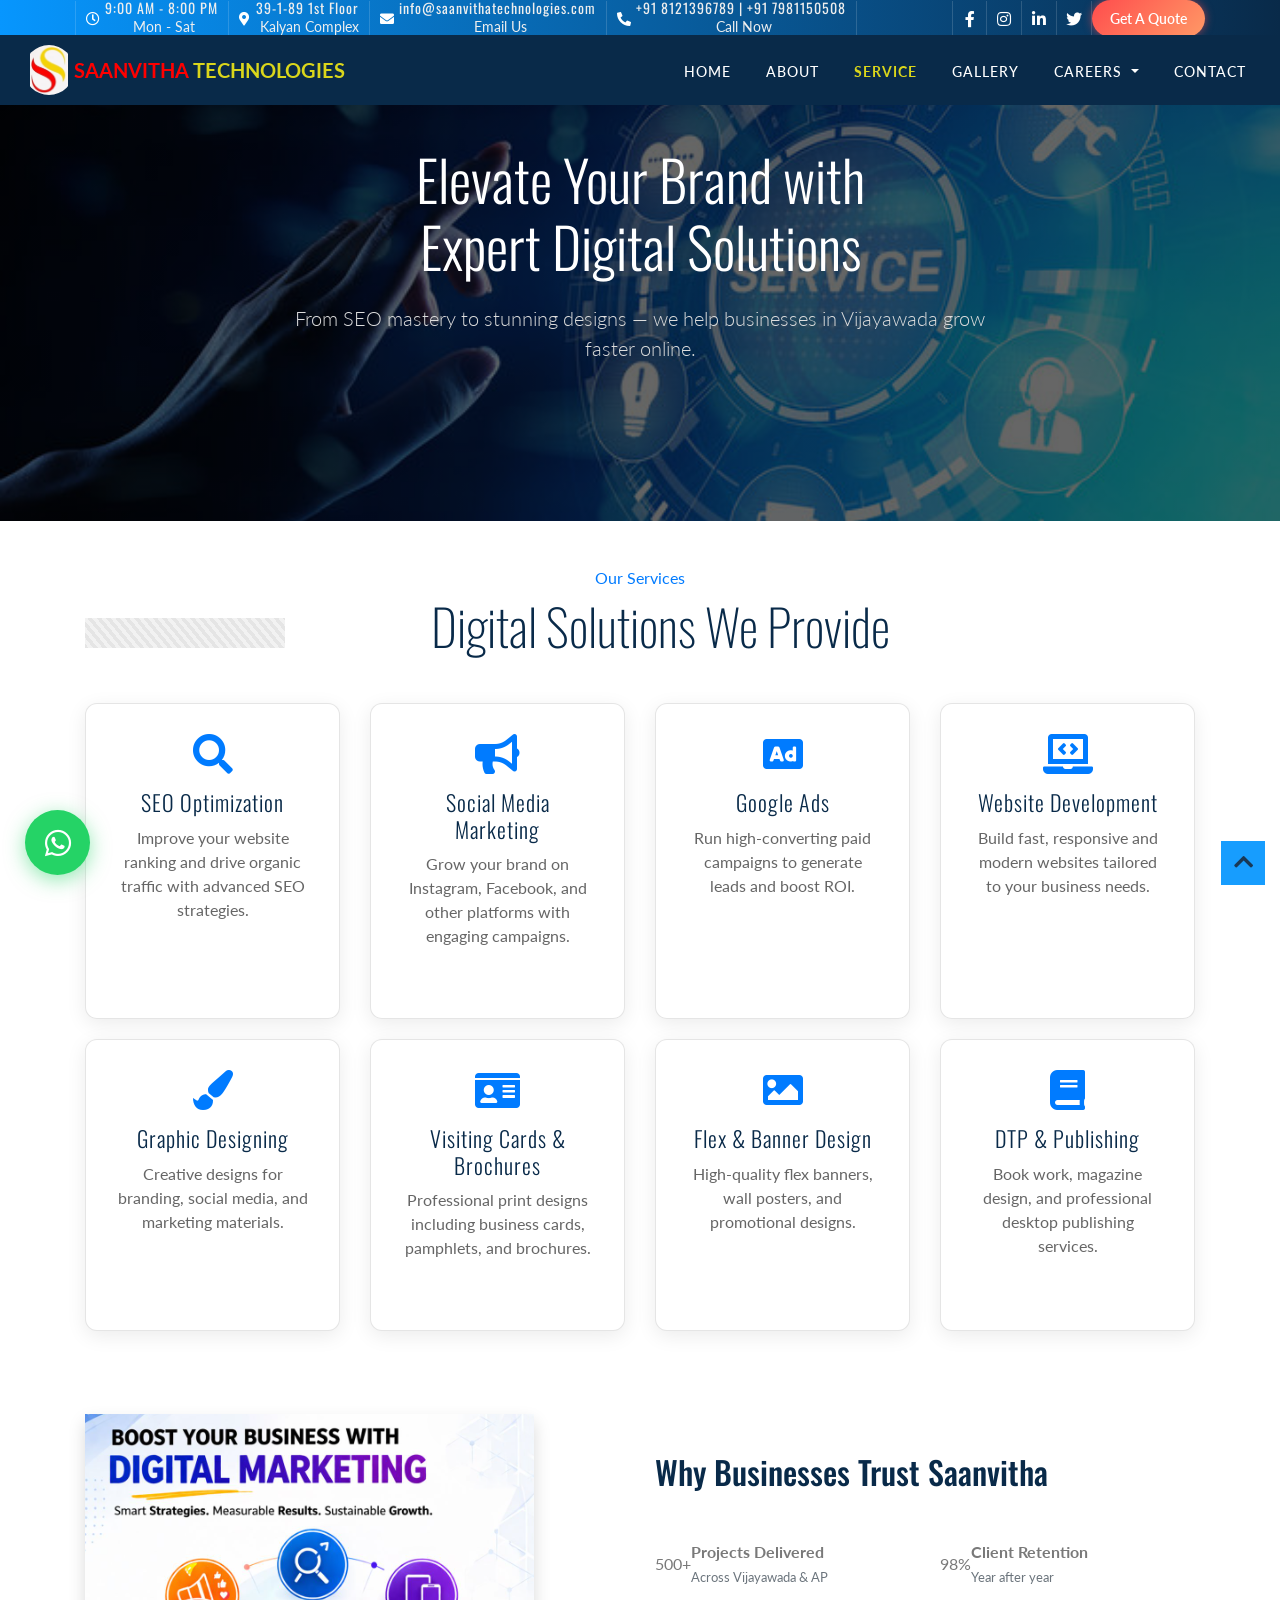
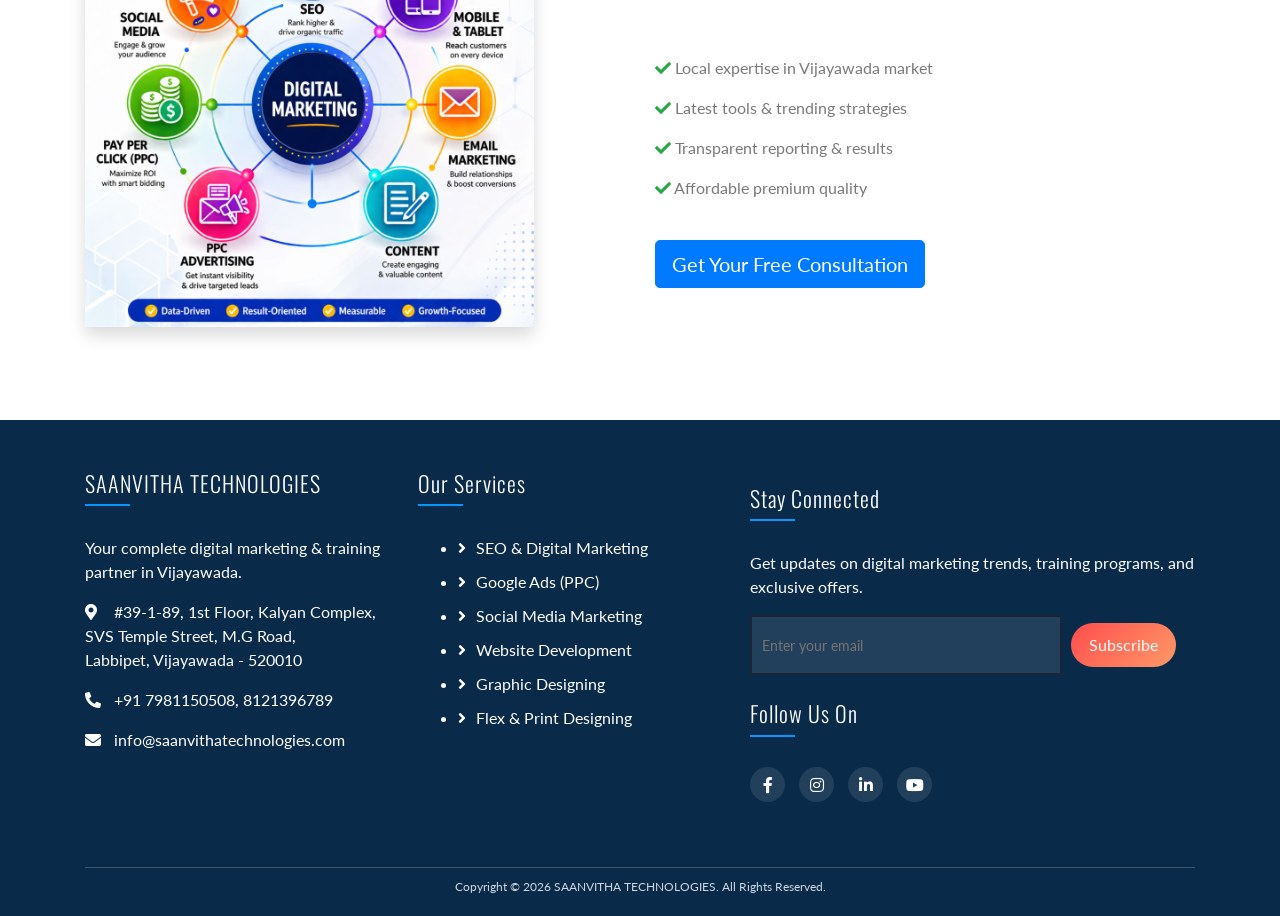
<file: Saanvitha_org/service.html>
<!DOCTYPE html>
<html lang="en">

<head>
    <meta charset="utf-8">
    <title>SAANVOTHA TECHNOLOGIES</title>
    <meta content="width=device-width, initial-scale=1.0" name="viewport">
    <meta content="Consulting Website Template Free Download" name="keywords">
    <meta content="Consulting Website Template Free Download" name="description">

    <!-- Favicon -->
    <link href="img/favicon.ico" rel="icon">

    <!-- Google Font -->
    <link href="https://fonts.googleapis.com/css2?family=Lato&family=Oswald:wght@200;300;400&display=swap"
        rel="stylesheet">

    <!-- CSS Libraries -->
    <link href="https://stackpath.bootstrapcdn.com/bootstrap/4.4.1/css/bootstrap.min.css" rel="stylesheet">
    <link href="https://cdnjs.cloudflare.com/ajax/libs/font-awesome/5.10.0/css/all.min.css" rel="stylesheet">
    <link href="lib/animate/animate.min.css" rel="stylesheet">
    <link href="lib/owlcarousel/assets/owl.carousel.min.css" rel="stylesheet">

    <!-- Template Stylesheet -->
    <link href="css/style.css" rel="stylesheet">
    <style>
        .hero-section {
            background: linear-gradient(rgba(0, 0, 0, 0.6), rgba(0, 0, 0, 0.6)),
                url('img/img/services.jpg');
            /* your image path */
            background-size: cover;
            background-position: center;
            background-repeat: no-repeat;

            color: #fff;
            padding: 110px 0;
            position: relative;
        }

        .hero-section h1 {
            color: #fff;
        }

        .hero-section p {
            color: #ddd;
        }

        .hero-section .btn {
            background: #fff;
            color: #000;
            transition: 0.3s;
        }

        .hero-section .btn:hover {
            background: #007bff;
            color: #fff;
        }
    </style>
    <style>
        .quote-btn {
            position: relative;
            display: inline-block;
            padding: 8px 18px;
            border-radius: 30px;
            background: linear-gradient(135deg, #ff4d4d, #ff9966);
            color: #fff;
            font-weight: 600;
            text-decoration: none;
            font-size: 14px;
            overflow: hidden;
            transition: all 0.3s ease;

            /* Glow */
            box-shadow: 0 0 10px rgba(255, 77, 77, 0.6);

            /* Blink animation */
            animation: pulseBlink 1.2s infinite;
        }

        /* Smooth hover effect */
        .quote-btn:hover {
            transform: translateY(-2px) scale(1.05);
            box-shadow: 0 0 20px rgba(255, 77, 77, 0.9);
        }

        /* Shiny moving effect */
        .quote-btn::before {
            content: "";
            position: absolute;
            top: 0;
            left: -75%;
            width: 50%;
            height: 100%;
            background: rgba(255, 255, 255, 0.3);
            transform: skewX(-25deg);
            transition: 0.5s;
        }

        .quote-btn:hover::before {
            left: 130%;
        }

        /* Blinking + Pulse */
        @keyframes pulseBlink {
            0% {
                opacity: 1;
                box-shadow: 0 0 10px rgba(255, 77, 77, 0.6);
            }

            50% {
                opacity: 0.6;
                box-shadow: 0 0 20px rgba(255, 77, 77, 1);
            }

            100% {
                opacity: 1;
                box-shadow: 0 0 10px rgba(255, 77, 77, 0.6);
            }
        }
    </style>
    <style>
        .footer {
            background: #092a49;
            color: #dbe7f3;
            padding: 50px 0 20px;
        }

        /* Headings */
        .footer h2 {
            color: #ffffff;
        }

        /* Links */
        .footer a {
            color: #dbe7f3;
            transition: 0.3s;
        }

        .footer a:hover {
            color: #ffffff;
        }

        /* Email input (no white box now) */
        .email-input {
            width: 70%;
            padding: 10px;
            border-radius: 25px;
            border: none;
            outline: none;
            font-size: 14px;
            background: rgba(255, 255, 255, 0.1);
            color: #fff;
        }

        /* Button */
        .btn-submit {
            padding: 10px 18px;
            border-radius: 25px;
            border: none;
            background: linear-gradient(135deg, #ff4d4d, #ff9966);
            color: #fff;
            margin-left: 5px;
            cursor: pointer;
        }

        /* Social icons */
        .footer-social-icons a {
            position: relative;
            display: inline-block;
            margin-right: 10px;
            width: 35px;
            height: 35px;
            line-height: 35px;
            text-align: center;
            border-radius: 50%;
            background: rgba(255, 255, 255, 0.1);
            color: #fff;
            transition: 0.3s;
        }

        .footer-social-icons a:hover {
            background: #ffffff;
            color: #092a49;
            transform: translateY(-3px);
        }

        /* Tooltip (same footer color background) */
        .footer-social-icons a::after {
            content: attr(data-name);
            position: absolute;
            bottom: 45px;
            left: 50%;
            transform: translateX(-50%);
            background: #092a49;
            /* same as footer */
            color: #fff;
            padding: 5px 10px;
            font-size: 11px;
            border-radius: 5px;
            opacity: 0;
            transition: 0.3s;
            white-space: nowrap;
        }

        .footer-social-icons a:hover::after {
            opacity: 1;
        }

        /* Bottom line */
        .footer-bottom {
            border-top: 1px solid rgba(255, 255, 255, 0.2);
            text-align: center;
            padding-top: 10px;
            margin-top: 20px;
            font-size: 12px;
            color: #cfd8e3;
        }
    </style>
    <style>
        .footer-newsletter .form {
            margin-bottom: 25px;
        }

        .footer-newsletter h2 {
            margin-top: 15px;
            margin-bottom: 10px;
        }
    </style>
    
     <style>
        /* WhatsApp Float - Left Side */
.whatsapp-float-left {
    position: fixed;
    bottom: 25px;
    left: 25px;           /* Changed from right to left */
    background: #25D366;
    color: white;
    width: 65px;
    height: 65px;
    border-radius: 50%;
    display: flex;
    align-items: center;
    justify-content: center;
    font-size: 30px;
    box-shadow: 0 5px 20px rgba(37, 211, 102, 0.5);
    z-index: 9999;
    text-decoration: none;
    transition: all 0.3s ease;
}

.whatsapp-float-left:hover {
    transform: scale(1.1);
    box-shadow: 0 8px 25px rgba(37, 211, 102, 0.6);
}

.whatsapp-tooltip {
    position: absolute;
    left: 80px;                    /* Position tooltip to the right of button */
    bottom: 15px;
    background: #333;
    color: white;
    padding: 8px 14px;
    border-radius: 6px;
    font-size: 14px;
    white-space: nowrap;
    opacity: 0;
    visibility: hidden;
    transition: all 0.3s ease;
    box-shadow: 0 3px 10px rgba(0,0,0,0.2);
}

.whatsapp-float-left:hover .whatsapp-tooltip {
    opacity: 1;
    visibility: visible;
}
    </style>
    <style>
        .service-item {
    background: #fff;
    padding: 30px 20px;
    text-align: center;
    border-radius: 12px;
    transition: 0.4s;
    box-shadow: 0 5px 20px rgba(0,0,0,0.08);
    height: 100%;
}

.service-item i {
    font-size: 40px;
    color: #007bff;
    margin-bottom: 15px;
}

.service-item h3 {
    font-size: 18px;
    font-weight: 600;
    margin-bottom: 10px;
}

.service-item p {
    font-size: 14px;
    color: #666;
}

/* HOVER EFFECT 🔥 */
.service-item:hover {
    transform: translateY(-10px);
    box-shadow: 0 15px 40px rgba(0,0,0,0.15);
}

/* ICON ANIMATION */
.service-item:hover i {
    color: #ff4d4d;
    transform: scale(1.1);
}

/* spacing fix */
.row.g-4 > div {
    margin-bottom: 20px;
}
    </style>
        <link href="css/header.css" rel="stylesheet">

</head>

<body class="page">
    <!-- Top Bar Start -->
    <div class="top-bar d-none d-md-block">
        <div class="container-fluid">
            <div class="row align-items-center"> <!-- ✅ IMPORTANT -->

                <!-- Left Side -->
                <div class="col-md-9">
                    <div class="top-bar-left">

                        <div class="text">
                            <i class="far fa-clock"></i>
                            <div>
                                <h2>9:00 AM - 8:00 PM</h2>
                                <p>Mon - Sat</p>
                            </div>
                        </div>

                        <div class="text">
                            <i class="fa fa-map-marker-alt"></i>
                            <div>
                                <h2>39-1-89 1st Floor</h2>
                                <p>Kalyan Complex</p>
                            </div>
                        </div>

                        <div class="text">
                            <i class="fa fa-envelope"></i>
                            <div>
                                <h2>info@saanvithatechnologies.com</h2>
                                <p>Email Us</p>
                            </div>
                        </div>

                        <div class="text">
                            <i class="fa fa-phone-alt"></i>
                            <div>
                                <h2>+91 8121396789 | +91 7981150508</h2>
                                <p>Call Now</p>
                            </div>
                        </div>

                    </div>
                </div>

                <!-- Right Side -->
                <div class="col-md-3 text-end">
                    <div class="top-bar-right">

                        <div class="social">
                            <a href="#"><i class="fab fa-facebook-f"></i></a>
                            <a href="#"><i class="fab fa-instagram"></i></a>
                            <a href="#"><i class="fab fa-linkedin-in"></i></a>
                            <a href="#"><i class="fab fa-twitter"></i></a>
                        </div>

                        <a href="contact.html" class="quote-btn">Get A Quote</a>

                    </div>
                </div>

            </div>
        </div>
    </div>
    <!-- Top Bar End -->

    <!-- Nav Bar Start -->
    <nav class="navbar navbar-expand-lg navbar-dark">
        <div class="container-fluid px-4">

            <!-- Logo -->

            <a href="index.html" class="brand-wrapper d-flex align-items-center text-decoration-none">

                <img src="img/img/logo.jpg" alt="Logo" class="logo-img">

                <div class="brand-text ms-2">
                    <span style="color:red; ">SAANVITHA</span>
                    <span style="color:#dad61b; ">TECHNOLOGIES</span>
                </div>

            </a>
            <!-- Hamburger -->
            <button class="navbar-toggler" type="button" data-bs-toggle="collapse" data-bs-target="#navMenu"
                aria-controls="navMenu" aria-expanded="false" aria-label="Toggle navigation">

                <span class="navbar-toggler-icon"></span>
            </button>

            <!-- Menu -->
            <div class="collapse navbar-collapse justify-content-end" id="navMenu">

                <ul class="navbar-nav align-items-lg-center">

                    <li class="nav-item">
                        <a class="nav-link " href="index.html">Home</a>
                    </li>

                    <li class="nav-item">
                        <a href="about.html" class="nav-link">About</a>
                    </li>

                    <li class="nav-item">
                        <a href="service.html" class="nav-link">Service</a>
                    </li>

                    <li class="nav-item">
                        <a class="nav-link" href="gallery.html">Gallery</a>
                    </li>

                    <!-- Dropdown -->
                    <li class="nav-item dropdown">
                        <a class="nav-link dropdown-toggle" href="#" role="button" data-bs-toggle="dropdown">
                            Careers
                        </a>

                        <ul class="dropdown-menu">
                            <li>
                                <a class="dropdown-item" href="Training.html">
                                    Training & Placement
                                </a>
                            </li>

                            
                        </ul>
                    </li>

                    <li class="nav-item">
                        <a class="nav-link" href="contact.html">Contact</a>
                    </li>

                </ul>
            </div>
        </div>
    </nav>
    <!-- Nav Bar End -->


 <!-- Hero -->
        <section class="hero-section text-center">
            <div class="container">
                <h1 class="display-4 fw-bold mb-4">Elevate Your Brand with<br>Expert Digital Solutions</h1>
                <p class="lead mb-5 fs-5" style="max-width: 700px; margin: 0 auto;">
                    From SEO mastery to stunning designs — we help businesses in Vijayawada grow faster online.
                </p>
                <!-- <a href="service.html" class="btn btn-light btn-lg px-5 py-3 rounded-pill shadow">
                    Explore Our Services <i class="fas fa-arrow-down ms-2"></i>
                </a> -->
            </div>
        </section>

    


    <!-- Service Start -->
   <div class="service mt-50">
    <div class="container">

        <div class="section-header text-center mb-5">
            <p class="text-primary">Our Services</p>
            <h2>Digital Solutions We Provide</h2>
        </div>

        <div class="row g-4">

            <!-- 1 -->
            <div class="col-lg-3 col-md-6">
                <div class="service-item">
                    <i class="fas fa-search"></i>
                    <h3>SEO Optimization</h3>
                    <p>Improve your website ranking and drive organic traffic with advanced SEO strategies.</p>
                </div>
            </div>

            <!-- 2 -->
            <div class="col-lg-3 col-md-6">
                <div class="service-item">
                    <i class="fas fa-bullhorn"></i>
                    <h3>Social Media Marketing</h3>
                    <p>Grow your brand on Instagram, Facebook, and other platforms with engaging campaigns.</p>
                </div>
            </div>

            <!-- 3 -->
            <div class="col-lg-3 col-md-6">
                <div class="service-item">
                    <i class="fas fa-ad"></i>
                    <h3>Google Ads</h3>
                    <p>Run high-converting paid campaigns to generate leads and boost ROI.</p>
                </div>
            </div>

            <!-- 4 -->
            <div class="col-lg-3 col-md-6">
                <div class="service-item">
                    <i class="fas fa-laptop-code"></i>
                    <h3>Website Development</h3>
                    <p>Build fast, responsive and modern websites tailored to your business needs.</p>
                </div>
            </div>

            <!-- 5 -->
            <div class="col-lg-3 col-md-6">
                <div class="service-item">
                    <i class="fas fa-paint-brush"></i>
                    <h3>Graphic Designing</h3>
                    <p>Creative designs for branding, social media, and marketing materials.</p>
                </div>
            </div>

            <!-- 6 -->
            <div class="col-lg-3 col-md-6">
                <div class="service-item">
                    <i class="fas fa-id-card"></i>
                    <h3>Visiting Cards & Brochures</h3>
                    <p>Professional print designs including business cards, pamphlets, and brochures.</p>
                </div>
            </div>

            <!-- 7 -->
            <div class="col-lg-3 col-md-6">
                <div class="service-item">
                    <i class="fas fa-image"></i>
                    <h3>Flex & Banner Design</h3>
                    <p>High-quality flex banners, wall posters, and promotional designs.</p>
                </div>
            </div>

            <!-- 8 -->
            <div class="col-lg-3 col-md-6">
                <div class="service-item">
                    <i class="fas fa-book"></i>
                    <h3>DTP & Publishing</h3>
                    <p>Book work, magazine design, and professional desktop publishing services.</p>
                </div>
            </div>

        </div>

    </div>
</div>


   <!-- Why Choose Us -->
<section class="py-5 bg-white">
    <div class="container">
        <div class="row align-items-center">
            <div class="col-lg-6">
                <img src="img/img/service.png" class="img-fluid rounded-4 shadow" alt="Team">
            </div>
            <div class="col-lg-6">
                <h2 class="section-title">Why Businesses Trust Saanvitha</h2>
                <div class="row mt-5 g-4">
                    <div class="col-6">
                        <div class="d-flex align-items-center gap-3">
                            <div class="stat-number">500+</div>
                            <div>
                                <strong>Projects Delivered</strong><br>
                                <small class="text-muted">Across Vijayawada & AP</small>
                            </div>
                        </div>
                    </div>
                    <div class="col-6">
                        <div class="d-flex align-items-center gap-3">
                            <div class="stat-number">98%</div>
                            <div>
                                <strong>Client Retention</strong><br>
                                <small class="text-muted">Year after year</small>
                            </div>
                        </div>
                    </div>
                </div>
                <ul class="list-unstyled mt-5">
                    <li class="mb-3"><i class="fas fa-check text-success me-3"></i> Local expertise in Vijayawada market</li>
                    <li class="mb-3"><i class="fas fa-check text-success me-3"></i> Latest tools & trending strategies</li>
                    <li class="mb-3"><i class="fas fa-check text-success me-3"></i> Transparent reporting & results</li>
                    <li><i class="fas fa-check text-success me-3"></i> Affordable premium quality</li>
                </ul>
                <a href="contact.html" class="btn btn-primary btn-lg mt-4">Get Your Free Consultation</a>
            </div>
        </div>
    </div>
</section>

<!-- WhatsApp Float Button - LEFT SIDE -->
<a href="https://wa.me/917981150508" class="whatsapp-float-left" target="_blank" aria-label="Chat on WhatsApp">
    <i class="fab fa-whatsapp"></i>
    <span class="whatsapp-tooltip">Chat with us on WhatsApp</span>
</a>
    <!-- Footer Start -->
    <div class="footer">
        <div class="container">
            <div class="row">

                <!-- LEFT SIDE -->
                <div class="col-lg-7">
                    <div class="row">

                        <!-- Company Info -->
                        <div class="col-md-6">
                            <div class="footer-contact">
                                <h2>SAANVITHA TECHNOLOGIES</h2>
                                <p>Your complete digital marketing & training partner in Vijayawada.</p>

                                <p>
                                    <i class="fa fa-map-marker-alt"></i>
                                    #39-1-89, 1st Floor, Kalyan Complex,<br>
                                    SVS Temple Street, M.G Road,<br>
                                    Labbipet, Vijayawada - 520010
                                </p>

                                <p><i class="fa fa-phone-alt"></i> +91 7981150508, 8121396789</p>
                                <p><i class="fa fa-envelope"></i> info@saanvithatechnologies.com</p>
                            </div>
                        </div>

                        <!-- Services -->
                        <div class="col-md-6">
                            <div class="footer-link">
                                <h2>Our Services</h2>
                                <ul>
                                    <li><a href="#">SEO & Digital Marketing</a></li>
                                    <li><a href="#">Google Ads (PPC)</a></li>
                                    <li><a href="#">Social Media Marketing</a></li>
                                    <li><a href="#">Website Development</a></li>
                                    <li><a href="#">Graphic Designing</a></li>
                                    <li><a href="#">Flex & Print Designing</a></li>
                                </ul>
                            </div>
                        </div>

                    </div>
                </div>

                <!-- RIGHT SIDE -->
                <div class="col-lg-5">
                    <div class="footer-newsletter">
                        <h2>Stay Connected</h2>
                        <p>
                            Get updates on digital marketing trends, training programs, and exclusive offers.
                        </p>

                        <div class="form">
                            <input type="email" class="email-input" placeholder="Enter your email">
                            <button class="btn-submit">Subscribe</button>
                        </div>

                        <!-- Social Icons -->
                        <h2>Follow Us On</h2>
                        <div class="footer-social-icons">
                            <a href="#" data-name="Facebook"><i class="fab fa-facebook-f"></i></a>
                            <a href="#" data-name="Instagram"><i class="fab fa-instagram"></i></a>
                            <a href="#" data-name="LinkedIn"><i class="fab fa-linkedin-in"></i></a>
                            <a href="#" data-name="YouTube"><i class="fab fa-youtube"></i></a>
                        </div>

                    </div>
                </div>

            </div>

            <!-- Bottom -->
            <div class="footer-bottom">
                Copyright © 2026 SAANVITHA TECHNOLOGIES. All Rights Reserved.
            </div>



        </div>
    </div>
    <!-- Footer End -->

    <a href="#" class="back-to-top"><i class="fa fa-chevron-up"></i></a>

    <!-- JavaScript Libraries -->
    <script src="https://code.jquery.com/jquery-3.4.1.min.js"></script>
    <script src="https://stackpath.bootstrapcdn.com/bootstrap/4.4.1/js/bootstrap.bundle.min.js"></script>
    <script src="lib/easing/easing.min.js"></script>
    <script src="lib/owlcarousel/owl.carousel.min.js"></script>
    <script src="lib/waypoints/waypoints.min.js"></script>
    <script src="lib/counterup/counterup.min.js"></script>

    <!-- Contact Javascript File -->
    <script src="mail/jqBootstrapValidation.min.js"></script>
    <script src="mail/contact.js"></script>

    <!-- Template Javascript -->
     <script src="https://cdn.jsdelivr.net/npm/bootstrap@5.3.3/dist/js/bootstrap.bundle.min.js"></script>
    <script src="js/main.js"></script>
    <script src="js/activepage.js"></script>
</body>

</html>
</file>
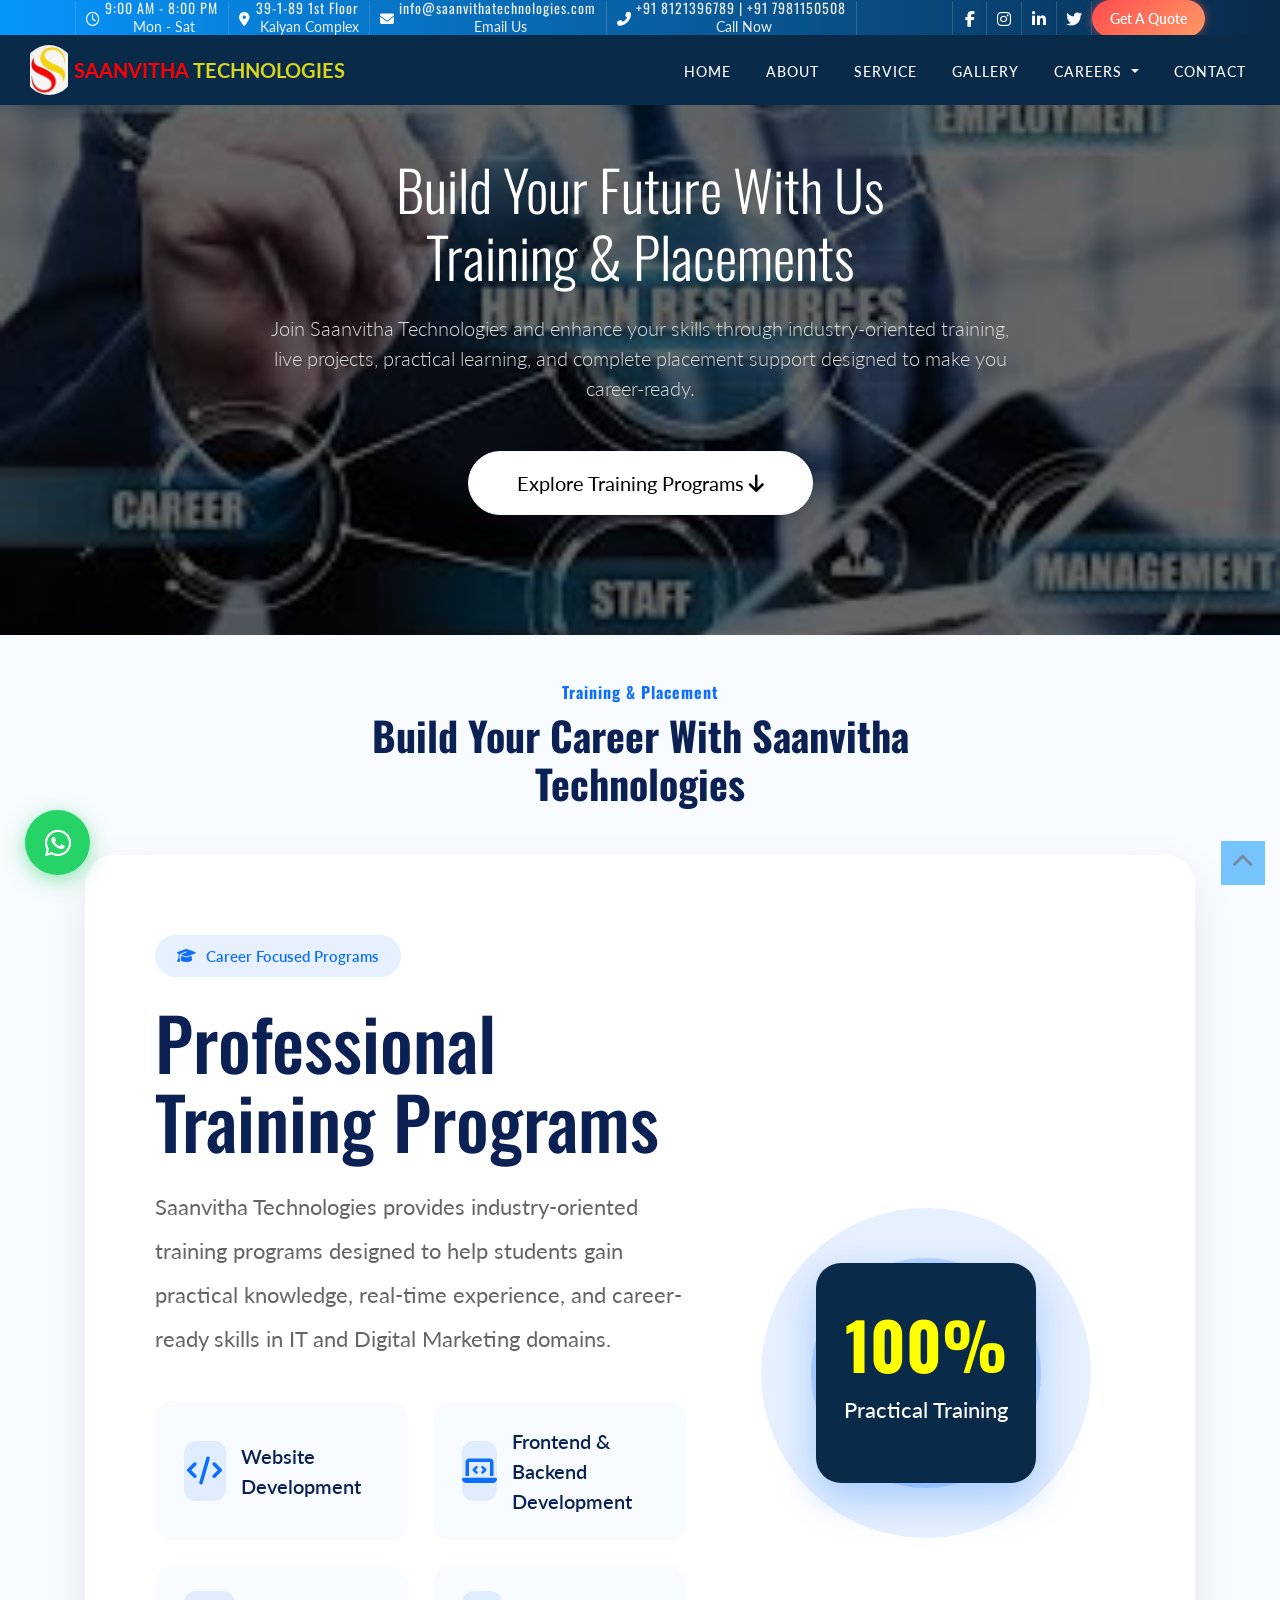
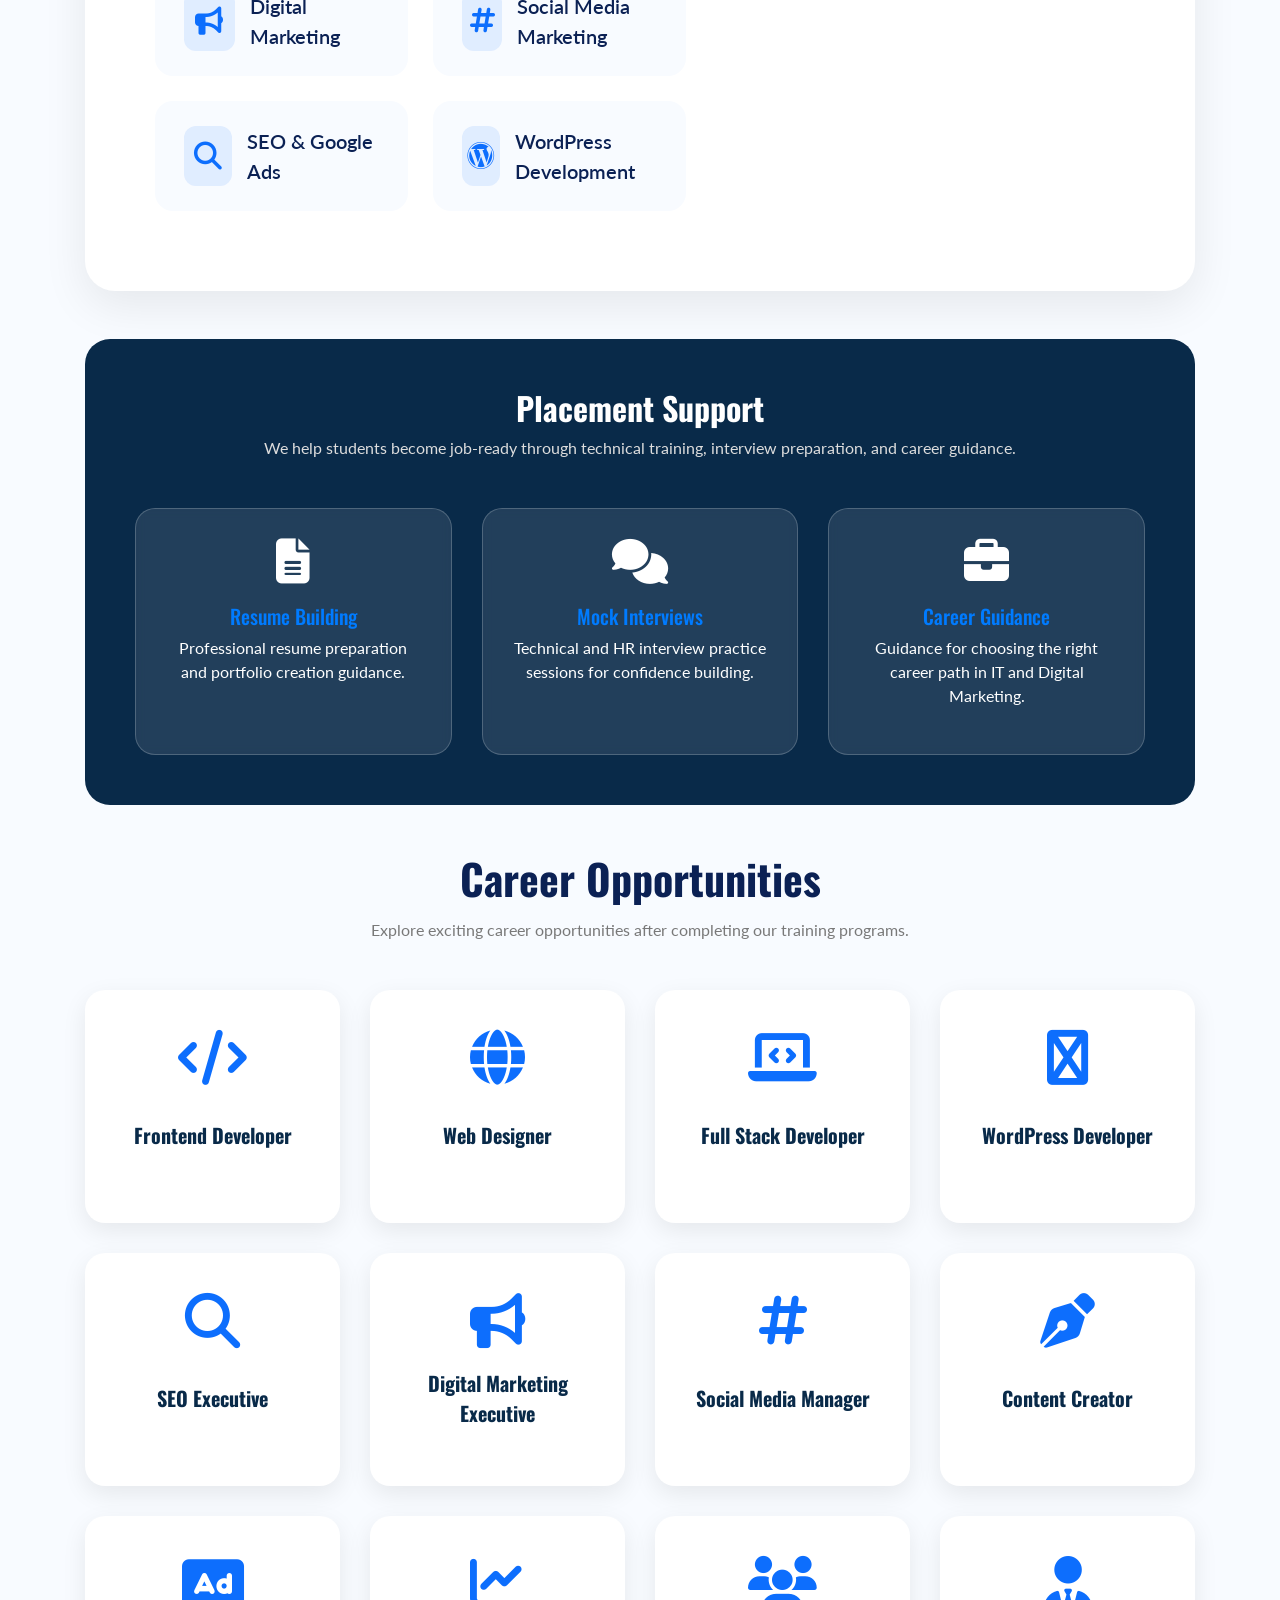
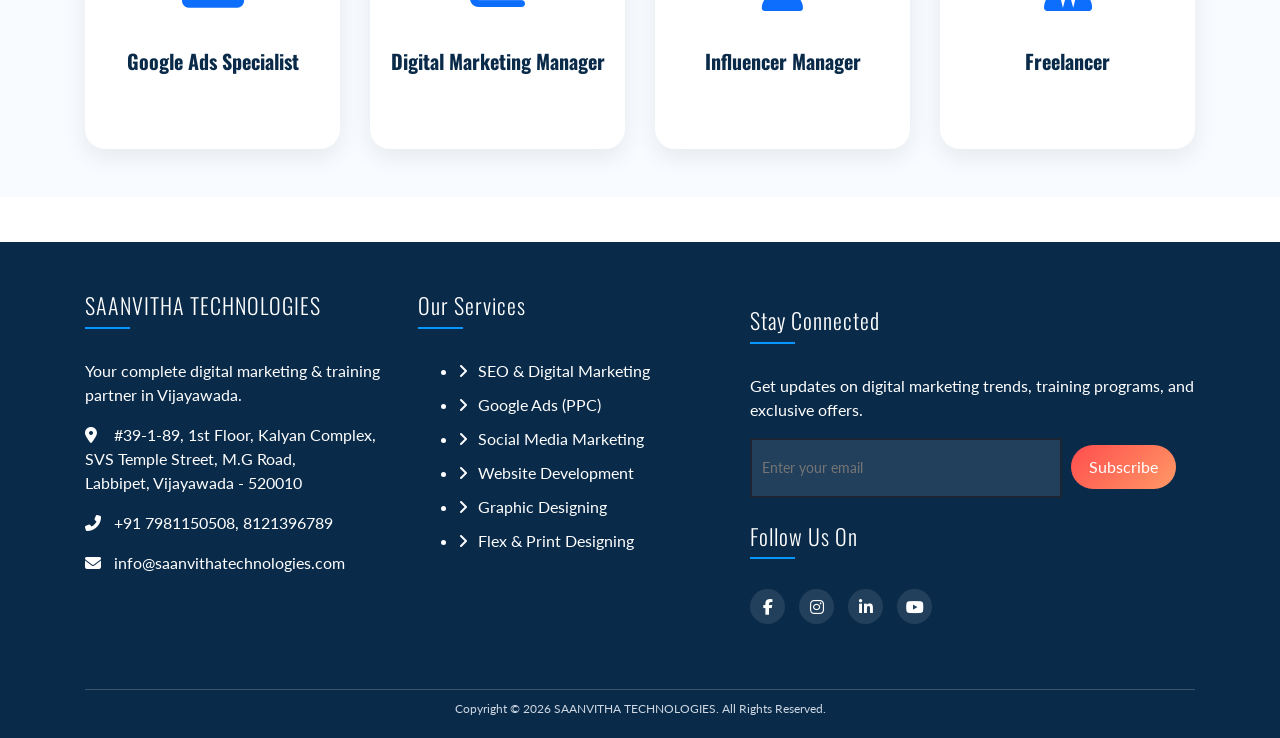
<file: Saanvitha_org/Training.html>
<!DOCTYPE html>
<html lang="en">
    <head>
        <meta charset="utf-8">
        <title>SAANVOTHA TECHNOLOGIES</title>
        <meta content="width=device-width, initial-scale=1.0" name="viewport">
        <meta content="Consulting Website Template Free Download" name="keywords">
        <meta content="Consulting Website Template Free Download" name="description">

        <!-- Favicon -->
        <link href="img/favicon.ico" rel="icon">

        <!-- Google Font -->
        <link href="https://fonts.googleapis.com/css2?family=Lato&family=Oswald:wght@200;300;400&display=swap" rel="stylesheet">
        
        <!-- CSS Libraries -->
        <link href="https://stackpath.bootstrapcdn.com/bootstrap/4.4.1/css/bootstrap.min.css" rel="stylesheet">
        <link href="https://cdnjs.cloudflare.com/ajax/libs/font-awesome/5.10.0/css/all.min.css" rel="stylesheet">
        <link href="lib/animate/animate.min.css" rel="stylesheet">
        <link href="lib/owlcarousel/assets/owl.carousel.min.css" rel="stylesheet">
        <!-- Font Awesome CDN (Add in <head> section if icons not showing) -->
<link rel="stylesheet" href="https://cdnjs.cloudflare.com/ajax/libs/font-awesome/6.5.1/css/all.min.css">

        <!-- Template Stylesheet -->
        <link href="css/style.css" rel="stylesheet">
            
<style>
.quote-btn {
    position: relative;
    display: inline-block;
    padding: 8px 18px;
    border-radius: 30px;
    background: linear-gradient(135deg, #ff4d4d, #ff9966);
    color: #fff;
    font-weight: 600;
    text-decoration: none;
    font-size: 14px;
    overflow: hidden;
    transition: all 0.3s ease;

    /* Glow */
    box-shadow: 0 0 10px rgba(255, 77, 77, 0.6);

    /* Blink animation */
    animation: pulseBlink 1.2s infinite;
}

/* Smooth hover effect */
.quote-btn:hover {
    transform: translateY(-2px) scale(1.05);
    box-shadow: 0 0 20px rgba(255, 77, 77, 0.9);
}

/* Shiny moving effect */
.quote-btn::before {
    content: "";
    position: absolute;
    top: 0;
    left: -75%;
    width: 50%;
    height: 100%;
    background: rgba(255,255,255,0.3);
    transform: skewX(-25deg);
    transition: 0.5s;
}

.quote-btn:hover::before {
    left: 130%;
}

/* Blinking + Pulse */
@keyframes pulseBlink {
    0% {
        opacity: 1;
        box-shadow: 0 0 10px rgba(255, 77, 77, 0.6);
    }
    50% {
        opacity: 0.6;
        box-shadow: 0 0 20px rgba(255, 77, 77, 1);
    }
    100% {
        opacity: 1;
        box-shadow: 0 0 10px rgba(255, 77, 77, 0.6);
    }
}
</style>
<style>
.footer {
    background: #092a49;
    color: #dbe7f3;
    padding: 50px 0 20px;
}

/* Headings */
.footer h2 {
    color: #ffffff;
}

/* Links */
.footer a {
    color: #dbe7f3;
    transition: 0.3s;
}

.footer a:hover {
    color: #ffffff;
}

/* Email input (no white box now) */
.email-input {
    width: 70%;
    padding: 10px;
    border-radius: 25px;
    border: none;
    outline: none;
    font-size: 14px;
    background: rgba(255,255,255,0.1);
    color: #fff;
}

/* Button */
.btn-submit {
    padding: 10px 18px;
    border-radius: 25px;
    border: none;
    background: linear-gradient(135deg, #ff4d4d, #ff9966);
    color: #fff;
    margin-left: 5px;
    cursor: pointer;
}

/* Social icons */
.footer-social-icons a {
    position: relative;
    display: inline-block;
    margin-right: 10px;
    width: 35px;
    height: 35px;
    line-height: 35px;
    text-align: center;
    border-radius: 50%;
    background: rgba(255,255,255,0.1);
    color: #fff;
    transition: 0.3s;
}

.footer-social-icons a:hover {
    background: #ffffff;
    color: #092a49;
    transform: translateY(-3px);
}

/* Tooltip (same footer color background) */
.footer-social-icons a::after {
    content: attr(data-name);
    position: absolute;
    bottom: 45px;
    left: 50%;
    transform: translateX(-50%);
    background: #092a49; /* same as footer */
    color: #fff;
    padding: 5px 10px;
    font-size: 11px;
    border-radius: 5px;
    opacity: 0;
    transition: 0.3s;
    white-space: nowrap;
}

.footer-social-icons a:hover::after {
    opacity: 1;
}

/* Bottom line */
.footer-bottom {
    border-top: 1px solid rgba(255,255,255,0.2);
    text-align: center;
    padding-top: 10px;
    margin-top: 20px;
    font-size: 12px;
    color: #cfd8e3;
}
</style>
<style>
.footer-newsletter .form {
    margin-bottom: 25px;
}

.footer-newsletter h2 {
    margin-top: 15px;
    margin-bottom: 10px;
}
</style>

   <style>
        /* WhatsApp Float - Left Side */
.whatsapp-float-left {
    position: fixed;
    bottom: 25px;
    left: 25px;           /* Changed from right to left */
    background: #25D366;
    color: white;
    width: 65px;
    height: 65px;
    border-radius: 50%;
    display: flex;
    align-items: center;
    justify-content: center;
    font-size: 30px;
    box-shadow: 0 5px 20px rgba(37, 211, 102, 0.5);
    z-index: 9999;
    text-decoration: none;
    transition: all 0.3s ease;
}

.whatsapp-float-left:hover {
    transform: scale(1.1);
    box-shadow: 0 8px 25px rgba(37, 211, 102, 0.6);
}

.whatsapp-tooltip {
    position: absolute;
    left: 80px;                    /* Position tooltip to the right of button */
    bottom: 15px;
    background: #333;
    color: white;
    padding: 8px 14px;
    border-radius: 6px;
    font-size: 14px;
    white-space: nowrap;
    opacity: 0;
    visibility: hidden;
    transition: all 0.3s ease;
    box-shadow: 0 3px 10px rgba(0,0,0,0.2);
}

.whatsapp-float-left:hover .whatsapp-tooltip {
    opacity: 1;
    visibility: visible;
}
    </style>
     <style>
        .hero-section {
    background: linear-gradient(rgba(0, 0, 0, 0.6), rgba(0,0,0,0.6)),
                url('img/img/career.jpg'); /* your image path */
    background-size: cover;
    background-position: center;
    background-repeat: no-repeat;

    color: #fff;
    padding: 120px 0;
    position: relative;
}

.hero-section h1 {
    color: #fff;
}

.hero-section p {
    color: #ddd;
}

.hero-section .btn {
    background: #fff;
    color: #000;
    transition: 0.3s;
}

.hero-section .btn:hover {
    background: #007bff;
    color: #fff;
}
    </style>

    <!-- CSS -->
<style>

    .training-section{
        background: #f8fbff;
    }
    
    /* Heading */
    .section-title{
        color: #0d6efd;
        font-weight: 700;
        letter-spacing: 1px;
    }
    
    .main-title{
        font-weight: 700;
        color: #0b2154;
    }
    
    /* Cards */
    .training-card{
        background: #fff;
        padding: 35px;
        border-radius: 20px;
        box-shadow: 0 10px 30px rgba(0,0,0,0.08);
        transition: 0.4s ease;
        height: 100%;
        position: relative;
        overflow: hidden;
    }
    
    .training-card::before{
        content: '';
        position: absolute;
        width: 120px;
        height: 120px;
        background: rgba(13,110,253,0.08);
        border-radius: 50%;
        top: -40px;
        right: -40px;
        transition: 0.5s;
    }
    
    .training-card:hover{
        transform: translateY(-10px);
        box-shadow: 0 15px 40px rgba(0,0,0,0.15);
    }
    
    .training-card:hover::before{
        transform: scale(1.5);
    }
    
    .card-title{
        color: #0b2154;
        font-weight: 700;
        margin-bottom: 20px;
    }
    
    .card-text{
        color: #666;
        line-height: 1.8;
    }
    
    /* List */
    .training-list{
        list-style: none;
        padding: 0;
    }
    
    .training-list li{
        margin-bottom: 15px;
        font-size: 16px;
        color: #444;
        transition: 0.3s;
    }
    
    .training-list li:hover{
        transform: translateX(8px);
        color: #0d6efd;
    }
    
    .training-list i{
        color: #0d6efd;
        margin-right: 10px;
    }
    
    /* Features */
    .feature-box{
        display: flex;
        align-items: flex-start;
        gap: 15px;
        margin-bottom: 25px;
        transition: 0.3s;
    }
    
    .feature-box:hover{
        transform: translateX(10px);
    }
    
    .feature-icon{
        font-size: 28px;
        color: #0d6efd;
        background: rgba(13,110,253,0.1);
        padding: 15px;
        border-radius: 50%;
        transition: 0.4s;
    }
    
    .feature-box:hover .feature-icon{
        background: #0d6efd;
        color: #fff;
        transform: rotate(360deg);
    }
    
    /* Placement Box */
    .placement-box{
        background: linear-gradient(135deg, #092a49,  #092a49);
        padding: 50px;
        border-radius: 25px;
        color: #fff;
    }
    
    .placement-title{
        font-weight: 700;
        color: #fff;
    }
    
    .placement-text{
        color: #ddd;
    }
    
    /* Support Cards */
    .support-card{
        background: rgba(255,255,255,0.1);
        backdrop-filter: blur(5px);
        padding: 30px;
        border-radius: 20px;
        text-align: center;
        transition: 0.4s;
        height: 100%;
        border: 1px solid rgba(255,255,255,0.2);
    }
    
    .support-card:hover{
        transform: translateY(-12px);
        background: #fff;
        color: #000;
    }
    
    .support-icon{
        font-size: 45px;
        margin-bottom: 20px;
        color: #fff;
        transition: 0.4s;
    }
    
    .support-card:hover .support-icon{
        color: #0d6efd;
        transform: scale(1.2);
    }
    
    /* Career Opportunities Section */
.career-title{
    font-size: 42px;
    font-weight: 700;
    color: #0b2154;
    margin-bottom: 15px;
}

/* Row Gap Fix */
.row.g-4{
    row-gap: 30px;
}

/* Career Cards */
.career-card{
    background: #fff;
    border-radius: 20px;
    padding: 40px 20px;
    text-align: center;
    box-shadow: 0 8px 25px rgba(0,0,0,0.08);
    transition: 0.4s ease;
    overflow: hidden;
    position: relative;
    height: 100%;
    margin-bottom: 10px;
    cursor: pointer;
}

/* Hover Background Animation */
.career-card::before{
    content: '';
    position: absolute;
    width: 100%;
    height: 0;
    background: linear-gradient(135deg,  #092a49,  #092a49);
    left: 0;
    bottom: 0;
    transition: 0.5s ease;
    z-index: 0;
}

.career-card:hover::before{
    height: 100%;
}

/* Icon + Text */
.career-card i,
.career-card h5{
    position: relative;
    z-index: 1;
    transition: 0.4s ease;
}

/* Icons */
.career-card i{
    font-size: 55px;
    color: #0d6efd;
    margin-bottom: 20px;
    display: block;
}

/* Text */
.career-card h5{
    font-weight: 700;
    color:  #092a49;
    font-size: 20px;
    line-height: 1.5;
    min-height: 60px;

    display: flex;
    align-items: center;
    justify-content: center;
}

/* Hover Effects */
.career-card:hover i,
.career-card:hover h5{
    color: #fff;
}

.career-card:hover{
    transform: translateY(-12px);
    box-shadow: 0 15px 35px  #092a49;
}

/* Icon Animation */
.career-card:hover i{
    transform: scale(1.2) rotate(5deg);
}

/* Responsive */
@media(max-width:768px){

    .career-title{
        font-size: 32px;
    }

    .career-card{
        padding: 35px 15px;
    }

    .career-card i{
        font-size: 45px;
    }

    .career-card h5{
        font-size: 18px;
    }
}
    /* Animation */
    @keyframes float {
        0%{
            transform: translateY(0px);
        }
        50%{
            transform: translateY(-10px);
        }
        100%{
            transform: translateY(0px);
        }
    }
    
    .main-title{
        animation: float 3s ease-in-out infinite;
    }
    
    /* Responsive */
    @media(max-width:768px){
    
        .training-card,
        .placement-box{
            padding: 25px;
        }
    
        .main-title{
            font-size: 32px;
        }
    
    }
    
    </style>
    <style>
        /* ===== Modern Training Card ===== */

.modern-training-card{
    display: flex;
    align-items: center;
    justify-content: space-between;
    gap: 40px;

    background: #ffffff;
    border-radius: 30px;
    padding: 60px;

    box-shadow: 0 15px 45px rgba(0,0,0,0.08);

    position: relative;
    overflow: hidden;

    transition: 0.5s ease;
}

.modern-training-card:hover{
    transform: translateY(-10px);
    box-shadow: 0 20px 55px rgba(0,0,0,0.12);
}

/* Left Content */
.training-content{
    flex: 1;
    z-index: 2;
}

/* Badge */
.training-badge{
    display: inline-flex;
    align-items: center;
    gap: 10px;

    background: rgba(13,110,253,0.1);
    color: #0d6efd;

    padding: 10px 22px;
    border-radius: 50px;

    font-size: 15px;
    font-weight: 600;

    margin-bottom: 25px;
}

/* Heading */
.training-heading{
    font-size: 32px;
    font-weight: 500;
    line-height: 1.2;

    color: #0b2154;

    margin-bottom: 25px;
}

/* Description */
.training-description{
    font-size: 18px;
    line-height: 1.9;
    color: #666;

    margin-bottom: 40px;
}

/* Grid */
.training-grid{
    display: grid;
    grid-template-columns: repeat(2,1fr);
    gap: 20px;
}

/* Items */
.training-item{
    display: flex;
    align-items: center;
    gap: 15px;

    background: #f8fbff;

    padding: 18px 22px;
    border-radius: 18px;

    transition: 0.4s ease;
    cursor: pointer;

    border: 1px solid transparent;
}

.training-item:hover{
    background: #0b2154;
    transform: translateY(-5px);
    border-color:#0b2154;
}

.training-item i{
    width: 50px;
    height: 50px;

    display: flex;
    align-items: center;
    justify-content: center;

    border-radius: 12px;

    background: rgba(13,110,253,0.1);

    color: #0d6efd;
    font-size: 22px;

    transition: 0.4s ease;
}

.training-item span{
    font-size: 17px;
    font-weight: 600;
    color: #0b2154;

    transition: 0.4s ease;
}

/* Hover */
.training-item:hover i{
    background: rgba(255,255,255,0.2);
    color: #fff;
    transform: rotate(10deg) scale(1.1);
}

.training-item:hover span{
    color: #fff;
}

/* Right Side */
.training-image-side{
    width: 320px;
    height: 320px;

    position: relative;

    display: flex;
    align-items: center;
    justify-content: center;
}

/* Circles */
.circle{
    position: absolute;
    border-radius: 50%;
    animation: float 5s ease-in-out infinite;
}

.circle-1{
    width: 260px;
    height: 260px;

    background: rgba(13,110,253,0.1);
}

.circle-2{
    width: 180px;
    height: 180px;

    background: rgba(13,110,253,0.2);
}

/* Experience Box */
.experience-box{
    position: relative;
    z-index: 2;

    width: 180px;
    height: 180px;

    background: linear-gradient(135deg,  #092a49,  #092a49);

    border-radius: 25px;

    display: flex;
    flex-direction: column;
    align-items: center;
    justify-content: center;

    color: #fff;

    box-shadow: 0 15px 40px rgba(13,110,253,0.3);

    animation: pulse 3s infinite;
}

.experience-box h1{
    font-size: 52px;
    font-weight: 800;
    margin-bottom: 10px;
}

.experience-box p{
    font-size: 18px;
    font-weight: 500;
}

/* Animation */
@keyframes float{
    0%{
        transform: translateY(0px);
    }
    50%{
        transform: translateY(-15px);
    }
    100%{
        transform: translateY(0px);
    }
}

@keyframes pulse{
    0%{
        transform: scale(1);
    }
    50%{
        transform: scale(1.05);
    }
    100%{
        transform: scale(1);
    }
}

/* Responsive */
@media(max-width:991px){

    .modern-training-card{
        flex-direction: column;
        padding: 40px;
    }

    .training-heading{
        font-size: 38px;
    }

    .training-image-side{
        width: 250px;
        height: 250px;
    }

    .circle-1{
        width: 220px;
        height: 220px;
    }

    .circle-2{
        width: 150px;
        height: 150px;
    }

    .experience-box{
        width: 150px;
        height: 150px;
    }

    .experience-box h1{
        font-size: 40px;
    }

}

@media(max-width:768px){

    .training-grid{
        grid-template-columns: 1fr;
    }

    .training-heading{
        font-size: 32px;
    }

    .modern-training-card{
        padding: 30px 20px;
    }

}

/* Increase Full Section Width */
.col-lg-10{
    width: 100%;
    max-width: 1300px;
}

/* Increase Card Size */
.modern-training-card{
    min-height: 750px;   /* increase height */
    padding: 80px 70px;  /* more inner space */
}

/* Increase Left Content Width */
.training-content{
    flex: 1.3;
}

/* Increase Right Side */
.training-image-side{
    width: 420px;
    height: 420px;
}

/* Bigger Circles */
.circle-1{
    width: 330px;
    height: 330px;
}

.circle-2{
    width: 230px;
    height: 230px;
}

/* Bigger Experience Box */
.experience-box{
    width: 220px;
    height: 220px;
}

.experience-box h1{
    font-size: 65px;
}

.experience-box p{
    font-size: 22px;
}

/* Bigger Heading */
.training-heading{
    font-size: 72px;
    line-height: 1.1;
}

/* Bigger Description */
.training-description{
    font-size: 22px;
    line-height: 2;
    max-width: 700px;
}

/* Bigger Grid */
.training-grid{
    gap: 25px;
    margin-top: 40px;
}

/* Bigger Cards */
.training-item{
    padding: 24px 28px;
}

.training-item span{
    font-size: 20px;
}

.training-item i{
    width: 60px;
    height: 60px;
    font-size: 28px;
}
    </style>
    <link rel="stylesheet" href="css/header.css">
    </head>

    <body class="page">
    <!-- Top Bar Start -->
    <div class="top-bar d-none d-md-block">
        <div class="container-fluid">
            <div class="row align-items-center"> <!-- ✅ IMPORTANT -->

                <!-- Left Side -->
                <div class="col-md-9">
                    <div class="top-bar-left">

                        <div class="text">
                            <i class="far fa-clock"></i>
                            <div>
                                <h2>9:00 AM - 8:00 PM</h2>
                                <p>Mon - Sat</p>
                            </div>
                        </div>

                        <div class="text">
                            <i class="fa fa-map-marker-alt"></i>
                            <div>
                                <h2>39-1-89 1st Floor</h2>
                                <p>Kalyan Complex</p>
                            </div>
                        </div>

                        <div class="text">
                            <i class="fa fa-envelope"></i>
                            <div>
                                <h2>info@saanvithatechnologies.com</h2>
                                <p>Email Us</p>
                            </div>
                        </div>

                        <div class="text">
                            <i class="fa fa-phone-alt"></i>
                            <div>
                                <h2>+91 8121396789 | +91 7981150508</h2>
                                <p>Call Now</p>
                            </div>
                        </div>

                    </div>
                </div>

                <!-- Right Side -->
                <div class="col-md-3 text-end">
                    <div class="top-bar-right">

                        <div class="social">
                            <a href="#"><i class="fab fa-facebook-f"></i></a>
                            <a href="#"><i class="fab fa-instagram"></i></a>
                            <a href="#"><i class="fab fa-linkedin-in"></i></a>
                            <a href="#"><i class="fab fa-twitter"></i></a>
                        </div>

                        <a href="contact.html" class="quote-btn">Get A Quote</a>

                    </div>
                </div>

            </div>
        </div>
    </div>
    <!-- Top Bar End -->

    <!-- Nav Bar Start -->
    <nav class="navbar navbar-expand-lg navbar-dark">
        <div class="container-fluid px-4">

            <!-- Logo -->

            <a href="index.html" class="brand-wrapper d-flex align-items-center text-decoration-none">

                <img src="img/img/logo.jpg" alt="Logo" class="logo-img">

                <div class="brand-text ms-2">
                    <span style="color:red; ">SAANVITHA</span>
                    <span style="color:#dad61b; ">TECHNOLOGIES</span>
                </div>

            </a>
            <!-- Hamburger -->
            <button class="navbar-toggler" type="button" data-bs-toggle="collapse" data-bs-target="#navMenu"
                aria-controls="navMenu" aria-expanded="false" aria-label="Toggle navigation">

                <span class="navbar-toggler-icon"></span>
            </button>

            <!-- Menu -->
            <div class="collapse navbar-collapse justify-content-end" id="navMenu">

                <ul class="navbar-nav align-items-lg-center">

                    <li class="nav-item">
                        <a class="nav-link " href="index.html">Home</a>
                    </li>

                    <li class="nav-item">
                        <a href="about.html" class="nav-link">About</a>
                    </li>

                    <li class="nav-item">
                        <a href="service.html" class="nav-link">Service</a>
                    </li>

                    <li class="nav-item">
                        <a class="nav-link" href="gallery.html">Gallery</a>
                    </li>

                    <!-- Dropdown -->
                    <li class="nav-item dropdown">
                        <a class="nav-link dropdown-toggle" href="#" role="button" data-bs-toggle="dropdown">
                            Careers
                        </a>

                        <ul class="dropdown-menu">
                            <li>
                                <a class="dropdown-item" href="Training.html">
                                    Training & Placement
                                </a>
                            </li>

                            
                        </ul>
                    </li>

                    <li class="nav-item">
                        <a class="nav-link" href="contact.html">Contact</a>
                    </li>

                </ul>
            </div>
        </div>
    </nav>
    <!-- Nav Bar End -->

 <!-- Hero -->
 <!-- Hero -->
<section class="hero-section text-center">
    <div class="container">

        <h1 class="display-4 fw-bold mb-4">
            Build Your Future With Us <br>
            Training & Placements
        </h1>

        <p class="lead mb-5 fs-5" style="max-width: 750px; margin: 0 auto;">
            Join Saanvitha Technologies and enhance your skills through 
            industry-oriented training, live projects, practical learning, 
            and complete placement support designed to make you career-ready.
        </p>

        <a href="#services" class="btn btn-light btn-lg px-5 py-3 rounded-pill shadow">
            Explore Training Programs <i class="fas fa-arrow-down ms-2"></i>
        </a>

    </div>
</section>
       

<!-- Career Page Start -->
<!-- Training & Placement Start -->

<!-- Training & Placement Start -->
<div class="container-xxl py-5 training-section">
    <div class="container">

        <!-- Heading -->
        <div class="text-center mx-auto wow fadeInUp" data-wow-delay="0.1s" style="max-width: 700px;">
            <h6 class="section-title"> Training & Placement </h6>
            <h1 class="main-title mb-5">Build Your Career With Saanvitha Technologies</h1>
        </div>

        <!-- Training Programs -->
<div class="row justify-content-center">

    <div class="col-lg-10 wow fadeInUp" data-wow-delay="0.2s">

        <div class="modern-training-card">

            <!-- Left Content -->
            <div class="training-content">

                <span class="training-badge">
                    <i class="fas fa-graduation-cap"></i>
                    Career Focused Programs
                </span>

                <h2 class="training-heading">
                    Professional Training Programs
                </h2>

                <p class="training-description">
                    Saanvitha Technologies provides industry-oriented training 
                    programs designed to help students gain practical knowledge, 
                    real-time experience, and career-ready skills in IT and 
                    Digital Marketing domains.
                </p>

                <!-- Training List -->
                <div class="training-grid">

                    <div class="training-item">
                        <i class="fas fa-code"></i>
                        <span>Website Development</span>
                    </div>

                    <div class="training-item">
                        <i class="fas fa-laptop-code"></i>
                        <span>Frontend & Backend Development</span>
                    </div>

                    <div class="training-item">
                        <i class="fas fa-bullhorn"></i>
                        <span>Digital Marketing</span>
                    </div>

                    <div class="training-item">
                        <i class="fas fa-hashtag"></i>
                        <span>Social Media Marketing</span>
                    </div>

                    <div class="training-item">
                        <i class="fas fa-search"></i>
                        <span>SEO & Google Ads</span>
                    </div>

                    <div class="training-item">
                        <i class="fab fa-wordpress"></i>
                        <span>WordPress Development</span>
                    </div>

                </div>

            </div>

            <!-- Right Side Design -->
            <div class="training-image-side">

                <div class="circle circle-1"></div>
                <div class="circle circle-2"></div>

                <div class="experience-box">
                    <h1 style="color: yellow">100%</h1>
                    <p>Practical Training</p>
                </div>

            </div>

        </div>

    </div>

</div>

        <!-- Placement Support -->
        <div class="row mt-5">
            <div class="col-lg-12 wow fadeInUp" data-wow-delay="0.2s">

                <div class="placement-box">

                    <div class="text-center mb-5">
                        <h2 class="placement-title">Placement Support</h2>
                        <p class="placement-text">
                            We help students become job-ready through technical training,
                            interview preparation, and career guidance.
                        </p>
                    </div>

                    <div class="row g-4">

                        <div class="col-md-4">
                            <div class="support-card">
                                <i class="fa fa-file-alt support-icon"></i>
                                <h5 style="color: #007bff;">Resume Building</h5>
                                <p>Professional resume preparation and portfolio creation guidance.</p>
                            </div>
                        </div>

                        <div class="col-md-4">
                            <div class="support-card">
                                <i class="fa fa-comments support-icon"></i>
                                <h5 style="color: #007bff;">Mock Interviews</h5>
                                <p>Technical and HR interview practice sessions for confidence building.</p>
                            </div>
                        </div>

                        <div class="col-md-4">
                            <div class="support-card">
                                <i class="fa fa-briefcase support-icon"></i>
                                <h5 style="color: #007bff;">Career Guidance</h5>
                                <p>Guidance for choosing the right career path in IT and Digital Marketing.</p>
                            </div>
                        </div>

                    </div>

                </div>

            </div>
        </div>

        <!-- Career Opportunities -->
        <!-- Career Opportunities -->
<div class="row mt-5">
    <div class="col-lg-12">

        <div class="text-center mb-5">
            <h2 class="career-title">Career Opportunities</h2>
            <p>
                Explore exciting career opportunities after completing our training programs.
            </p>
        </div>

        <div class="row g-4">

            <div class="col-md-3 col-sm-6 wow zoomIn" data-wow-delay="0.1s">
                <div class="career-card">
                    <i class="fa fa-code"></i>
                    <h5>Frontend Developer</h5>
                </div>
            </div>

            <div class="col-md-3 col-sm-6 wow zoomIn" data-wow-delay="0.2s">
                <div class="career-card">
                    <i class="fa fa-globe"></i>
                    <h5>Web Designer</h5>
                </div>
            </div>

            <div class="col-md-3 col-sm-6 wow zoomIn" data-wow-delay="0.3s">
                <div class="career-card">
                    <i class="fa fa-laptop-code"></i>
                    <h5>Full Stack Developer</h5>
                </div>
            </div>

            <div class="col-md-3 col-sm-6 wow zoomIn" data-wow-delay="0.4s">
                <div class="career-card">
                    <i class="fa fa-wordpress"></i>
                    <h5>WordPress Developer</h5>
                </div>
            </div>

            <div class="col-md-3 col-sm-6 wow zoomIn" data-wow-delay="0.5s">
                <div class="career-card">
                    <i class="fa fa-search"></i>
                    <h5>SEO Executive</h5>
                </div>
            </div>

            <div class="col-md-3 col-sm-6 wow zoomIn" data-wow-delay="0.6s">
                <div class="career-card">
                    <i class="fa fa-bullhorn"></i>
                    <h5>Digital Marketing Executive</h5>
                </div>
            </div>

            <div class="col-md-3 col-sm-6 wow zoomIn" data-wow-delay="0.7s">
                <div class="career-card">
                    <i class="fa fa-hashtag"></i>
                    <h5>Social Media Manager</h5>
                </div>
            </div>

            <div class="col-md-3 col-sm-6 wow zoomIn" data-wow-delay="0.8s">
                <div class="career-card">
                    <i class="fa fa-pen-nib"></i>
                    <h5>Content Creator</h5>
                </div>
            </div>

            <div class="col-md-3 col-sm-6 wow zoomIn" data-wow-delay="0.9s">
                <div class="career-card">
                    <i class="fa fa-ad"></i>
                    <h5>Google Ads Specialist</h5>
                </div>
            </div>

            <div class="col-md-3 col-sm-6 wow zoomIn" data-wow-delay="1s">
                <div class="career-card">
                    <i class="fa fa-chart-line"></i>
                    <h5>Digital Marketing Manager</h5>
                </div>
            </div>

            <div class="col-md-3 col-sm-6 wow zoomIn" data-wow-delay="1.1s">
                <div class="career-card">
                    <i class="fa fa-users"></i>
                    <h5>Influencer Manager</h5>
                </div>
            </div>

            <div class="col-md-3 col-sm-6 wow zoomIn" data-wow-delay="1.2s">
                <div class="career-card">
                    <i class="fa fa-user-tie"></i>
                    <h5>Freelancer</h5>
                </div>
            </div>

        </div>

    </div>
</div>

    </div>
</div>
<!-- Training & Placement End -->





<!-- Training & Placement End -->
<!-- Career Page End -->
<!-- WhatsApp Float Button - LEFT SIDE -->
<a href="https://wa.me/917981150508" class="whatsapp-float-left" target="_blank" aria-label="Chat on WhatsApp">
    <i class="fab fa-whatsapp"></i>
    <span class="whatsapp-tooltip">Chat with us on WhatsApp</span>
</a>

<!-- Footer Start -->
<div class="footer">
    <div class="container">
        <div class="row">

            <!-- LEFT SIDE -->
            <div class="col-lg-7">
                <div class="row">

                    <!-- Company Info -->
                    <div class="col-md-6">
                        <div class="footer-contact">
                            <h2>SAANVITHA TECHNOLOGIES</h2>
                            <p>Your complete digital marketing & training partner in Vijayawada.</p>

                            <p>
                                <i class="fa fa-map-marker-alt"></i>
                                #39-1-89, 1st Floor, Kalyan Complex,<br>
                                SVS Temple Street, M.G Road,<br>
                                Labbipet, Vijayawada - 520010
                            </p>

                            <p><i class="fa fa-phone-alt"></i> +91 7981150508, 8121396789</p>
                            <p><i class="fa fa-envelope"></i> info@saanvithatechnologies.com</p>
                        </div>
                    </div>

                    <!-- Services -->
                    <div class="col-md-6">
                        <div class="footer-link">
                            <h2>Our Services</h2>
                            <ul>
                                <li><a href="#">SEO & Digital Marketing</a></li>
                                <li><a href="#">Google Ads (PPC)</a></li>
                                <li><a href="#">Social Media Marketing</a></li>
                                <li><a href="#">Website Development</a></li>
                                <li><a href="#">Graphic Designing</a></li>
                                <li><a href="#">Flex & Print Designing</a></li>
                            </ul>
                        </div>
                    </div>

                </div>
            </div>

            <!-- RIGHT SIDE -->
            <div class="col-lg-5">
                <div class="footer-newsletter">
                    <h2>Stay Connected</h2>
                    <p>
                        Get updates on digital marketing trends, training programs, and exclusive offers.
                    </p>

                    <div class="form">
                        <input type="email" class="email-input" placeholder="Enter your email">
                        <button class="btn-submit">Subscribe</button>
                    </div>

                    <!-- Social Icons -->
                     <h2>Follow Us On</h2>
                    <div class="footer-social-icons">
                        <a href="#" data-name="Facebook"><i class="fab fa-facebook-f"></i></a>
                        <a href="#" data-name="Instagram"><i class="fab fa-instagram"></i></a>
                        <a href="#" data-name="LinkedIn"><i class="fab fa-linkedin-in"></i></a>
                        <a href="#" data-name="YouTube"><i class="fab fa-youtube"></i></a>
                    </div>

                </div>
            </div>

        </div>

        <!-- Bottom -->
        <div class="footer-bottom">
            Copyright © 2026 SAANVITHA TECHNOLOGIES. All Rights Reserved.
        </div>

        

    </div>
</div>
<!-- Footer End -->
        <a href="#" class="back-to-top"><i class="fa fa-chevron-up"></i></a>

        <!-- JavaScript Libraries -->
        <script src="https://code.jquery.com/jquery-3.4.1.min.js"></script>
        <script src="https://stackpath.bootstrapcdn.com/bootstrap/4.4.1/js/bootstrap.bundle.min.js"></script>
        <script src="lib/easing/easing.min.js"></script>
        <script src="lib/owlcarousel/owl.carousel.min.js"></script>
        <script src="lib/waypoints/waypoints.min.js"></script>
        <script src="lib/counterup/counterup.min.js"></script>
        
        <!-- Contact Javascript File -->
        <script src="mail/jqBootstrapValidation.min.js"></script>
        <script src="mail/contact.js"></script>

        <!-- Template Javascript -->
        <script src="js/main.js"></script>

        <script src="https://cdn.jsdelivr.net/npm/bootstrap@5.3.3/dist/js/bootstrap.bundle.min.js"></script>
        <script src="js/activepage.js"></script>

    </body>
</html>
</file>
<file: Saanvitha_org/css/style.css>
/*******************************/
/********* General CSS *********/
/*******************************/
body {
    color: #797979;
    background: #ffffff;
    font-family: 'Lato', sans-serif;
}

h1,
h2, 
h3, 
h4,
h5, 
h6 {
    color: #092a49;
    font-family: 'Oswald', sans-serif;
}

a {
    color: #454545;
    transition: .3s;
}

a:hover,
a:active,
a:focus {
    color: #092a49;
    outline: none;
    text-decoration: none;
}

.btn:focus,
.form-control:focus {
    box-shadow: none;
}

.container-fluid {
    max-width: 1366px;
}

.back-to-top {
    position: fixed;
    display: none;
    background: #0796fe;
    width: 44px;
    height: 44px;
    text-align: center;
    line-height: 1;
    font-size: 22px;
    right: 15px;
    bottom: 15px;
    transition: background 0.5s;
    z-index: 9;
}

.back-to-top i {
    color: #092a49;
    padding-top: 10px;
}

.back-to-top:hover {
    background: #092a49;
}

.back-to-top:hover i {
    color: #0796fe;
}

@media (min-width: 992px) {
    .mt-125 {
        margin-top: 125px;
    }
}


/**********************************/
/********** Top Bar CSS ***********/
/**********************************/
.top-bar {
    position: relative;
    height: 35px;
    background-image: linear-gradient(to right, #0796fe, #092a49);
}

.top-bar .top-bar-left {
    display: flex;
    align-items: center;
    justify-content: flex-start;
}

.top-bar .top-bar-right {
    display: flex;
    align-items: center;
    justify-content: flex-end;
}

.top-bar .text {
    display: flex;
    align-items: center;
    justify-content: center;
    flex-direction: row;
    height: 35px;
    padding: 0 10px;
    text-align: center;
    border-left: 1px solid rgba(255, 255, 255, .15);
}

.top-bar .text:last-child {
    border-right: 1px solid rgba(255, 255, 255, .15);
}

.top-bar .text i {
    font-size: 14px;
    color: #ffffff;
    margin-right: 5px;
}

.top-bar .text h2 {
    color: #eeeeee;
    font-weight: 400;
    font-size: 14px;
    letter-spacing: 1px;
    margin: 0;
}

.top-bar .text p {
    color: #eeeeee;
    font-size: 14px;
    font-weight: 400;
    margin: 0 0 0 5px;
}

.top-bar .social {
    display: flex;
    height: 35px;
    font-size: 0;
    justify-content: flex-end;
}

.top-bar .social a {
    display: flex;
    align-items: center;
    justify-content: center;
    width: 35px;
    height: 100%;
    font-size: 16px;
    color: #ffffff;
    border-right: 1px solid rgba(255, 255, 255, .15);
}

.top-bar .social a:first-child {
    border-left: 1px solid rgba(255, 255, 255, .15);
}

.top-bar .social a:hover {
    color: #092a49;
    background: #ffffff;
}

@media (min-width: 992px) {
    .top-bar {
        padding: 0 60px;
    }
}


/**********************************/
/*********** Nav Bar CSS **********/
/**********************************/
.navbar {
    position: relative;
    transition: .5s;
    z-index: 999;
}

.navbar.nav-sticky {
    position: fixed;
    top: 0;
    width: 100%;
    box-shadow: 0 2px 5px rgba(0, 0, 0, .3);
    transition: .5s;
}

.navbar .navbar-brand {
    margin: 0;
    color: #ffffff;
    font-size: 45px;
    line-height: 0px;
    font-weight: 200;
    text-transform: uppercase;
}

.navbar .navbar-brand img {
    max-width: 100%;
    max-height: 40px;
}

.navbar-dark .navbar-nav .nav-link,
.navbar-dark .navbar-nav .nav-link:focus,
.navbar-dark .navbar-nav .nav-link:hover,
.navbar-dark .navbar-nav .nav-link.active {
    padding: 10px 10px 8px 10px;
    color: #ffffff;
}

.navbar-dark .navbar-nav .nav-link:hover,
.navbar-dark .navbar-nav .nav-link.active {
    color: #0796fe;
    transition: none;
}

.navbar .dropdown-menu {
    margin-top: 0;
    border: 0;
    border-radius: 0;
    background: #f8f9fa;
}

@media (min-width: 992px) {
    .navbar {
        position: absolute;
        width: 100%;
        top: 35px;
        padding: 20px 60px;
        background: rgba(9, 42, 73, .2)!important;
        z-index: 9;
    }
    
    .navbar.nav-sticky {
        padding: 10px 60px;
        background: #092a49 !important;
    }
    
    .page .navbar {
        background: #092a49 !important;
    }
    
    .navbar a.nav-link {
        padding: 8px 15px;
        font-size: 14px;
        letter-spacing: 1px;
        text-transform: uppercase;
    }
}

@media (max-width: 991.98px) {   
    .navbar {
        padding: 15px;
        background: #092a49 !important;
    }
    
    .navbar a.nav-link {
        padding: 5px;
    }
    
    .navbar .dropdown-menu {
        box-shadow: none;
    }
}


/*******************************/
/********** Hero CSS ***********/
/*******************************/
.carousel {
    position: relative;
    width: 100%;
    height: calc(100vh - 35px);
    min-height: 400px;
    background: #092a49;
    margin-bottom: 45px;
}

.carousel .container-fluid {
    padding: 0;
}

.carousel .carousel-item {
    position: relative;
    width: 100%;
    height: calc(100vh - 35px);
    display: flex;
    align-items: center;
    justify-content: center;
    flex-direction: column;
}

.carousel .carousel-img {
    position: relative;
    width: 100%;
    height: 100%;
    text-align: right;
    overflow: hidden;
}

.carousel .carousel-img::after {
    position: absolute;
    content: "";
    top: 0;
    right: 0;
    bottom: 0;
    left: 0;
    background: rgba(9, 42, 73, .7);
    z-index: 1;
}

.carousel .carousel-img img {
    width: 100%;
    height: 100%;
    object-fit: cover;
}

.carousel .carousel-text {
    position: absolute;
    max-width: 700px;
    height: calc(100vh - 35px);
    display: flex;
    align-items: center;
    justify-content: center;
    flex-direction: column;
    z-index: 2;
}

.carousel .carousel-text h1 {
    text-align: center;
    color: #ffffff;
    font-size: 60px;
    font-weight: 200;
    margin-bottom: 20px;
}

.carousel .carousel-text p {
    color: #ffffff;
    text-align: center;
    font-size: 20px;
    margin-bottom: 25px;
}

.carousel .carousel-text .btn {
    padding: 15px 30px;
    font-size: 16px;
    letter-spacing: 1px;
    color: #ffffff;
    background: none;
    border: 2px solid #ffffff;
    border-radius: 0;
    transition: .3s;
}

.carousel .carousel-text .btn i {
    margin-right: 5px;
}

.carousel .carousel-text .btn:hover {
    color: #0796fe;
    background: #ffffff;
}

.carousel .carousel-btn .btn:first-child {
    margin-right: 15px;
}

.carousel .owl-nav {
    position: absolute;
    width: 122px;
    right: 2px;
    bottom: 2px;
    display: flex;
    z-index: 9;
}

.carousel .owl-nav .owl-prev,
.carousel .owl-nav .owl-next {
    width: 60px;
    height: 60px;
    display: flex;
    align-items: center;
    justify-content: center;
    color: #0796fe;
    background: #092a49;
    font-size: 22px;
    transition: .3s;
}

.carousel .owl-nav .owl-prev:hover,
.carousel .owl-nav .owl-next:hover {
    color: #ffffff;
    background: #0796fe;
}

.carousel .owl-nav .owl-prev {
    margin-right: 2px;
}

.carousel .animated {
    -webkit-animation-duration: 1s;
    animation-duration: 1s;
}

#videoModal .modal-dialog {
    position: relative;
    max-width: 800px;
    margin: 60px auto 0 auto;
}

#videoModal .modal-body {
    position: relative;
    padding: 0px;
}

#videoModal .close {
    position: absolute;
    width: 30px;
    height: 30px;
    right: 0px;
    top: -30px;
    z-index: 999;
    font-size: 30px;
    font-weight: normal;
    color: #ffffff;
    background: #000000;
    opacity: 1;
}

@media (max-width: 991.98px) {
    .carousel,
    .carousel .carousel-item,
    .carousel .carousel-text {
        height: calc(100vh - 105px);
    }
    
    .carousel .carousel-text h1 {
        font-size: 35px;
    }
    
    .carousel .carousel-text p {
        font-size: 16px;
    }
    
    .carousel .carousel-text .btn {
        padding: 12px 30px;
        font-size: 15px;
        letter-spacing: 0;
    }
}

@media (max-width: 767.98px) {
    .carousel,
    .carousel .carousel-item,
    .carousel .carousel-text {
        height: calc(100vh - 70px);
    }
    
    .carousel .carousel-text h1 {
        font-size: 30px;
    }
    
    .carousel .carousel-text .btn {
        padding: 10px 25px;
        font-size: 15px;
        letter-spacing: 0;
    }
}

@media (max-width: 575.98px) {
    .carousel .carousel-text h1 {
        font-size: 25px;
    }
    
    .carousel .carousel-text .btn {
        padding: 8px 20px;
        font-size: 14px;
        letter-spacing: 0;
    }
}


/*******************************/
/******* Section Header ********/
/*******************************/
.section-header {
    position: relative;
    text-align: left;
    margin-bottom: 45px;
}

.section-header p {
    margin-bottom: 5px;
    position: relative;
    font-size: 16px;
}

.section-header h2 {
    margin: 0 0 0 40px;
    position: relative;
    font-size: 50px;
    font-weight: 200;
}

.section-header h2::after {
    content: "";
    position: absolute;
    width: 200px;
    height: 0;
    top: 23px;
    left: -40px;
    border-bottom: 30px solid;
    border-image: repeating-linear-gradient( 60deg, rgba(0,0,0,.05), rgba(0,0,0,.05) 1.5%, rgba(0,0,0,.1) 1.5%, rgba(0,0,0,.1) 3%) 30;
}

.section-header h2:hover::after {
    border-image: repeating-linear-gradient( 60deg, rgba(0,0,0,.1), rgba(0,0,0,.1) 1.5%, rgba(0,0,0,.05) 1.5%, rgba(0,0,0,.05) 3%) 30;
}

@media (max-width: 991.98px) {
    .section-header h2 {
        font-size: 45px;
    }
}

@media (max-width: 767.98px) {
    .section-header h2 {
        font-size: 40px;
    }
}

@media (max-width: 575.98px) {
    .section-header h2 {
        font-size: 35px;
    }
}


/*******************************/
/********** Fact CSS ***********/
/*******************************/
.fact {
    position: relative;
    width: 100%;
    padding: 45px 0 15px 0;
}

.fact .fact-item {
    position: relative;
    width: 100%;
    margin-bottom: 30px;
    padding: 30px 0 25px 0;
    text-align: center;
    background: #ffffff;
    border: 1px solid transparent;
    box-shadow: 0 0 30px rgba(0, 0, 0, .1);
    transition: .3s;
}

.fact .fact-item:hover {
    border-color: rgba(0, 0, 0, .1);
    box-shadow: none;
}

.fact .fact-item img {
    max-height: 50px;
    margin-bottom: 15px;
}

.fact .fact-item h2 {
    font-size: 22px;
    font-weight: 300;
    letter-spacing: 1px;
}


/*******************************/
/********** About CSS **********/
/*******************************/
.about {
    position: relative;
    width: 100%;
    padding: 45px 0;
}

.about .section-header {
    margin-bottom: 30px;
    margin-left: 0;
}

.about .about-img {
    position: relative;
    width: 100%;
    height: 100%;
    overflow: hidden;
    transition: .5s;
}

.about .about-img::after {
    position: absolute;
    content: "";
    top: 60px;
    right: 60px;
    bottom: 60px;
    left: 60px;
    background: transparent;
    border: 30px solid;
    border-image: repeating-linear-gradient( 45deg, rgba(0,0,0,.05), rgba(0,0,0,.05) .5%, rgba(0,0,0,.1) .5%, rgba(0,0,0,.1) 1%) 30;
    z-index: 1;
}

.about .about-img:hover::after {
    border-image: repeating-linear-gradient( 45deg, rgba(0,0,0,.1), rgba(0,0,0,.1) .5%, rgba(0,0,0,.05) .5%, rgba(0,0,0,.05) 1%) 30;
}

.about .about-img-1 {
    position: relative;
    height: 100%;
    height: 100%;
    margin: 0 150px 150px 0;
}

.about .about-img-2 {
    position: absolute;
    height: 100%;
    height: 100%;
    top: 150px;
    left: 150px;
    z-index: 1;
}

.about .about-img-1 img,
.about .about-img-2 img {
    position: relative;
    width: 100%;
}

.about .about-text p {
    font-size: 16px;
}

.about .about-text a.btn {
    position: relative;
    margin-top: 15px;
    padding: 12px 25px;
    font-size: 16px;
    font-weight: 600;
    letter-spacing: 1px;
    color: #092a49;
    border: 2px solid #092a49;
    border-radius: 0;
    background: none;
    transition: .3s;
}

.about .about-text a.btn:hover {
    color: #0796fe;
    background: #092a49;
}

@media (max-width: 767.98px) {
    .about .about-img {
        margin-bottom: 30px;
        height: auto;
    }
}


/*******************************/
/********* Service CSS *********/
/*******************************/
.service {
    position: relative;
    width: 100%;
    padding: 45px 0 15px 0;
}

.service .service-item {
    position: relative;
    width: 100%;
    margin-bottom: 30px;
    padding: 30px;
    text-align: center;
    border: 1px solid rgba(0, 0, 0, .1);
    transition: .3s;
}

.service .service-item:hover {
    border-color: transparent;
    box-shadow: 0 0 30px rgba(0, 0, 0, .1);
}

.service .service-item img {
    max-height: 50px;
    margin-bottom: 20px;
}

.service .service-item h3 {
    margin-bottom: 10px;
    font-size: 22px;
    font-weight: 300;
    letter-spacing: 1px;
}

.service .service-item p {
    margin-bottom: 10px;
    font-size: 16px;
}

.service .service-item a {
    position: relative;
    font-size: 16px;
    color: #0796fe;
    transition: .3s;
}

.service .service-item a::after {
    content: "";
    position: absolute;
    width: 80%;
    height: 2px;
    bottom: -3px;
    left: 10%;
    background: #0796fe;
}

.service .service-item:hover a.btn {
    color: #092a49;
    background: #1d2434;
    border-color: #1d2434;
}


/*******************************/
/********* Feature CSS *********/
/*******************************/
.feature {
    position: relative;
    width: 100%;
    padding: 45px 0;
}

.feature .col-md-6 {
    height: 100%;
}

.feature .feature-img {
    position: relative;
    width: 100%;
    height: 100%;
    display: flex;
    align-items: flex-end;
    justify-content: flex-start;
}

.feature .feature-img::after {
    position: absolute;
    content: "";
    width: 100%;
    height: 70%;
    top: 30%;
    left: 0;
    border: 30px solid;
    border-image: repeating-linear-gradient( 45deg, rgba(0,0,0,.05), rgba(0,0,0,.05) .5%, rgba(0,0,0,.1) .5%, rgba(0,0,0,.1) 1%) 30;
    z-index: 1;
}

.feature .feature-img:hover::after {
    border-image: repeating-linear-gradient( 45deg, rgba(0,0,0,.1), rgba(0,0,0,.1) .5%, rgba(0,0,0,.05) .5%, rgba(0,0,0,.05) 1%) 30;
}

.feature .feature-img img {
    position: relative;
    max-width: 100%;
    max-height: 100%;
    margin: 0 30px 30px 30px;
    z-index: 2;
}

@media (max-width: 767.98px) {
    .feature .feature-img {
        margin-bottom: 45px;
    }
}

.feature .counters .col-6 {
    padding-top: 25px;
    display: flex;
    flex-direction: row;
}

.feature .counters i {
    padding: 5px 15px 0 0;
    font-size: 28px;
    color: #0796fe;
}

.feature .counters h2 {
    position: relative;
    display: inline-block;
    color: #0796fe;
    font-size: 30px;
    font-weight: 300;
}

.feature .counters h2::after {
    position: absolute;
    content: "+";
    top: -15px;
    right: -15px;
}

.feature .counters p {
    color: #092a49;
    font-size: 20px;
    margin: 0;
}


/*******************************/
/*********** Team CSS **********/
/*******************************/
.team {
    position: relative;
    width: 100%;
    padding: 45px 0 15px 0;
}

.team .team-item {
    position: relative;
    margin-bottom: 75px;
}

.team .team-img {
    position: relative;
}

.team .team-img img {
    width: 100%;
}

.team .team-text {
    position: absolute;
    width: calc(100% - 30px);
    height: 96px;
    bottom: -46px;
    left: 15px;
    padding: 25px 15px;
    text-align: center;
    background: rgba(256, 256, 256, .9);
    box-shadow: 0 0 30px rgba(0, 0, 0, .1);
    transition: .3s;
    overflow: hidden;
}

.team .team-text h2 {
    color: #0796fe;
    font-size: 16px;
    font-weight: 400;
    letter-spacing: 1px;
    margin-bottom: 10px;
}

.team .team-text p {
    margin-bottom: 20px;
    color: #092a49;
}

.team .team-social {
    position: relative;
    font-size: 0;
}

.team .team-social a {
    display: inline-block;
    width: 35px;
    height: 35px;
    margin: 0 3px;
    padding: 5px 0;
    text-align: center;
    font-size: 14px;
    color: #092a49;
    border: 2px solid #092a49;
    transition: .3s;
}

.team .team-social a:hover {
    color: #0796fe;
    border-color: #0796fe;
}

.team .team-item:hover .team-text {
    height: 160px;
}


/*******************************/
/******* Testimonial CSS *******/
/*******************************/
.testimonial {
    position: relative;
    width: 100%;
    padding: 45px 0;
}

.testimonial .testimonials-carousel {
    position: relative;
    width: calc(100% + 30px);
    margin: 0 -15px;
}

.testimonial .testimonial-item {
    position: relative;
    width: 100%;
    padding: 0 15px;
    display: flex;
    align-items: flex-start;
    justify-content: center;
    flex-direction: column;
    overflow: hidden;
}

.testimonial .testimonial-item img {
    position: relative;
    width: 80px;
    border-radius: 80px;
    margin-bottom: 15px;
}

.testimonial .testimonial-item p {
    margin-bottom: 15px;
}

.testimonial .testimonial-item h2 {
    position: relative;
    color: #092a49;
    font-size: 16px;
    letter-spacing: 1px;
    margin-bottom: 5px;
    padding-bottom: 3px;
}

.testimonial .testimonial-item h2::before {
    position: absolute;
    content: "";
    width: 30px;
    height: 2px;
    bottom: 0;
    left: 0;
    background: #0796fe;
    transition: .3s;
}

.testimonial .testimonial-item:hover h2::before {
    width: 60px;
}

.testimonial .testimonial-item h3 {
    color: #999999;
    font-size: 14px;
    font-weight: 300;
    letter-spacing: 2px;
    margin: 0;
}

.testimonial .owl-nav {
    position: relative;
    width: 100%;
    margin-top: 30px;
    display: flex;
    justify-content: center;
}

.testimonial .owl-nav .owl-prev,
.testimonial .owl-nav .owl-next {
    position: relative;
    width: 100px;
    display: flex;
    align-items: center;
    justify-content: center;
    color: #0796fe;
    font-size: 25px;
    transition: .3s;
}

.testimonial .owl-nav .owl-prev {
    padding-right: 80px;
}

.testimonial .owl-nav .owl-next {
    padding-left: 80px;
}

.testimonial .owl-nav .owl-prev:hover,
.testimonial .owl-nav .owl-next:hover {
    color: #092a49;
}

.testimonial .owl-nav .owl-prev::after,
.testimonial .owl-nav .owl-next::after {
    position: absolute;
    content: "";
    width: 80px;
    height: 3px;
    top: 11px;
    background: #0796fe;
    transition: .3s;
}

.testimonial .owl-nav .owl-prev::after {
    left: 9px;
}

.testimonial .owl-nav .owl-next::after {
    right: 9px;
}

.testimonial .owl-nav .owl-prev:hover::after {
    background: #092a49;
}

.testimonial .owl-nav .owl-next:hover::after {
    background: #092a49;
}


/*******************************/
/*********** Blog CSS **********/
/*******************************/
.blog {
    position: relative;
    width: 100%;
    padding: 45px 0;
}

.blog .section-header {
    margin-bottom: 75px;
}

.blog .blog-carousel {
    position: relative;
    width: calc(100% + 30px);
    left: -15px;
    right: -15px;
}

.blog .blog-item {
    position: relative;
    margin: 0 15px;
}

.blog.blog-page .blog-item {
    margin: -30px 0 0 0;
}

.blog .blog-img {
    position: relative;
    width: 100%;
    z-index: 1;
}

.blog .blog-img img {
    width: 100%;
}

.blog .blog-content {
    position: relative;
    width: calc(100% - 60px);
    top: -60px;
    left: 30px;
    padding: 25px 30px;
    background: #ffffff;
    box-shadow: 0 0 30px rgba(0, 0, 0, .1);
    z-index: 2;
}

.blog .blog-content h2.blog-title {
    font-size: 25px;
    font-weight: 400;
    letter-spacing: 1px;
}

.blog .blog-meta {
    position: relative;
    margin-bottom: 15px;
}

.blog .blog-meta * {
    display: inline-block;
    margin: 0;
    padding: 0;
    font-size: 14px;
    font-weight: 300;
    color: #797979;
}

.blog .blog-meta i {
    color: #0796fe;
    margin: 0 2px 0 10px;
}

.blog .blog-meta i:first-child {
    margin-left: 0;
}

.blog .blog-text {
    position: relative;
}

.blog .blog-text p {
    margin-bottom: 10px;
}

.blog .blog-item a.btn {
    position: relative;
    padding: 0 0 0 35px;
    font-size: 14px;
    font-weight: 400;
    letter-spacing: 1px;
    color: #0796fe;
    transition: .3s;
}

.blog .blog-item a.btn:hover {
    color: #092a49;
}

.blog .blog-item a.btn::before {
    position: absolute;
    content: "";
    width: 30px;
    height: 2px;
    top: 10px;
    left: 0;
    background: #0796fe;
}

.blog .owl-nav {
    position: relative;
    width: 100%;
    margin-top: -30px;
    display: flex;
    justify-content: center;
}

.blog .owl-nav .owl-prev,
.blog .owl-nav .owl-next {
    position: relative;
    width: 100px;
    display: flex;
    align-items: center;
    justify-content: center;
    color: #0796fe;
    font-size: 25px;
    transition: .3s;
}

.blog .owl-nav .owl-prev {
    padding-right: 80px;
}

.blog .owl-nav .owl-next {
    padding-left: 80px;
}

.blog .owl-nav .owl-prev:hover,
.blog .owl-nav .owl-next:hover {
    color: #092a49;
}

.blog .owl-nav .owl-prev::after,
.blog .owl-nav .owl-next::after {
    position: absolute;
    content: "";
    width: 80px;
    height: 3px;
    top: 11px;
    background: #0796fe;
    transition: .3s;
}

.blog .owl-nav .owl-prev::after {
    left: 9px;
}

.blog .owl-nav .owl-next::after {
    right: 9px;
}

.blog .owl-nav .owl-prev:hover::after {
    background: #092a49;
}

.blog .owl-nav .owl-next:hover::after {
    background: #092a49;
}

.blog .pagination {
    margin-bottom: 0;
}

.blog .pagination .page-link {
    margin-top: -30px;
    color: #092a49;
    border-radius: 0;
    border-color: #092a49;
}

.blog .pagination .page-link:hover,
.blog .pagination .page-item.active .page-link {
    color: #0796fe;
    background: #092a49;
}

.blog .pagination .disabled .page-link {
    color: #999999;
}


/*******************************/
/********* Contact CSS *********/
/*******************************/
.contact {
    position: relative;
    width: 100%;
    padding: 45px 0 15px 0;
}

.contact .contact-info {
    position: relative;
    display: flex;
    padding: 30px;
    border: 1px solid rgba(0, 0, 0, .1);
    margin-bottom: 30px;
    transition: .3s;
}

.contact .contact-info:hover {
    border-color: transparent;
    box-shadow: 0 0 30px rgba(0, 0, 0, .1);
}

.contact .contact-icon {
    position: relative;
    width: 50px;
    height: 50px;
    display: flex;
    align-items: center;
    justify-content: center;
    border: 1px solid rgba(0, 0, 0, .1);
}

.contact .contact-icon i {
    font-size: 18px;
    color: #0796fe;
}

.contact .contact-text {
    position: relative;
    display: flex;
    flex-direction: column;
    padding-left: 15px;
}

.contact .contact-text h3 {
    font-size: 16px;
    font-weight: 400;
    color: #092a49;
    letter-spacing: 1px;
}

.contact .contact-text p {
    margin: 0;
    font-size: 16px;
}

.contact .contact-form {
    position: relative;
    padding: 30px;
    border: 1px solid rgba(0, 0, 0, .1);
    margin-bottom: 30px;
    transition: .3s;
}

.contact .contact-form:hover {
    border-color: transparent;
    box-shadow: 0 0 30px rgba(0, 0, 0, .1);
}

.contact .contact-form input {
    padding: 15px;
    background: none;
    border-radius: 0;
    border: 1px solid rgba(0, 0, 0, .1);
}

.contact .contact-form textarea {
    height: 100px;
    padding: 8px 15px;
    background: none;
    border-radius: 0;
    border: 1px solid rgba(0, 0, 0, .1);
}

.contact .contact-form .btn {
    padding: 15px 30px;
    font-size: 16px;
    font-weight: 600;
    letter-spacing: 1px;
    color: #092a49;
    background: none;
    border: 2px solid #092a49;
    border-radius: 0;
    transition: .3s;
}

.contact .contact-form .btn:hover {
    color: #0796fe;
    background: #092a49;
}

.contact .help-block ul {
    margin: 0;
    padding: 0;
    list-style-type: none;
}


/*******************************/
/******* Single Page CSS *******/
/*******************************/
.single {
    position: relative;
    width: 100%;
    padding: 45px 0 15px 0;
}

.single img {
    width: 100%;
    margin: 0 0 25px 0;
}

.single .table,
.single .list-group {
    margin-bottom: 30px;
}

.single .ul-group {
    padding: 0;
    list-style: none;
}

.single .ul-group li {
    margin-left: 2px;
}

.single .ul-group li::before {
    position: relative;
    content: "\f0da";
    font-family: "Font Awesome 5 Free";
    font-weight: 900;
    margin-right: 10px;
}

.single .ol-group {
    padding-left: 18px;
}


/*******************************/
/********* Footer CSS **********/
/*******************************/
.footer {
    position: relative;
    margin-top: 45px;
    padding-top: 90px;
    background: #092a49;
}

.footer .footer-contact,
.footer .footer-link,
.footer .footer-newsletter {
    position: relative;
    margin-bottom: 45px;
    color: #ffffff;
}

.footer .footer-contact h2,
.footer .footer-link h2,
.footer .footer-newsletter h2 {
    position: relative;
    margin-bottom: 30px;
    padding-bottom: 10px;
    font-size: 22px;
    font-weight: 300;
    letter-spacing: 1px;
    color: #ffffff;
}

.footer .footer-contact h2::after,
.footer .footer-link h2::after,
.footer .footer-newsletter h2::after {
    position: absolute;
    content: "";
    width: 45px;
    height: 2px;
    bottom: 0;
    left: 0;
    background: #0796fe;
}

.footer .footer-link a {
    display: block;
    margin-bottom: 10px;
    color: #ffffff;
    transition: .3s;
}

.footer .footer-link a::before {
    position: relative;
    content: "\f105";
    font-family: "Font Awesome 5 Free";
    font-weight: 900;
    margin-right: 10px;
}

.footer .footer-link a:hover {
    color: #0796fe;
    letter-spacing: 1px;
}

.footer .footer-contact p i {
    width: 25px;
}

.footer .footer-social {
    position: relative;
    margin-top: 20px;
}

.footer .footer-social a {
    display: inline-block;
}

.footer .footer-social a i {
    margin-right: 15px;
    font-size: 18px;
    color: #092a49;
}

.footer .footer-social a:last-child i {
    margin: 0;
}

.footer .footer-social a:hover i {
    color: #999999;
}

.footer .footer-newsletter .form {
    position: relative;
    width: 100%;
}

.footer .footer-newsletter input {
    height: 60px;
    border: 2px solid #1d2434;
    border-radius: 0;
}

.footer .footer-newsletter .btn {
    position: absolute;
    top: 8px;
    right: 8px;
    height: 44px;
    padding: 8px 20px;
    font-size: 14px;
    font-weight: 600;
    color: #092a49;
    background: none;
    border-radius: 0;
    border: 2px solid #092a49;
    transition: .3s;
}

.footer .footer-newsletter .btn:hover {
    color: #0796fe;
    background: #092a49;
}

.footer .copyright {
    padding: 0 30px;
}

.footer .copyright .row {
    padding-top: 25px;
    padding-bottom: 25px;
    border-top: 1px solid rgba(256, 256, 256, .1);
}

.footer .copyright p {
    margin: 0;
    color: #999999;
}

.footer .copyright .col-md-6:last-child p {
    text-align: right;
}

.footer .copyright p a {
    color: #ffffff;
}

.footer .copyright p a:hover {
    color: #0796fe;
}

@media (max-width: 767.98px) {
    .footer .copyright p,
    .footer .copyright .col-md-6:last-child p {
        margin: 5px 0;
        text-align: center;
    }
}
</file>
<file: Saanvitha_org/css/header.css>
/* =========================
       GLOBAL FIX
    ========================= */
    html, body {
        overflow-x: hidden;
        width: 100%;
    }

    /* =========================
       NAVBAR
    ========================= */
    .navbar {
        position: fixed;
        top: 35px;
        left: 0;
        width: 100%;
        background: transparent;
        padding: 10px 0;
        z-index: 9999;
        transition: 0.4s ease;
    }

    .navbar.scrolled {
        background: #092a49;
        box-shadow: 0 4px 15px rgba(0, 0, 0, 0.2);
    }

    /* CONTAINER */
    .navbar .container-fluid {
        display: flex;
        align-items: center;
        justify-content: space-between;
    }

    /* LOGO & BRAND */
    .logo-img {
        width: 50px;
        height: 50px;
        border-radius: 50%;
        object-fit: contain; 
        flex-shrink: 0;
    }

    .brand-wrapper {
        display: flex;
        align-items: center;
        text-decoration: none;
        max-width: 75%;
        overflow: hidden;
    }

    .brand-text span {
        font-size: 20px;
        font-weight: 700;
        white-space: nowrap;
    }

    /* NAV LINKS - Keeping your original */
    .navbar-nav .nav-link {
        color: #fff !important;
        font-size: 16px;
        font-weight: 500;
        margin-left: 15px;
    }

    .navbar-nav .nav-link:hover {
        color: #dad61b !important;
    }

/* ==================== DESKTOP DROPDOWN - FINAL FIX ==================== */

.navbar .dropdown-menu {
    background: #092a49 !important;
    border: none !important;

    border-radius: 20px !important;

    padding: 8px 0 !important;   /* reduced */

    box-shadow: 0 20px 40px rgba(0, 0, 0, 0.55) !important;

    border: 1px solid rgba(218, 214, 27, 0.35) !important;

    min-width: 220px !important;

    margin-top: 2px !important;  /* IMPORTANT */

    overflow: visible !important;
}

/* ==================== ITEMS ==================== */

.navbar .dropdown-menu .dropdown-item {
    color: #fff !important;

    padding: 10px 22px !important; /* reduced */

    font-size: 15px !important;

    transition: all 0.3s ease !important;

    border-radius: 8px !important;

    margin: 2px 8px !important; /* reduced */
}

/* Hover */
.navbar .dropdown-menu .dropdown-item:hover {
    background: #dad61b !important;

    color: #092a49 !important;

    transform: translateX(10px) !important;

    font-weight: 600 !important;
}

/* ==================== TOP ARROW ==================== */

.navbar .dropdown-menu::before {
    content: '';

    position: absolute;

    top: -8px;

    left: 35px;

    border-left: 8px solid transparent;
    border-right: 8px solid transparent;

    border-bottom: 8px solid #092a49;

    pointer-events: none; /* IMPORTANT */

    z-index: 1;
}

    /* Dropdown arrow */
    .dropdown-toggle::after {
        transition: 0.3s;
    }

    .dropdown:hover .dropdown-toggle::after {
        transform: rotate(180deg);
    }

    /* TOGGLER */
    .navbar-toggler {
        border: none;
        padding: 5px;
    }
/* ==================== DESKTOP DROPDOWN HOVER ==================== */
@media (min-width: 992px) {
    
    .navbar .dropdown {
        position: relative;
    }

    /* Open dropdown on hover */
    .navbar .dropdown:hover > .dropdown-menu {
        display: block !important;
        opacity: 1;
        visibility: visible;
        transform: translateY(0);
    }

    .dropdown-menu {
        display: none;
        opacity: 0;
        visibility: hidden;
        transform: translateY(10px);
        transition: all 0.25s ease;
    }

    /* Optional: Better positioning */
    .dropdown-menu {
        top: 100%;
        margin-top: 5px;
    }

    /* Arrow rotation on hover */
    .dropdown:hover .dropdown-toggle::after {
        transform: rotate(180deg);
    }
}

    
        /* =========================
   MOBILE FIX - Nested Dropdown Improved
========================= */

        @media (max-width: 991px) {

            .navbar {
                top: 0;
                background: #092a49;
                padding: 8px 0;
            }

            .navbar .container-fluid {
                padding-left: 12px !important;
                padding-right: 12px !important;
            }

            /* LOGO */
            .logo-img {
                width: 42px;
                height: 42px;
            }

            /* MAIN MOBILE MENU */
            .navbar-collapse {
                background: #0a2c4e;
                margin-top: 8px;
                border-radius: 12px;
                padding: 15px 10px;
                box-shadow: 0 10px 25px rgba(0, 0, 0, 0.4);
                border: 1px solid rgba(218, 214, 27, 0.2);
            }

            .navbar-nav .nav-link {
                margin-left: 0;
                padding: 14px 18px;
                border-bottom: 1px solid rgba(255, 255, 255, 0.1);
                font-size: 15.5px;
                border-radius: 8px;
                transition: all 0.3s ease;
            }

            .navbar-nav .nav-link:hover {
                background: rgba(218, 214, 27, 0.15);
                color: #dad61b !important;
                padding-left: 24px;
            }

            /* ==================== NESTED DROPDOWN ==================== */
            .dropdown-menu {
                position: static !important;
                transform: none !important;
                width: 100% !important;
                margin-top: 6px;
                background: #0f3a5f !important;
                border-radius: 10px;
                padding: 8px 0;
                border: 1px solid rgba(218, 214, 27, 0.4);
                box-shadow: 0 5px 15px rgba(0, 0, 0, 0.4);
            }

            .dropdown-item {
                padding: 13px 20px !important;
                color: #fff !important;
                font-size: 15px;
                margin: 3px 8px;
                border-radius: 6px;
                transition: all 0.3s ease;
            }

            .dropdown-item:hover {
                background: #dad61b !important;
                color: #092a49 !important;
                transform: translateX(10px);
                font-weight: 600;
            }

            /* For sub-dropdown items */
            .dropdown-menu .dropdown-item {
                padding-left: 30px !important;
            }

            .dropdown-menu.show {
                display: block !important;
            }

            /* Arrow indicator for dropdown */
            .dropdown-toggle::after {
                float: right;
                margin-top: 7px;
            }

        }
    .navbar .nav-link.active {
    color: #dad61b !important;
    font-weight: 700;
}
</file>
